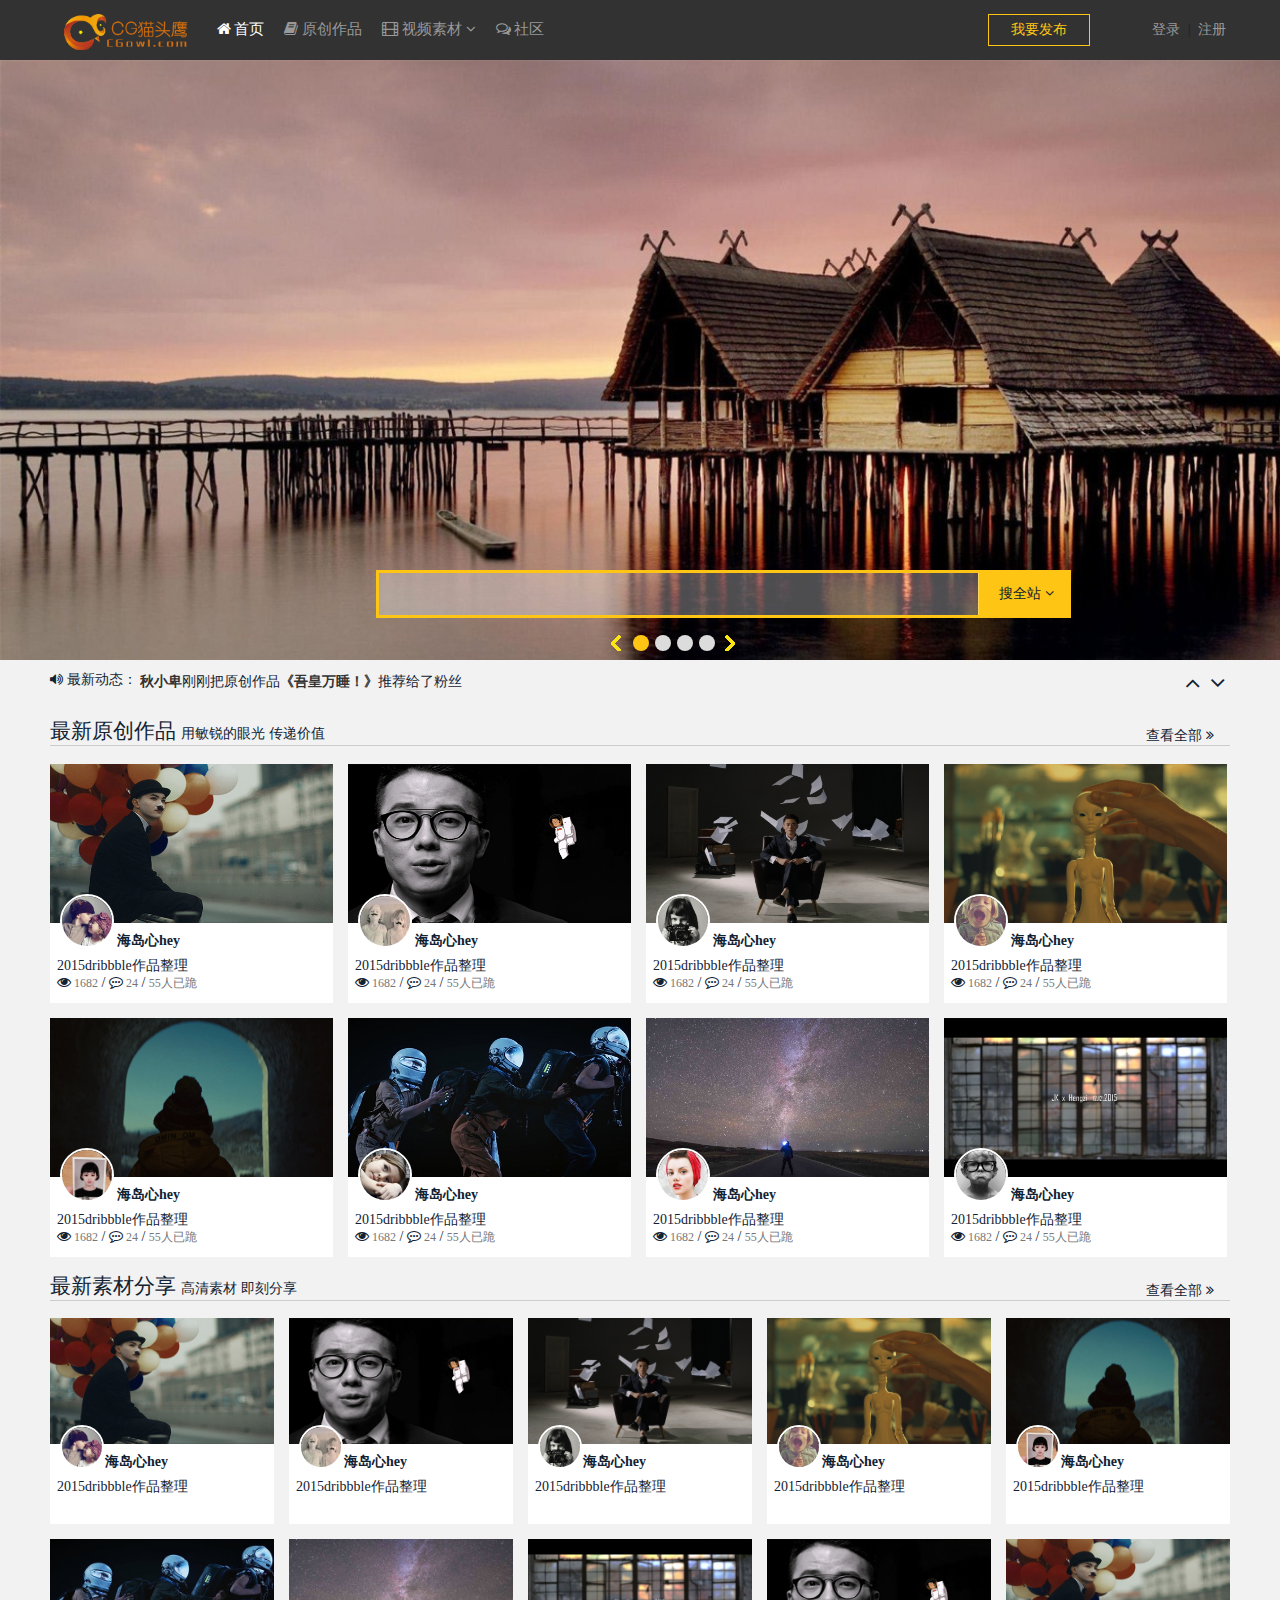
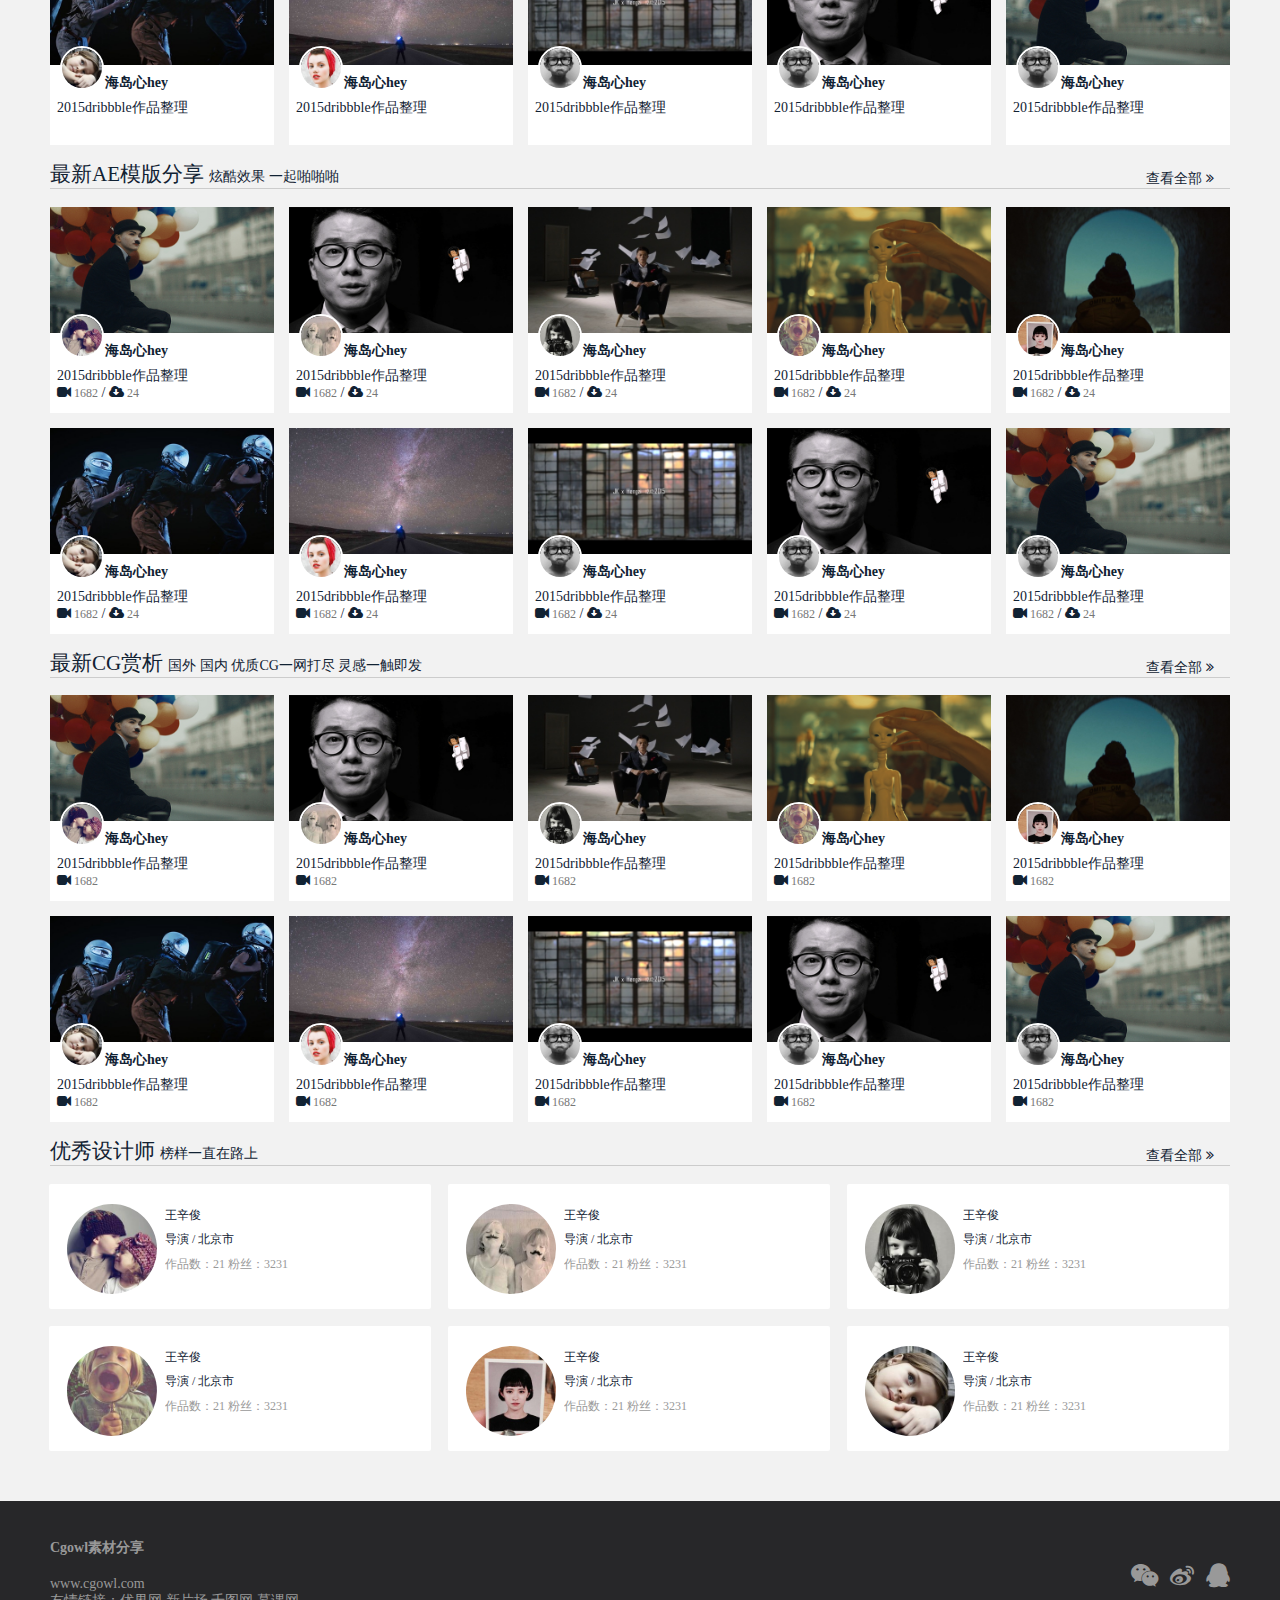
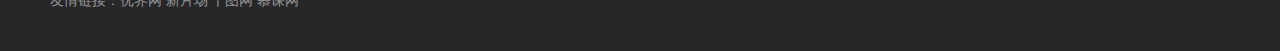
<file: index.html>
<!DOCTYPE html>
<html lang="en">
<head>
	<meta charset="UTF-8">
	<meta http-equiv="X-UA-compatible" content="IE=edge">
	<meta name="viewport" content="width=device-width" initial-scale="1">
	<title>Cgowl素材分享</title>
	<link rel="stylesheet" type="text/css" href="css/normalize.css">
	<link rel="stylesheet" type="text/css" href="css/font-awesome.css">
	<link rel="stylesheet" type="text/css" href="css/animate.css">
	<link rel="stylesheet" type="text/css" href="css/main.css">
	<link rel="stylesheet" type="text/css" href="css/common.css">
</head>
<body>
	<!-- 导航部分 -->
	<div id="header">
		<div id="top_nav" class="clearfix">
			<div class="left_top clearfix">
				<div class="logo">
					<a href="#" title="Cgowl首页"></a>
				</div>
				<div class="nav_menu" id="h_nav">
					<ul class="clearfix">
						<li class="menu select"><a href="#"><i class="fa fa-home"></i>&nbsp;首页</a></li>
						<li class="menu"><a href="html/articleAll.html"><i class="fa fa-book"></i>&nbsp;原创作品</a></li>
						<li class="menu">
							<a href="" class="menu01"><i class="fa fa-film"></i>&nbsp;视频素材&nbsp;<i class="fa fa-angle-down"></i></a>
							<ul>
									<li><a href="">C G 素材</a></li>
									<li><a href="">高清素材</a></li>
							</ul>
						</li>
						<li class="menu"><a href=""><i class="fa fa-comments-o"></i>&nbsp;社区</a></li>
					</ul>
				</div>
			</div>
			<div class="right_top clearfix">
				<div class="user_info clearfix">
					<div class="user_login">
						<a href="html/login.html">登录</a> | 
						<a href="html/register.html">注册</a>
					</div>
				</div>
				<div class="user_fb">
					<a href="html/articleAdd.html">我要发布</a>
				</div>
			</div>
		</div>
	</div>
	<!-- 主页轮播 -->
		<div class="home-banner">
			<div class="slider">
	            <div class="slider-container">
	                <div class="slider-wrapper">
	                    <div class="slide"> <a href="#"><img src="img/img1.jpg"></a></div>
	                    <div class="slide"> <img src="img/img2.jpg"> </div>
	                    <div class="slide"> <img src="img/img3.jpg"> </div>
	                    <div class="slide"> <a href="#"><img src="img/img4.jpg"></a></div>
	                </div>
	            </div>
	            <div class="search">
	            	<form action="" class="myform">
	            	<input  type="text" id="search-input" /><!-- <a href="#" class="search-btn"><i class="fa fa-search"></i></a> -->
	            	<div class="search-list">
	            	<a href="javascript:void(0)" class="search-btn" onclick="tosubmit()">&nbsp;搜全站&nbsp;<i class="fa fa-angle-down"></i></a>
							<ul>
									<li><a href="">搜原创</a></li>
									<li><a href="">搜素材</a></li>
									<li><a href="">搜模版</a></li>
									<li><a href="">搜作者</a></li>
							</ul>
					</div>
					</form>
	            </div>
	        </div>
		</div>
	<!-- 主体部分 -->
	<div class="vsns clearfix">
		<!-- 最新动态 -->
		<div class="zxdt">
			<i class="fa fa-volume-up"></i>&nbsp;<span>最新动态：
			<!-- <strong>秋小卑</strong>刚刚把原创作品<strong>《吾皇万睡！》</strong>推荐给了粉丝 -->
			<div id="scrollDiv">
		        <ul>
		            <li><a href=""><strong>秋小卑</strong></a>刚刚把原创作品<a href=""><strong>《吾皇万睡！》</strong></a>推荐给了粉丝</li>
		            <li><a href=""><strong>Coral</strong></a>刚刚对<a href=""><strong>《2016最新轻音乐》</strong></a>表示跪了</li>
		            <li><a href=""><strong>海岛心</strong></a>刚刚发表了原创作品<a href=""><strong>《终究是一场梦》</strong></a></li>
		        </ul>
		    </div>
			</span>
			<div class="scroltit">
				<small id="but_down"><i class="fa fa-angle-down"></i></small>
				<small id="but_up"><i class="fa fa-angle-up"></i></small>
			</div>
		</div>
		<!-- 最新原创作品 -->
		<div class="container">
			<div class="con-tit">
				<h2>最新原创作品&nbsp;<small>用敏锐的眼光 传递价值</small><a href="#">查看全部&nbsp;<i class="fa fa-angle-double-right"></i></a></h2>
			</div>
			<div class="con-txt">
				<ul>
					<li class="revealOnScroll" data-animation="fadeInUp">
						<a href="html/articleDetails.html"><img src="img/sucai1.jpg"></a>
						<div class="sc-user">
							<div class="sc-room">
		                        <div class="sc-face">
		                            <img src="img/tx01.jpg">
		                        </div>
		                        <div class="sc-n">
		                            <a href="html/personal.html">海岛心hey</a>
		                        </div>
		                    </div>
		                    <div class="sc-t">
		                        <a href="html/articleDetails.html">2015dribbble作品整理</a>
		                        <br>
		                        <i class="fa fa-eye"></i><span> 1682</span> /
		                        <i class="fa fa-commenting-o"></i><span> 24</span> /
		                        <span>55人已跪</span>
	                        </div>
						</div>
					</li>
					<li class="revealOnScroll" data-animation="fadeInUp">
						<a href="html/articleDetails.html"><img src="img/sucai2.jpg"></a>
						<div class="sc-user">
							<div class="sc-room">
		                        <div class="sc-face">
		                            <img src="img/tx02.jpg">
		                        </div>
		                        <div class="sc-n">
		                            <a href="html/personal.html">海岛心hey</a>
		                        </div>
		                    </div>
		                    <div class="sc-t">
		                        <a href="html/articleDetails.html">2015dribbble作品整理</a>
		                        <br>
		                        <i class="fa fa-eye"></i><span> 1682</span> /
		                        <i class="fa fa-commenting-o"></i><span> 24</span> /
		                        <span>55人已跪</span>
	                        </div>
						</div>
					</li>
					<li class="revealOnScroll" data-animation="fadeInUp">
						<a href="html/articleDetails.html"><img src="img/sucai3.jpg"></a>
						<div class="sc-user">
							<div class="sc-room">
		                        <div class="sc-face">
		                            <img src="img/tx03.jpg">
		                        </div>
		                        <div class="sc-n">
		                            <a href="html/personal.html">海岛心hey</a>
		                        </div>
		                    </div>
		                    <div class="sc-t">
		                        <a href="html/articleDetails.html">2015dribbble作品整理</a>
		                        <br>
		                        <i class="fa fa-eye"></i><span> 1682</span> /
		                        <i class="fa fa-commenting-o"></i><span> 24</span> /
		                        <span>55人已跪</span>
	                        </div>
						</div>
					</li>
					<li class="revealOnScroll" data-animation="fadeInUp">
						<a href="html/articleDetails.html"><img src="img/sucai4.jpg"></a>
						<div class="sc-user">
							<div class="sc-room">
		                        <div class="sc-face">
		                            <img src="img/tx04.jpg">
		                        </div>
		                        <div class="sc-n">
		                            <a href="html/personal.html">海岛心hey</a>
		                        </div>
		                    </div>
		                    <div class="sc-t">
		                        <a href="html/articleDetails.html">2015dribbble作品整理</a>
		                        <br>
		                        <i class="fa fa-eye"></i><span> 1682</span> /
		                        <i class="fa fa-commenting-o"></i><span> 24</span> /
		                        <span>55人已跪</span>
	                        </div>
						</div>
					</li>
					<li class="revealOnScroll" data-animation="fadeInUp">
						<a href="html/articleDetails.html"><img src="img/sucai5.jpg"></a>
						<div class="sc-user">
							<div class="sc-room">
		                        <div class="sc-face">
		                            <img src="img/tx05.jpg">
		                        </div>
		                        <div class="sc-n">
		                            <a href="html/personal.html">海岛心hey</a>
		                        </div>
		                    </div>
		                    <div class="sc-t">
		                        <a href="html/articleDetails.html">2015dribbble作品整理</a>
		                        <br>
		                        <i class="fa fa-eye"></i><span> 1682</span> /
		                        <i class="fa fa-commenting-o"></i><span> 24</span> /
		                        <span>55人已跪</span>
	                        </div>
						</div>
					</li>
					<li class="revealOnScroll" data-animation="fadeInUp">
						<a href="html/articleDetails.html"><img src="img/sucai6.jpg"></a>
						<div class="sc-user">
							<div class="sc-room">
		                        <div class="sc-face">
		                            <img src="img/tx06.jpg">
		                        </div>
		                        <div class="sc-n">
		                            <a href="html/personal.html">海岛心hey</a>
		                        </div>
		                    </div>
		                    <div class="sc-t">
		                        <a href="html/articleDetails.html">2015dribbble作品整理</a>
		                        <br>
		                        <i class="fa fa-eye"></i><span> 1682</span> /
		                        <i class="fa fa-commenting-o"></i><span> 24</span> /
		                        <span>55人已跪</span>
	                        </div>
						</div>
					</li>
					<li class="revealOnScroll" data-animation="fadeInUp">
						<a href="html/articleDetails.html"><img src="img/sucai7.jpg"></a>
						<div class="sc-user">
							<div class="sc-room">
		                        <div class="sc-face">
		                            <img src="img/tx07.jpg">
		                        </div>
		                        <div class="sc-n">
		                            <a href="html/personal.html">海岛心hey</a>
		                        </div>
		                    </div>
		                    <div class="sc-t">
		                        <a href="html/articleDetails.html">2015dribbble作品整理</a>
		                        <br>
		                        <i class="fa fa-eye"></i><span> 1682</span> /
		                        <i class="fa fa-commenting-o"></i><span> 24</span> /
		                        <span>55人已跪</span>
	                        </div>
						</div>
					</li>
					<li class="revealOnScroll" data-animation="fadeInUp">
						<a href="html/articleDetails.html"><img src="img/sucai8.jpg"></a>
						<div class="sc-user">
							<div class="sc-room">
		                        <div class="sc-face">
		                            <img src="img/tx08.jpg">
		                        </div>
		                        <div class="sc-n">
		                            <a href="html/personal.html">海岛心hey</a>
		                        </div>
		                    </div>
		                    <div class="sc-t">
		                        <a href="html/articleDetails.html">2015dribbble作品整理</a>
		                        <br>
		                        <i class="fa fa-eye"></i><span> 1682</span> /
		                        <i class="fa fa-commenting-o"></i><span> 24</span> /
		                        <span>55人已跪</span>
	                        </div>
						</div>
					</li>
				</ul>
			</div>
		</div>
		<!-- 最新素材分享 -->
		<div class="container">
			<div class="con-tit">
				<h2>最新素材分享&nbsp;<small>高清素材 即刻分享</small><a href="#">查看全部&nbsp;<i class="fa fa-angle-double-right"></i></a></h2>
			</div>
			<div class="con-txt01">
				<ul>
					<li>
						<a href="#"><img src="img/sucai1.jpg"></a>
						<div class="sc-user01">
							<div class="sc-room01">
		                        <div class="sc-face01">
		                            <img src="img/tx01.jpg">
		                        </div>
		                        <div class="sc-n01">
		                            <a href="html/personal.html">海岛心hey</a>
		                        </div>
		                    </div>
		                    <div class="sc-t01">
		                        <a href="#">2015dribbble作品整理</a>
	                        </div>
						</div>
					</li>
					<li>
						<a href="#"><img src="img/sucai2.jpg"></a>
						<div class="sc-user01">
							<div class="sc-room01">
		                        <div class="sc-face01">
		                            <img src="img/tx02.jpg">
		                        </div>
		                        <div class="sc-n01">
		                            <a href="html/personal.html">海岛心hey</a>
		                        </div>
		                    </div>
		                    <div class="sc-t01">
		                        <a href="#">2015dribbble作品整理</a>
	                        </div>
						</div>
					</li>
					<li>
						<a href="#"><img src="img/sucai3.jpg"></a>
						<div class="sc-user01">
							<div class="sc-room01">
		                        <div class="sc-face01">
		                            <img src="img/tx03.jpg">
		                        </div>
		                        <div class="sc-n01">
		                            <a href="html/personal.html">海岛心hey</a>
		                        </div>
		                    </div>
		                    <div class="sc-t01">
		                        <a href="#">2015dribbble作品整理</a>
	                        </div>
						</div>
					</li>
					<li>
						<a href="#"><img src="img/sucai4.jpg"></a>
						<div class="sc-user01">
							<div class="sc-room01">
		                        <div class="sc-face01">
		                            <img src="img/tx04.jpg">
		                        </div>
		                        <div class="sc-n01">
		                            <a href="html/personal.html">海岛心hey</a>
		                        </div>
		                    </div>
		                    <div class="sc-t01">
		                        <a href="#">2015dribbble作品整理</a>
	                        </div>
						</div>
					</li>
					<li>
						<a href="#"><img src="img/sucai5.jpg"></a>
						<div class="sc-user01">
							<div class="sc-room01">
		                        <div class="sc-face01">
		                            <img src="img/tx05.jpg">
		                        </div>
		                        <div class="sc-n01">
		                            <a href="">海岛心hey</a>
		                        </div>
		                    </div>
		                    <div class="sc-t01">
		                        <a href="#">2015dribbble作品整理</a>
	                        </div>
						</div>
					</li>
					<li>
						<a href="#"><img src="img/sucai6.jpg"></a>
						<div class="sc-user01">
							<div class="sc-room01">
		                        <div class="sc-face01">
		                            <img src="img/tx06.jpg">
		                        </div>
		                        <div class="sc-n01">
		                            <a href="">海岛心hey</a>
		                        </div>
		                    </div>
		                    <div class="sc-t01">
		                        <a href="#">2015dribbble作品整理</a>
	                        </div>
						</div>
					</li>
					<li>
						<a href="#"><img src="img/sucai7.jpg"></a>
						<div class="sc-user01">
							<div class="sc-room01">
		                        <div class="sc-face01">
		                            <img src="img/tx07.jpg">
		                        </div>
		                        <div class="sc-n01">
		                            <a href="">海岛心hey</a>
		                        </div>
		                    </div>
		                    <div class="sc-t01">
		                        <a href="#">2015dribbble作品整理</a>
	                        </div>
						</div>
					</li>
					<li>
						<a href="#"><img src="img/sucai8.jpg"></a>
						<div class="sc-user01">
							<div class="sc-room01">
		                        <div class="sc-face01">
		                            <img src="img/tx08.jpg">
		                        </div>
		                        <div class="sc-n01">
		                            <a href="">海岛心hey</a>
		                        </div>
		                    </div>
		                    <div class="sc-t01">
		                        <a href="#">2015dribbble作品整理</a>
	                        </div>
						</div>
					</li>
					<li>
						<a href="#"><img src="img/sucai2.jpg"></a>
						<div class="sc-user01">
							<div class="sc-room01">
		                        <div class="sc-face01">
		                            <img src="img/tx08.jpg">
		                        </div>
		                        <div class="sc-n01">
		                            <a href="">海岛心hey</a>
		                        </div>
		                    </div>
		                    <div class="sc-t01">
		                        <a href="#">2015dribbble作品整理</a>
	                        </div>
						</div>
					</li>
					<li>
						<a href="#"><img src="img/sucai1.jpg"></a>
						<div class="sc-user01">
							<div class="sc-room01">
		                        <div class="sc-face01">
		                            <img src="img/tx08.jpg">
		                        </div>
		                        <div class="sc-n01">
		                            <a href="">海岛心hey</a>
		                        </div>
		                    </div>
		                    <div class="sc-t01">
		                        <a href="#">2015dribbble作品整理</a>
	                        </div>
						</div>
					</li>
				</ul>
			</div>
		</div>
		<!-- 最新AE模版分享 -->
		<div class="container">
			<div class="con-tit">
				<h2>最新AE模版分享&nbsp;<small>炫酷效果 一起啪啪啪</small><a href="#">查看全部&nbsp;<i class="fa fa-angle-double-right"></i></a></h2>
			</div>
			<div class="con-txt01">
				<ul>
					<li>
						<a href="#"><img src="img/sucai1.jpg"></a>
						<div class="sc-user01">
							<div class="sc-room01">
		                        <div class="sc-face01">
		                            <img src="img/tx01.jpg">
		                        </div>
		                        <div class="sc-n01">
		                            <a href="">海岛心hey</a>
		                        </div>
		                    </div>
		                    <div class="sc-t01">
		                        <a href="#">2015dribbble作品整理</a>
		                        <br>
		                        <i class="fa fa-video-camera"></i><span> 1682</span> /
		                        <i class="fa fa-cloud-download"></i><span> 24</span>
	                        </div>
						</div>
					</li>
					<li>
						<a href="#"><img src="img/sucai2.jpg"></a>
						<div class="sc-user01">
							<div class="sc-room01">
		                        <div class="sc-face01">
		                            <img src="img/tx02.jpg">
		                        </div>
		                        <div class="sc-n01">
		                            <a href="">海岛心hey</a>
		                        </div>
		                    </div>
		                    <div class="sc-t01">
		                        <a href="#">2015dribbble作品整理</a>
		                        <br>
		                        <i class="fa fa-video-camera"></i><span> 1682</span> /
		                       <i class="fa fa-cloud-download"></i><span> 24</span>
	                        </div>
						</div>
					</li>
					<li>
						<a href="#"><img src="img/sucai3.jpg"></a>
						<div class="sc-user01">
							<div class="sc-room01">
		                        <div class="sc-face01">
		                            <img src="img/tx03.jpg">
		                        </div>
		                        <div class="sc-n01">
		                            <a href="">海岛心hey</a>
		                        </div>
		                    </div>
		                    <div class="sc-t01">
		                        <a href="#">2015dribbble作品整理</a>
		                        <br>
		                        <i class="fa fa-video-camera"></i><span> 1682</span> /
		                        <i class="fa fa-cloud-download"></i><span> 24</span>
	                        </div>
						</div>
					</li>
					<li>
						<a href="#"><img src="img/sucai4.jpg"></a>
						<div class="sc-user01">
							<div class="sc-room01">
		                        <div class="sc-face01">
		                            <img src="img/tx04.jpg">
		                        </div>
		                        <div class="sc-n01">
		                            <a href="">海岛心hey</a>
		                        </div>
		                    </div>
		                    <div class="sc-t01">
		                        <a href="#">2015dribbble作品整理</a>
		                        <br>
		                        <i class="fa fa-video-camera"></i><span> 1682</span> / 
		                        <i class="fa fa-cloud-download"></i><span> 24</span>
	                        </div>
						</div>
					</li>
					<li>
						<a href="#"><img src="img/sucai5.jpg"></a>
						<div class="sc-user01">
							<div class="sc-room01">
		                        <div class="sc-face01">
		                            <img src="img/tx05.jpg">
		                        </div>
		                        <div class="sc-n01">
		                            <a href="">海岛心hey</a>
		                        </div>
		                    </div>
		                    <div class="sc-t01">
		                        <a href="#">2015dribbble作品整理</a>
		                        <br>
		                        <i class="fa fa-video-camera"></i><span> 1682</span> /
		                        <i class="fa fa-cloud-download"></i><span> 24</span>
	                        </div>
						</div>
					</li>
					<li>
						<a href="#"><img src="img/sucai6.jpg"></a>
						<div class="sc-user01">
							<div class="sc-room01">
		                        <div class="sc-face01">
		                            <img src="img/tx06.jpg">
		                        </div>
		                        <div class="sc-n01">
		                            <a href="">海岛心hey</a>
		                        </div>
		                    </div>
		                    <div class="sc-t01">
		                        <a href="#">2015dribbble作品整理</a>
		                        <br>
		                        <i class="fa fa-video-camera"></i><span> 1682</span> /
		                        <i class="fa fa-cloud-download"></i><span> 24</span>
	                        </div>
						</div>
					</li>
					<li>
						<a href="#"><img src="img/sucai7.jpg"></a>
						<div class="sc-user01">
							<div class="sc-room01">
		                        <div class="sc-face01">
		                            <img src="img/tx07.jpg">
		                        </div>
		                        <div class="sc-n01">
		                            <a href="">海岛心hey</a>
		                        </div>
		                    </div>
		                    <div class="sc-t01">
		                        <a href="#">2015dribbble作品整理</a>
		                        <br>
		                        <i class="fa fa-video-camera"></i><span> 1682</span> /
		                        <i class="fa fa-cloud-download"></i><span> 24</span>
	                        </div>
						</div>
					</li>
					<li>
						<a href="#"><img src="img/sucai8.jpg"></a>
						<div class="sc-user01">
							<div class="sc-room01">
		                        <div class="sc-face01">
		                            <img src="img/tx08.jpg">
		                        </div>
		                        <div class="sc-n01">
		                            <a href="">海岛心hey</a>
		                        </div>
		                    </div>
		                    <div class="sc-t01">
		                        <a href="#">2015dribbble作品整理</a>
		                        <br>
		                        <i class="fa fa-video-camera"></i><span> 1682</span> /
		                        <i class="fa fa-cloud-download"></i><span> 24</span>
	                        </div>
						</div>
					</li>
					<li>
						<a href="#"><img src="img/sucai2.jpg"></a>
						<div class="sc-user01">
							<div class="sc-room01">
		                        <div class="sc-face01">
		                            <img src="img/tx08.jpg">
		                        </div>
		                        <div class="sc-n01">
		                            <a href="">海岛心hey</a>
		                        </div>
		                    </div>
		                    <div class="sc-t01">
		                        <a href="#">2015dribbble作品整理</a>
		                        <br>
		                        <i class="fa fa-video-camera"></i><span> 1682</span> /
		                        <i class="fa fa-cloud-download"></i><span> 24</span>
	                        </div>
						</div>
					</li>
					<li>
						<a href="#"><img src="img/sucai1.jpg"></a>
						<div class="sc-user01">
							<div class="sc-room01">
		                        <div class="sc-face01">
		                            <img src="img/tx08.jpg">
		                        </div>
		                        <div class="sc-n01">
		                            <a href="">海岛心hey</a>
		                        </div>
		                    </div>
		                    <div class="sc-t01">
		                        <a href="#">2015dribbble作品整理</a>
		                        <br>
		                        <i class="fa fa-video-camera"></i><span> 1682</span> /
		                        <i class="fa fa-cloud-download"></i><span> 24</span>
	                        </div>
						</div>
					</li>
				</ul>
			</div>
		</div>
		<!-- 最新CG赏析 -->
		<div class="container">
			<div class="con-tit">
				<h2>最新CG赏析&nbsp;<small>国外 国内 优质CG一网打尽 灵感一触即发</small><a href="#">查看全部&nbsp;<i class="fa fa-angle-double-right"></i></a></h2>
			</div>
			<div class="con-txt01">
				<ul>
					<li>
						<a href="#"><img src="img/sucai1.jpg"></a>
						<div class="sc-user01">
							<div class="sc-room01">
		                        <div class="sc-face01">
		                            <img src="img/tx01.jpg">
		                        </div>
		                        <div class="sc-n01">
		                            <a href="">海岛心hey</a>
		                        </div>
		                    </div>
		                    <div class="sc-t01">
		                        <a href="#">2015dribbble作品整理</a>
		                        <br>
		                        <i class="fa fa-video-camera"></i><span> 1682</span>
	                        </div>
						</div>
					</li>
					<li>
						<a href="#"><img src="img/sucai2.jpg"></a>
						<div class="sc-user01">
							<div class="sc-room01">
		                        <div class="sc-face01">
		                            <img src="img/tx02.jpg">
		                        </div>
		                        <div class="sc-n01">
		                            <a href="">海岛心hey</a>
		                        </div>
		                    </div>
		                    <div class="sc-t01">
		                        <a href="#">2015dribbble作品整理</a>
		                        <br>
		                        <i class="fa fa-video-camera"></i><span> 1682</span>
	                        </div>
						</div>
					</li>
					<li>
						<a href="#"><img src="img/sucai3.jpg"></a>
						<div class="sc-user01">
							<div class="sc-room01">
		                        <div class="sc-face01">
		                            <img src="img/tx03.jpg">
		                        </div>
		                        <div class="sc-n01">
		                            <a href="">海岛心hey</a>
		                        </div>
		                    </div>
		                    <div class="sc-t01">
		                        <a href="#">2015dribbble作品整理</a>
		                        <br>
		                        <i class="fa fa-video-camera"></i><span> 1682</span>
	                        </div>
						</div>
					</li>
					<li>
						<a href="#"><img src="img/sucai4.jpg"></a>
						<div class="sc-user01">
							<div class="sc-room01">
		                        <div class="sc-face01">
		                            <img src="img/tx04.jpg">
		                        </div>
		                        <div class="sc-n01">
		                            <a href="">海岛心hey</a>
		                        </div>
		                    </div>
		                    <div class="sc-t01">
		                        <a href="#">2015dribbble作品整理</a>
		                        <br>
		                        <i class="fa fa-video-camera"></i><span> 1682</span>
	                        </div>
						</div>
					</li>
					<li>
						<a href="#"><img src="img/sucai5.jpg"></a>
						<div class="sc-user01">
							<div class="sc-room01">
		                        <div class="sc-face01">
		                            <img src="img/tx05.jpg">
		                        </div>
		                        <div class="sc-n01">
		                            <a href="">海岛心hey</a>
		                        </div>
		                    </div>
		                    <div class="sc-t01">
		                        <a href="#">2015dribbble作品整理</a>
		                        <br>
		                        <i class="fa fa-video-camera"></i><span> 1682</span>
	                        </div>
						</div>
					</li>
					<li>
						<a href="#"><img src="img/sucai6.jpg"></a>
						<div class="sc-user01">
							<div class="sc-room01">
		                        <div class="sc-face01">
		                            <img src="img/tx06.jpg">
		                        </div>
		                        <div class="sc-n01">
		                            <a href="">海岛心hey</a>
		                        </div>
		                    </div>
		                    <div class="sc-t01">
		                        <a href="#">2015dribbble作品整理</a>
		                        <br>
		                        <i class="fa fa-video-camera"></i><span> 1682</span>
	                        </div>
						</div>
					</li>
					<li>
						<a href="#"><img src="img/sucai7.jpg"></a>
						<div class="sc-user01">
							<div class="sc-room01">
		                        <div class="sc-face01">
		                            <img src="img/tx07.jpg">
		                        </div>
		                        <div class="sc-n01">
		                            <a href="">海岛心hey</a>
		                        </div>
		                    </div>
		                    <div class="sc-t01">
		                        <a href="#">2015dribbble作品整理</a>
		                        <br>
		                        <i class="fa fa-video-camera"></i><span> 1682</span>
	                        </div>
						</div>
					</li>
					<li>
						<a href="#"><img src="img/sucai8.jpg"></a>
						<div class="sc-user01">
							<div class="sc-room01">
		                        <div class="sc-face01">
		                            <img src="img/tx08.jpg">
		                        </div>
		                        <div class="sc-n01">
		                            <a href="">海岛心hey</a>
		                        </div>
		                    </div>
		                    <div class="sc-t01">
		                        <a href="#">2015dribbble作品整理</a>
		                        <br>
		                        <i class="fa fa-video-camera"></i><span> 1682</span>
	                        </div>
						</div>
					</li>
					<li>
						<a href="#"><img src="img/sucai2.jpg"></a>
						<div class="sc-user01">
							<div class="sc-room01">
		                        <div class="sc-face01">
		                            <img src="img/tx08.jpg">
		                        </div>
		                        <div class="sc-n01">
		                            <a href="">海岛心hey</a>
		                        </div>
		                    </div>
		                    <div class="sc-t01">
		                        <a href="#">2015dribbble作品整理</a>
		                        <br>
		                        <i class="fa fa-video-camera"></i><span> 1682</span>
	                        </div>
						</div>
					</li>
					<li>
						<a href="#"><img src="img/sucai1.jpg"></a>
						<div class="sc-user01">
							<div class="sc-room01">
		                        <div class="sc-face01">
		                            <img src="img/tx08.jpg">
		                        </div>
		                        <div class="sc-n01">
		                            <a href="">海岛心hey</a>
		                        </div>
		                    </div>
		                    <div class="sc-t01">
		                        <a href="#">2015dribbble作品整理</a>
		                        <br>
		                        <i class="fa fa-video-camera"></i><span> 1682</span>
	                        </div>
						</div>
					</li>
				</ul>
			</div>
		</div>
		<!-- 优秀设计师 -->
		<div class="container">
			<div class="con-tit">
				<h2>优秀设计师&nbsp;<small>榜样一直在路上</small><a href="#">查看全部&nbsp;<i class="fa fa-angle-double-right"></i></a></h2>
			</div>
			<div class="sjs clearfix">
				<div class="sjs-item fl">
					<div class="sjs-author inb">
						<div class="sjs-img inb">
							<a href="#"><img src="img/tx01.jpg" width="90" height="90"></a>
						</div>
						<div class="sjs-info inb">
							<div class="sjs-h overdot">
								<a href="#">王辛俊</a>
							</div>
							<div class="sjs-role">
								导演 / 北京市
							</div>
						</div>
						<div class="sjs-info inb intro">
							<div class="sjs-role">
								<span>作品数：21</span>&nbsp;<span>粉丝：3231</span>
							</div>
						</div>
					</div>
				</div>
				<div class="sjs-item fl">
					<div class="sjs-author inb">
						<div class="sjs-img inb">
							<a href="#"><img src="img/tx02.jpg" width="90" height="90"></a>
						</div>
						<div class="sjs-info inb">
							<div class="sjs-h overdot">
								<a href="#">王辛俊</a>
							</div>
							<div class="sjs-role">
								导演 / 北京市
							</div>
						</div>
						<div class="sjs-info inb intro">
							<div class="sjs-role">
								<span>作品数：21</span>&nbsp;<span>粉丝：3231</span>
							</div>
						</div>
					</div>
				</div>
				<div class="sjs-item fl">
					<div class="sjs-author inb">
						<div class="sjs-img inb">
							<a href="#"><img src="img/tx03.jpg" width="90" height="90"></a>
						</div>
						<div class="sjs-info inb">
							<div class="sjs-h overdot">
								<a href="#">王辛俊</a>
							</div>
							<div class="sjs-role">
								导演 / 北京市
							</div>
						</div>
						<div class="sjs-info inb intro">
							<div class="sjs-role">
								<span>作品数：21</span>&nbsp;<span>粉丝：3231</span>
							</div>
						</div>
					</div>
				</div>
				<div class="sjs-item fl">
					<div class="sjs-author inb">
						<div class="sjs-img inb">
							<a href="#"><img src="img/tx04.jpg" width="90" height="90"></a>
						</div>
						<div class="sjs-info inb">
							<div class="sjs-h overdot">
								<a href="#">王辛俊</a>
							</div>
							<div class="sjs-role">
								导演 / 北京市
							</div>
						</div>
						<div class="sjs-info inb intro">
							<div class="sjs-role">
								<span>作品数：21</span>&nbsp;<span>粉丝：3231</span>
							</div>
						</div>
					</div>
				</div>
				<div class="sjs-item fl">
					<div class="sjs-author inb">
						<div class="sjs-img inb">
							<a href="#"><img src="img/tx05.jpg" width="90" height="90"></a>
						</div>
						<div class="sjs-info inb">
							<div class="sjs-h overdot">
								<a href="#">王辛俊</a>
							</div>
							<div class="sjs-role">
								导演 / 北京市
							</div>
						</div>
						<div class="sjs-info inb intro">
							<div class="sjs-role">
								<span>作品数：21</span>&nbsp;<span>粉丝：3231</span>
							</div>
						</div>
					</div>
				</div>
				<div class="sjs-item fl">
					<div class="sjs-author inb">
						<div class="sjs-img inb">
							<a href="#"><img src="img/tx06.jpg" width="90" height="90"></a>
						</div>
						<div class="sjs-info inb">
							<div class="sjs-h overdot">
								<a href="#">王辛俊</a>
							</div>
							<div class="sjs-role">
								导演 / 北京市
							</div>
						</div>
						<div class="sjs-info inb intro">
							<div class="sjs-role">
								<span>作品数：21</span>&nbsp;<span>粉丝：3231</span>
							</div>
						</div>
					</div>
				</div>
			</div>
		</div>
		<!-- 底部版权 -->
	</div>
	<div class="footer">
		<div class="footer-con">
			<div class="ft-l">
			<h4>Cgowl素材分享</h4>
			<span>www.cgowl.com</span><br>
			<span>友情链接：优界网 新片场 千图网 慕课网</span>
			</div>
			<div class="ft-r">
				<i class="fa fa-wechat"></i>&nbsp;&nbsp;<i class="fa fa-weibo"></i>&nbsp;&nbsp;<i class="fa fa-qq"></i>
			</div>
		</div>
	</div>
	<!-- scripts -->
	<script type="text/javascript" src="js/jquery-1.8.3.min.js"></script>
	<script src="js/modernizr.js" type="text/javascript"></script>
	<script type="text/javascript" src="js/slider.js"></script>
	<script type="text/javascript" src="js/index.js"></script>
	<script type="text/javascript">
	$(document).ready(function(){
	        $("#scrollDiv").Scroll({line:1,speed:500,timer:3000,up:"but_up",down:"but_down"});
	        (function() {
                Slider.init({
                    target: $('.slider'),
                    time: 6000
                });
            })();
	});
	</script>
</body>
</html>
</file>
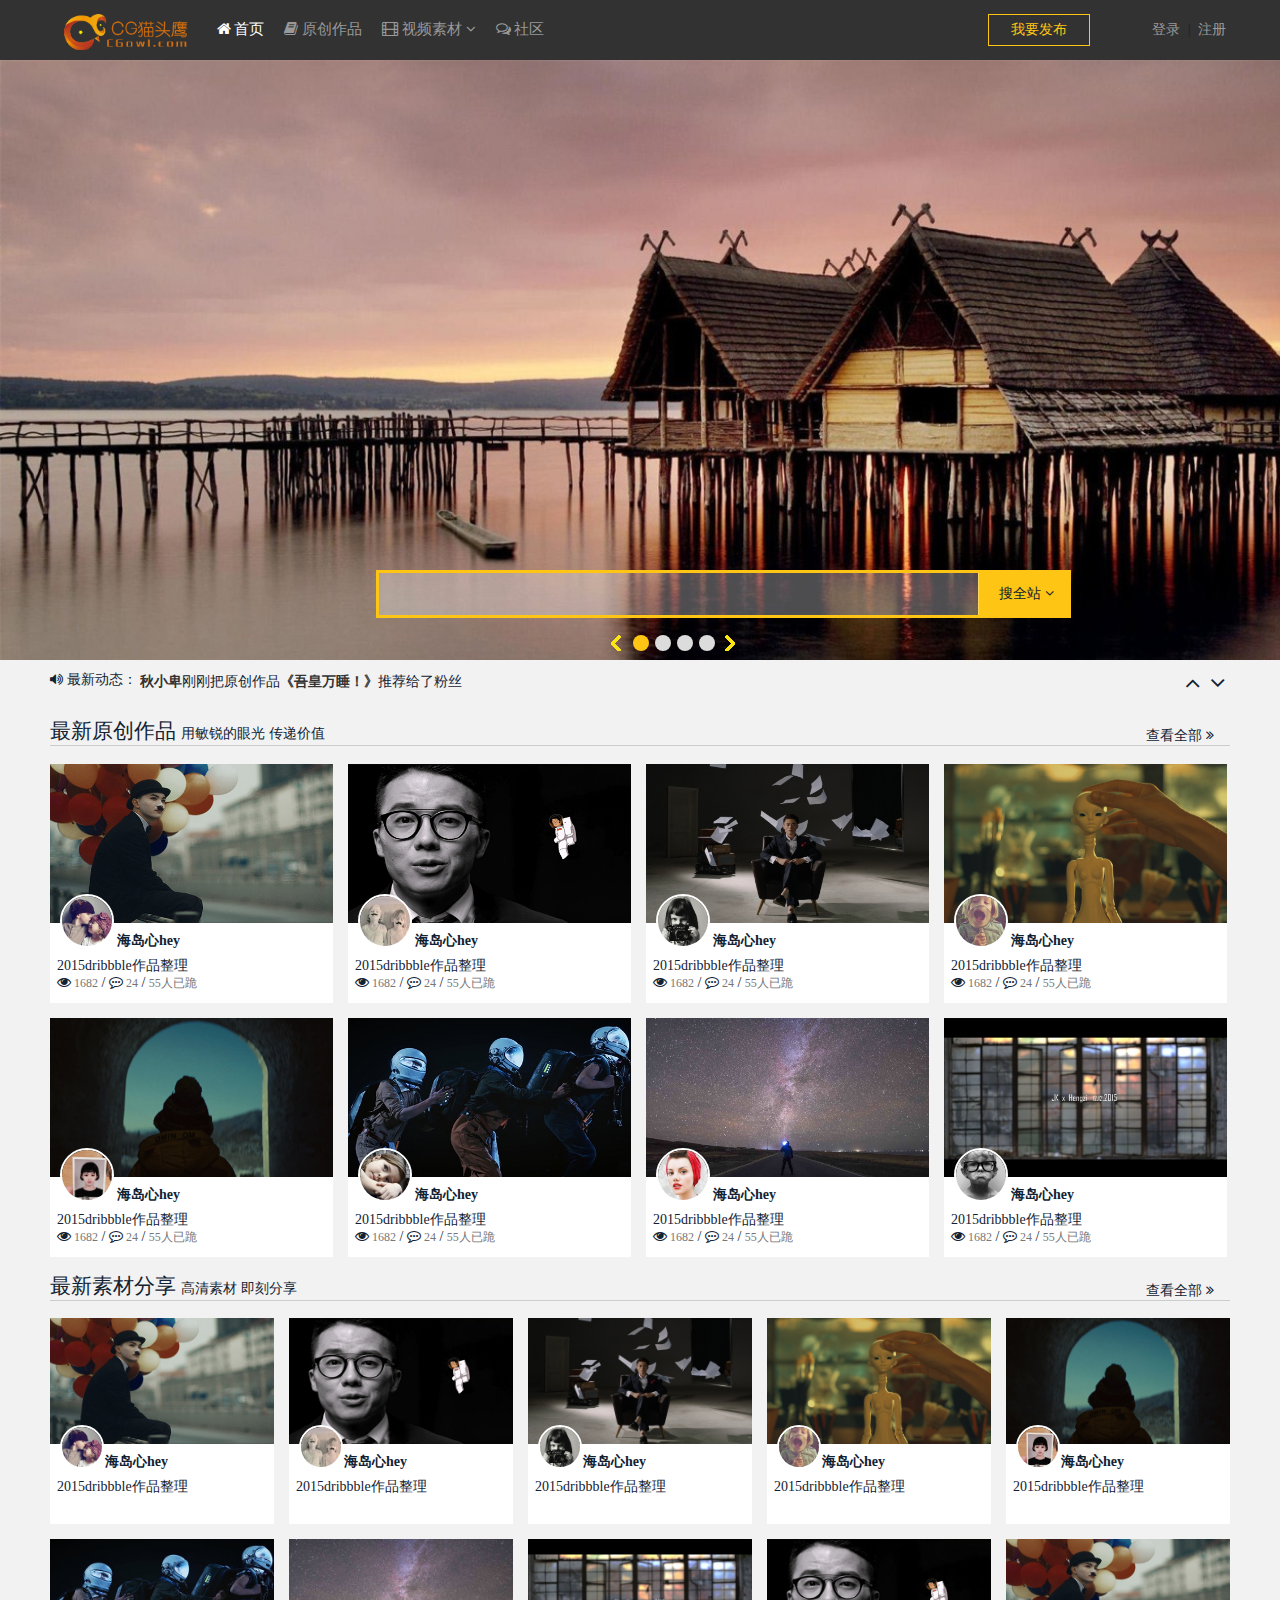
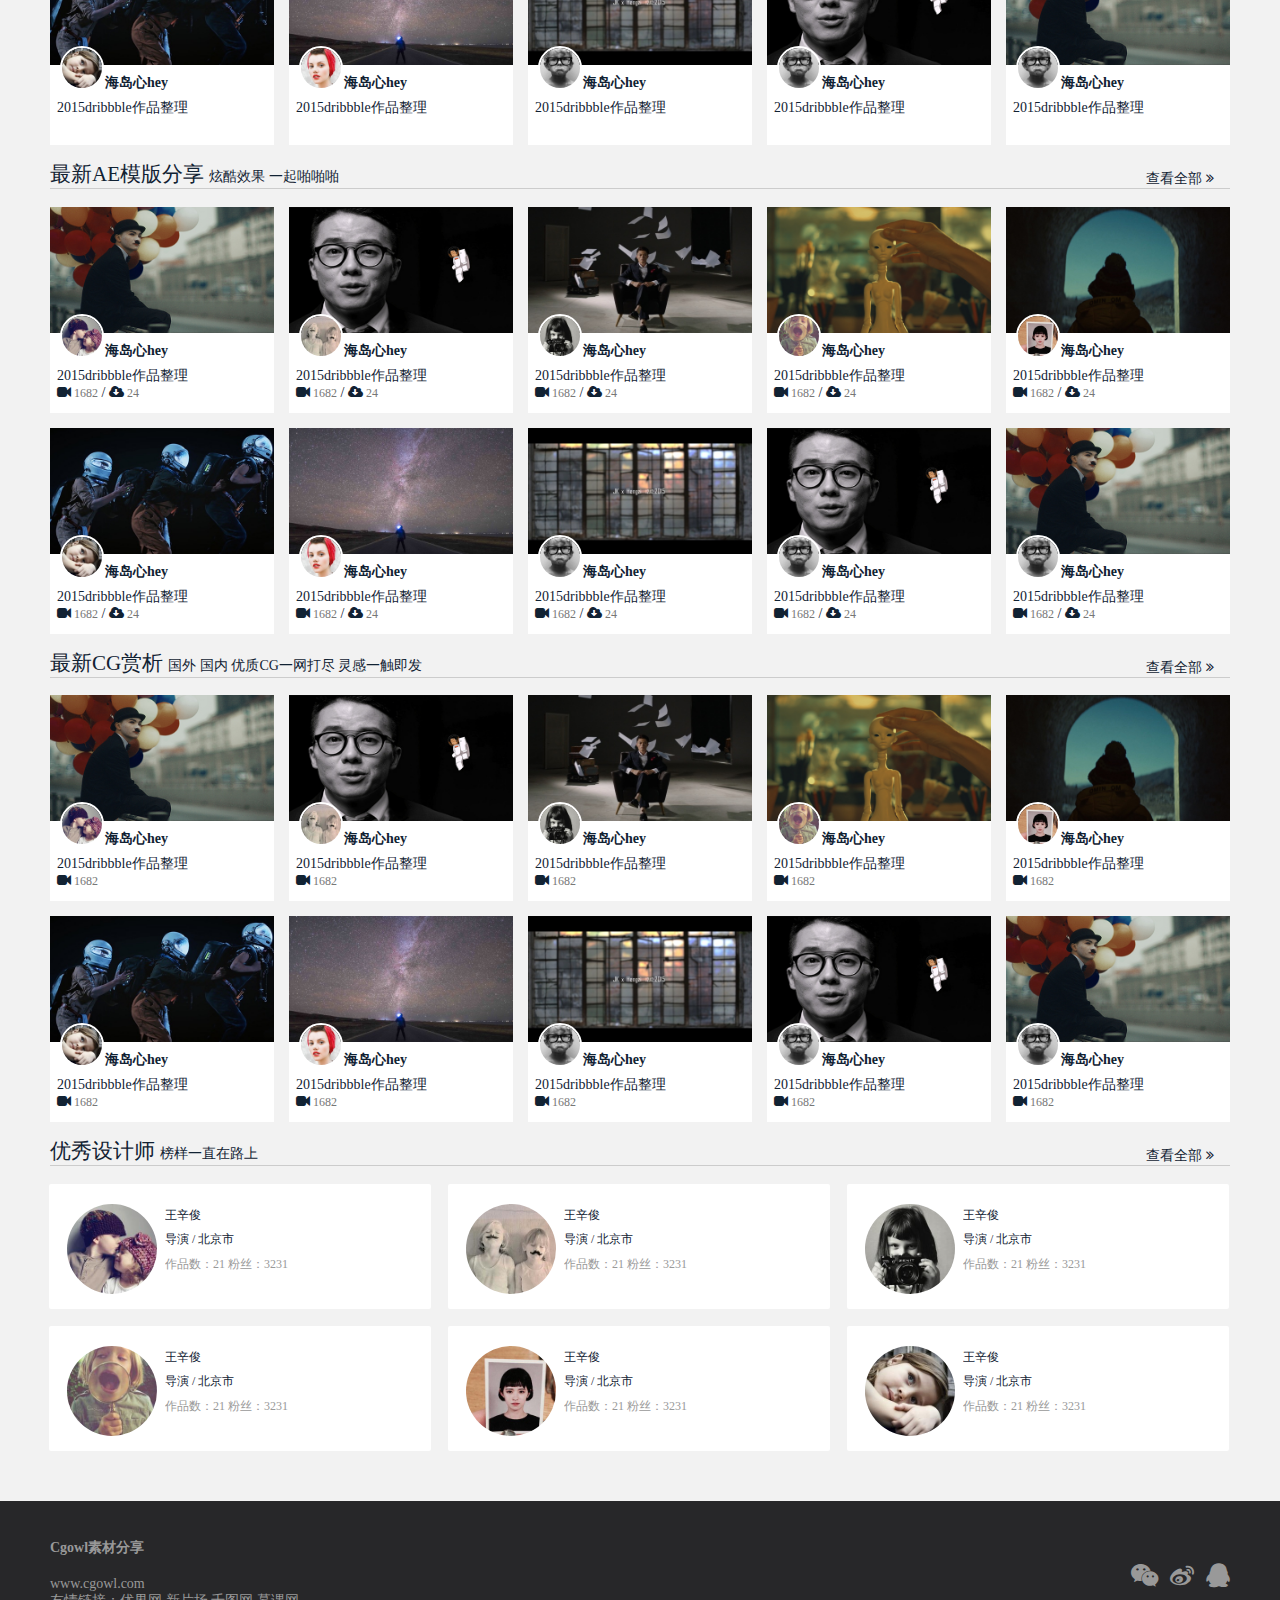
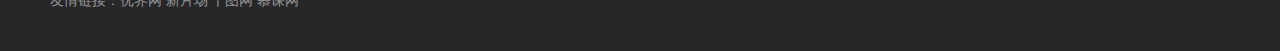
<file: html/index.html>
<!DOCTYPE html>
<html lang="en">
<head>
	<meta charset="UTF-8">
	<meta http-equiv="X-UA-compatible" content="IE=edge">
	<meta name="viewport" content="width=device-width" initial-scale="1">
	<title>Cgowl素材分享</title>
	<link rel="stylesheet" type="text/css" href="../css/normalize.css">
	<link rel="stylesheet" type="text/css" href="../css/font-awesome.css">
	<link rel="stylesheet" type="text/css" href="../css/animate.css">
	<link rel="stylesheet" type="text/css" href="../css/main.css">
	<link rel="stylesheet" type="text/css" href="../css/common.css">
</head>
<body>
	<!-- 导航部分 -->
	<div id="header">
		<div id="top_nav" class="clearfix">
			<div class="left_top clearfix">
				<div class="logo">
					<a href="#" title="Cgowl首页"></a>
				</div>
				<div class="nav_menu" id="h_nav">
					<ul class="clearfix">
						<li class="menu select"><a href="#"><i class="fa fa-home"></i>&nbsp;首页</a></li>
						<li class="menu"><a href=""><i class="fa fa-book"></i>&nbsp;原创作品</a></li>
						<li class="menu">
							<a href="" class="menu01"><i class="fa fa-film"></i>&nbsp;视频素材&nbsp;<i class="fa fa-angle-down"></i></a>
							<ul>
									<li><a href="">C G 素材</a></li>
									<li><a href="">高清素材</a></li>
							</ul>
						</li>
						<li class="menu"><a href=""><i class="fa fa-comments-o"></i>&nbsp;社区</a></li>
					</ul>
				</div>
			</div>
			<div class="right_top clearfix">
				<div class="user_info clearfix">
					<div class="user_login">
						<a href="#">登录</a> | 
						<a href="#">注册</a>
					</div>
				</div>
				<div class="user_fb">
					<a href="articleAdd.html">我要发布</a>
				</div>
			</div>
		</div>
	</div>
	<!-- 主页轮播 -->
		<div class="home-banner">
			<div class="slider">
	            <div class="slider-container">
	                <div class="slider-wrapper">
	                    <div class="slide"> <a href="#"><img src="../img/img1.jpg"></a></div>
	                    <div class="slide"> <img src="../img/img2.jpg"> </div>
	                    <div class="slide"> <img src="../img/img3.jpg"> </div>
	                    <div class="slide"> <a href="#"><img src="../img/img4.jpg"></a></div>
	                </div>
	            </div>
	            <div class="search">
	            	<form action="" class="myform">
	            	<input  type="text" id="search-input" /><!-- <a href="#" class="search-btn"><i class="fa fa-search"></i></a> -->
	            	<div class="search-list">
	            	<a href="javascript:void(0)" class="search-btn" onclick="tosubmit()">&nbsp;搜全站&nbsp;<i class="fa fa-angle-down"></i></a>
							<ul>
									<li><a href="">搜原创</a></li>
									<li><a href="">搜素材</a></li>
									<li><a href="">搜模版</a></li>
									<li><a href="">搜作者</a></li>
							</ul>
					</div>
					</form>
	            </div>
	        </div>
		</div>
	<!-- 主体部分 -->
	<div class="vsns clearfix">
		<!-- 最新动态 -->
		<div class="zxdt">
			<i class="fa fa-volume-up"></i>&nbsp;<span>最新动态：
			<!-- <strong>秋小卑</strong>刚刚把原创作品<strong>《吾皇万睡！》</strong>推荐给了粉丝 -->
			<div id="scrollDiv">
		        <ul>
		            <li><a href=""><strong>秋小卑</strong></a>刚刚把原创作品<a href=""><strong>《吾皇万睡！》</strong></a>推荐给了粉丝</li>
		            <li><a href=""><strong>Coral</strong></a>刚刚对<a href=""><strong>《2016最新轻音乐》</strong></a>表示跪了</li>
		            <li><a href=""><strong>海岛心</strong></a>刚刚发表了原创作品<a href=""><strong>《终究是一场梦》</strong></a></li>
		        </ul>
		    </div>
			</span>
			<div class="scroltit">
				<small id="but_down"><i class="fa fa-angle-down"></i></small>
				<small id="but_up"><i class="fa fa-angle-up"></i></small>
			</div>
		</div>
		<!-- 最新原创作品 -->
		<div class="container">
			<div class="con-tit">
				<h2>最新原创作品&nbsp;<small>用敏锐的眼光 传递价值</small><a href="#">查看全部&nbsp;<i class="fa fa-angle-double-right"></i></a></h2>
			</div>
			<div class="con-txt">
				<ul>
					<li class="revealOnScroll" data-animation="fadeInUp">
						<a href="#"><img src="../img/sucai1.jpg"></a>
						<div class="sc-user">
							<div class="sc-room">
		                        <div class="sc-face">
		                            <img src="../img/tx01.jpg">
		                        </div>
		                        <div class="sc-n">
		                            <a href="">海岛心hey</a>
		                        </div>
		                    </div>
		                    <div class="sc-t">
		                        <a href="#">2015dribbble作品整理</a>
		                        <br>
		                        <i class="fa fa-eye"></i><span> 1682</span> /
		                        <i class="fa fa-commenting-o"></i><span> 24</span> /
		                        <span>55人已跪</span>
	                        </div>
						</div>
					</li>
					<li class="revealOnScroll" data-animation="fadeInUp">
						<a href="#"><img src="../img/sucai2.jpg"></a>
						<div class="sc-user">
							<div class="sc-room">
		                        <div class="sc-face">
		                            <img src="../img/tx02.jpg">
		                        </div>
		                        <div class="sc-n">
		                            <a href="">海岛心hey</a>
		                        </div>
		                    </div>
		                    <div class="sc-t">
		                        <a href="#">2015dribbble作品整理</a>
		                        <br>
		                        <i class="fa fa-eye"></i><span> 1682</span> /
		                        <i class="fa fa-commenting-o"></i><span> 24</span> /
		                        <span>55人已跪</span>
	                        </div>
						</div>
					</li>
					<li class="revealOnScroll" data-animation="fadeInUp">
						<a href="#"><img src="../img/sucai3.jpg"></a>
						<div class="sc-user">
							<div class="sc-room">
		                        <div class="sc-face">
		                            <img src="../img/tx03.jpg">
		                        </div>
		                        <div class="sc-n">
		                            <a href="">海岛心hey</a>
		                        </div>
		                    </div>
		                    <div class="sc-t">
		                        <a href="#">2015dribbble作品整理</a>
		                        <br>
		                        <i class="fa fa-eye"></i><span> 1682</span> /
		                        <i class="fa fa-commenting-o"></i><span> 24</span> /
		                        <span>55人已跪</span>
	                        </div>
						</div>
					</li>
					<li class="revealOnScroll" data-animation="fadeInUp">
						<a href="#"><img src="../img/sucai4.jpg"></a>
						<div class="sc-user">
							<div class="sc-room">
		                        <div class="sc-face">
		                            <img src="../img/tx04.jpg">
		                        </div>
		                        <div class="sc-n">
		                            <a href="">海岛心hey</a>
		                        </div>
		                    </div>
		                    <div class="sc-t">
		                        <a href="#">2015dribbble作品整理</a>
		                        <br>
		                        <i class="fa fa-eye"></i><span> 1682</span> /
		                        <i class="fa fa-commenting-o"></i><span> 24</span> /
		                        <span>55人已跪</span>
	                        </div>
						</div>
					</li>
					<li class="revealOnScroll" data-animation="fadeInUp">
						<a href="#"><img src="../img/sucai5.jpg"></a>
						<div class="sc-user">
							<div class="sc-room">
		                        <div class="sc-face">
		                            <img src="../img/tx05.jpg">
		                        </div>
		                        <div class="sc-n">
		                            <a href="">海岛心hey</a>
		                        </div>
		                    </div>
		                    <div class="sc-t">
		                        <a href="#">2015dribbble作品整理</a>
		                        <br>
		                        <i class="fa fa-eye"></i><span> 1682</span> /
		                        <i class="fa fa-commenting-o"></i><span> 24</span> /
		                        <span>55人已跪</span>
	                        </div>
						</div>
					</li>
					<li class="revealOnScroll" data-animation="fadeInUp">
						<a href="#"><img src="../img/sucai6.jpg"></a>
						<div class="sc-user">
							<div class="sc-room">
		                        <div class="sc-face">
		                            <img src="../img/tx06.jpg">
		                        </div>
		                        <div class="sc-n">
		                            <a href="">海岛心hey</a>
		                        </div>
		                    </div>
		                    <div class="sc-t">
		                        <a href="#">2015dribbble作品整理</a>
		                        <br>
		                        <i class="fa fa-eye"></i><span> 1682</span> /
		                        <i class="fa fa-commenting-o"></i><span> 24</span> /
		                        <span>55人已跪</span>
	                        </div>
						</div>
					</li>
					<li class="revealOnScroll" data-animation="fadeInUp">
						<a href="#"><img src="../img/sucai7.jpg"></a>
						<div class="sc-user">
							<div class="sc-room">
		                        <div class="sc-face">
		                            <img src="../img/tx07.jpg">
		                        </div>
		                        <div class="sc-n">
		                            <a href="">海岛心hey</a>
		                        </div>
		                    </div>
		                    <div class="sc-t">
		                        <a href="#">2015dribbble作品整理</a>
		                        <br>
		                        <i class="fa fa-eye"></i><span> 1682</span> /
		                        <i class="fa fa-commenting-o"></i><span> 24</span> /
		                        <span>55人已跪</span>
	                        </div>
						</div>
					</li>
					<li class="revealOnScroll" data-animation="fadeInUp">
						<a href="#"><img src="../img/sucai8.jpg"></a>
						<div class="sc-user">
							<div class="sc-room">
		                        <div class="sc-face">
		                            <img src="../img/tx08.jpg">
		                        </div>
		                        <div class="sc-n">
		                            <a href="">海岛心hey</a>
		                        </div>
		                    </div>
		                    <div class="sc-t">
		                        <a href="#">2015dribbble作品整理</a>
		                        <br>
		                        <i class="fa fa-eye"></i><span> 1682</span> /
		                        <i class="fa fa-commenting-o"></i><span> 24</span> /
		                        <span>55人已跪</span>
	                        </div>
						</div>
					</li>
				</ul>
			</div>
		</div>
		<!-- 最新素材分享 -->
		<div class="container">
			<div class="con-tit">
				<h2>最新素材分享&nbsp;<small>高清素材 即刻分享</small><a href="#">查看全部&nbsp;<i class="fa fa-angle-double-right"></i></a></h2>
			</div>
			<div class="con-txt01">
				<ul>
					<li>
						<a href="#"><img src="../img/sucai1.jpg"></a>
						<div class="sc-user01">
							<div class="sc-room01">
		                        <div class="sc-face01">
		                            <img src="../img/tx01.jpg">
		                        </div>
		                        <div class="sc-n01">
		                            <a href="">海岛心hey</a>
		                        </div>
		                    </div>
		                    <div class="sc-t01">
		                        <a href="#">2015dribbble作品整理</a>
	                        </div>
						</div>
					</li>
					<li>
						<a href="#"><img src="../img/sucai2.jpg"></a>
						<div class="sc-user01">
							<div class="sc-room01">
		                        <div class="sc-face01">
		                            <img src="../img/tx02.jpg">
		                        </div>
		                        <div class="sc-n01">
		                            <a href="">海岛心hey</a>
		                        </div>
		                    </div>
		                    <div class="sc-t01">
		                        <a href="#">2015dribbble作品整理</a>
	                        </div>
						</div>
					</li>
					<li>
						<a href="#"><img src="../img/sucai3.jpg"></a>
						<div class="sc-user01">
							<div class="sc-room01">
		                        <div class="sc-face01">
		                            <img src="../img/tx03.jpg">
		                        </div>
		                        <div class="sc-n01">
		                            <a href="">海岛心hey</a>
		                        </div>
		                    </div>
		                    <div class="sc-t01">
		                        <a href="#">2015dribbble作品整理</a>
	                        </div>
						</div>
					</li>
					<li>
						<a href="#"><img src="../img/sucai4.jpg"></a>
						<div class="sc-user01">
							<div class="sc-room01">
		                        <div class="sc-face01">
		                            <img src="../img/tx04.jpg">
		                        </div>
		                        <div class="sc-n01">
		                            <a href="">海岛心hey</a>
		                        </div>
		                    </div>
		                    <div class="sc-t01">
		                        <a href="#">2015dribbble作品整理</a>
	                        </div>
						</div>
					</li>
					<li>
						<a href="#"><img src="../img/sucai5.jpg"></a>
						<div class="sc-user01">
							<div class="sc-room01">
		                        <div class="sc-face01">
		                            <img src="../img/tx05.jpg">
		                        </div>
		                        <div class="sc-n01">
		                            <a href="">海岛心hey</a>
		                        </div>
		                    </div>
		                    <div class="sc-t01">
		                        <a href="#">2015dribbble作品整理</a>
	                        </div>
						</div>
					</li>
					<li>
						<a href="#"><img src="../img/sucai6.jpg"></a>
						<div class="sc-user01">
							<div class="sc-room01">
		                        <div class="sc-face01">
		                            <img src="../img/tx06.jpg">
		                        </div>
		                        <div class="sc-n01">
		                            <a href="">海岛心hey</a>
		                        </div>
		                    </div>
		                    <div class="sc-t01">
		                        <a href="#">2015dribbble作品整理</a>
	                        </div>
						</div>
					</li>
					<li>
						<a href="#"><img src="../img/sucai7.jpg"></a>
						<div class="sc-user01">
							<div class="sc-room01">
		                        <div class="sc-face01">
		                            <img src="../img/tx07.jpg">
		                        </div>
		                        <div class="sc-n01">
		                            <a href="">海岛心hey</a>
		                        </div>
		                    </div>
		                    <div class="sc-t01">
		                        <a href="#">2015dribbble作品整理</a>
	                        </div>
						</div>
					</li>
					<li>
						<a href="#"><img src="../img/sucai8.jpg"></a>
						<div class="sc-user01">
							<div class="sc-room01">
		                        <div class="sc-face01">
		                            <img src="../img/tx08.jpg">
		                        </div>
		                        <div class="sc-n01">
		                            <a href="">海岛心hey</a>
		                        </div>
		                    </div>
		                    <div class="sc-t01">
		                        <a href="#">2015dribbble作品整理</a>
	                        </div>
						</div>
					</li>
					<li>
						<a href="#"><img src="../img/sucai2.jpg"></a>
						<div class="sc-user01">
							<div class="sc-room01">
		                        <div class="sc-face01">
		                            <img src="../img/tx08.jpg">
		                        </div>
		                        <div class="sc-n01">
		                            <a href="">海岛心hey</a>
		                        </div>
		                    </div>
		                    <div class="sc-t01">
		                        <a href="#">2015dribbble作品整理</a>
	                        </div>
						</div>
					</li>
					<li>
						<a href="#"><img src="../img/sucai1.jpg"></a>
						<div class="sc-user01">
							<div class="sc-room01">
		                        <div class="sc-face01">
		                            <img src="../img/tx08.jpg">
		                        </div>
		                        <div class="sc-n01">
		                            <a href="">海岛心hey</a>
		                        </div>
		                    </div>
		                    <div class="sc-t01">
		                        <a href="#">2015dribbble作品整理</a>
	                        </div>
						</div>
					</li>
				</ul>
			</div>
		</div>
		<!-- 最新AE模版分享 -->
		<div class="container">
			<div class="con-tit">
				<h2>最新AE模版分享&nbsp;<small>炫酷效果 一起啪啪啪</small><a href="#">查看全部&nbsp;<i class="fa fa-angle-double-right"></i></a></h2>
			</div>
			<div class="con-txt01">
				<ul>
					<li>
						<a href="#"><img src="../img/sucai1.jpg"></a>
						<div class="sc-user01">
							<div class="sc-room01">
		                        <div class="sc-face01">
		                            <img src="../img/tx01.jpg">
		                        </div>
		                        <div class="sc-n01">
		                            <a href="">海岛心hey</a>
		                        </div>
		                    </div>
		                    <div class="sc-t01">
		                        <a href="#">2015dribbble作品整理</a>
		                        <br>
		                        <i class="fa fa-video-camera"></i><span> 1682</span> /
		                        <i class="fa fa-cloud-download"></i><span> 24</span>
	                        </div>
						</div>
					</li>
					<li>
						<a href="#"><img src="../img/sucai2.jpg"></a>
						<div class="sc-user01">
							<div class="sc-room01">
		                        <div class="sc-face01">
		                            <img src="../img/tx02.jpg">
		                        </div>
		                        <div class="sc-n01">
		                            <a href="">海岛心hey</a>
		                        </div>
		                    </div>
		                    <div class="sc-t01">
		                        <a href="#">2015dribbble作品整理</a>
		                        <br>
		                        <i class="fa fa-video-camera"></i><span> 1682</span> /
		                       <i class="fa fa-cloud-download"></i><span> 24</span>
	                        </div>
						</div>
					</li>
					<li>
						<a href="#"><img src="../img/sucai3.jpg"></a>
						<div class="sc-user01">
							<div class="sc-room01">
		                        <div class="sc-face01">
		                            <img src="../img/tx03.jpg">
		                        </div>
		                        <div class="sc-n01">
		                            <a href="">海岛心hey</a>
		                        </div>
		                    </div>
		                    <div class="sc-t01">
		                        <a href="#">2015dribbble作品整理</a>
		                        <br>
		                        <i class="fa fa-video-camera"></i><span> 1682</span> /
		                        <i class="fa fa-cloud-download"></i><span> 24</span>
	                        </div>
						</div>
					</li>
					<li>
						<a href="#"><img src="../img/sucai4.jpg"></a>
						<div class="sc-user01">
							<div class="sc-room01">
		                        <div class="sc-face01">
		                            <img src="../img/tx04.jpg">
		                        </div>
		                        <div class="sc-n01">
		                            <a href="">海岛心hey</a>
		                        </div>
		                    </div>
		                    <div class="sc-t01">
		                        <a href="#">2015dribbble作品整理</a>
		                        <br>
		                        <i class="fa fa-video-camera"></i><span> 1682</span> / 
		                        <i class="fa fa-cloud-download"></i><span> 24</span>
	                        </div>
						</div>
					</li>
					<li>
						<a href="#"><img src="../img/sucai5.jpg"></a>
						<div class="sc-user01">
							<div class="sc-room01">
		                        <div class="sc-face01">
		                            <img src="../img/tx05.jpg">
		                        </div>
		                        <div class="sc-n01">
		                            <a href="">海岛心hey</a>
		                        </div>
		                    </div>
		                    <div class="sc-t01">
		                        <a href="#">2015dribbble作品整理</a>
		                        <br>
		                        <i class="fa fa-video-camera"></i><span> 1682</span> /
		                        <i class="fa fa-cloud-download"></i><span> 24</span>
	                        </div>
						</div>
					</li>
					<li>
						<a href="#"><img src="../img/sucai6.jpg"></a>
						<div class="sc-user01">
							<div class="sc-room01">
		                        <div class="sc-face01">
		                            <img src="../img/tx06.jpg">
		                        </div>
		                        <div class="sc-n01">
		                            <a href="">海岛心hey</a>
		                        </div>
		                    </div>
		                    <div class="sc-t01">
		                        <a href="#">2015dribbble作品整理</a>
		                        <br>
		                        <i class="fa fa-video-camera"></i><span> 1682</span> /
		                        <i class="fa fa-cloud-download"></i><span> 24</span>
	                        </div>
						</div>
					</li>
					<li>
						<a href="#"><img src="../img/sucai7.jpg"></a>
						<div class="sc-user01">
							<div class="sc-room01">
		                        <div class="sc-face01">
		                            <img src="../img/tx07.jpg">
		                        </div>
		                        <div class="sc-n01">
		                            <a href="">海岛心hey</a>
		                        </div>
		                    </div>
		                    <div class="sc-t01">
		                        <a href="#">2015dribbble作品整理</a>
		                        <br>
		                        <i class="fa fa-video-camera"></i><span> 1682</span> /
		                        <i class="fa fa-cloud-download"></i><span> 24</span>
	                        </div>
						</div>
					</li>
					<li>
						<a href="#"><img src="../img/sucai8.jpg"></a>
						<div class="sc-user01">
							<div class="sc-room01">
		                        <div class="sc-face01">
		                            <img src="../img/tx08.jpg">
		                        </div>
		                        <div class="sc-n01">
		                            <a href="">海岛心hey</a>
		                        </div>
		                    </div>
		                    <div class="sc-t01">
		                        <a href="#">2015dribbble作品整理</a>
		                        <br>
		                        <i class="fa fa-video-camera"></i><span> 1682</span> /
		                        <i class="fa fa-cloud-download"></i><span> 24</span>
	                        </div>
						</div>
					</li>
					<li>
						<a href="#"><img src="../img/sucai2.jpg"></a>
						<div class="sc-user01">
							<div class="sc-room01">
		                        <div class="sc-face01">
		                            <img src="../img/tx08.jpg">
		                        </div>
		                        <div class="sc-n01">
		                            <a href="">海岛心hey</a>
		                        </div>
		                    </div>
		                    <div class="sc-t01">
		                        <a href="#">2015dribbble作品整理</a>
		                        <br>
		                        <i class="fa fa-video-camera"></i><span> 1682</span> /
		                        <i class="fa fa-cloud-download"></i><span> 24</span>
	                        </div>
						</div>
					</li>
					<li>
						<a href="#"><img src="../img/sucai1.jpg"></a>
						<div class="sc-user01">
							<div class="sc-room01">
		                        <div class="sc-face01">
		                            <img src="../img/tx08.jpg">
		                        </div>
		                        <div class="sc-n01">
		                            <a href="">海岛心hey</a>
		                        </div>
		                    </div>
		                    <div class="sc-t01">
		                        <a href="#">2015dribbble作品整理</a>
		                        <br>
		                        <i class="fa fa-video-camera"></i><span> 1682</span> /
		                        <i class="fa fa-cloud-download"></i><span> 24</span>
	                        </div>
						</div>
					</li>
				</ul>
			</div>
		</div>
		<!-- 最新CG赏析 -->
		<div class="container">
			<div class="con-tit">
				<h2>最新CG赏析&nbsp;<small>国外 国内 优质CG一网打尽 灵感一触即发</small><a href="#">查看全部&nbsp;<i class="fa fa-angle-double-right"></i></a></h2>
			</div>
			<div class="con-txt01">
				<ul>
					<li>
						<a href="#"><img src="../img/sucai1.jpg"></a>
						<div class="sc-user01">
							<div class="sc-room01">
		                        <div class="sc-face01">
		                            <img src="../img/tx01.jpg">
		                        </div>
		                        <div class="sc-n01">
		                            <a href="">海岛心hey</a>
		                        </div>
		                    </div>
		                    <div class="sc-t01">
		                        <a href="#">2015dribbble作品整理</a>
		                        <br>
		                        <i class="fa fa-video-camera"></i><span> 1682</span>
	                        </div>
						</div>
					</li>
					<li>
						<a href="#"><img src="../img/sucai2.jpg"></a>
						<div class="sc-user01">
							<div class="sc-room01">
		                        <div class="sc-face01">
		                            <img src="../img/tx02.jpg">
		                        </div>
		                        <div class="sc-n01">
		                            <a href="">海岛心hey</a>
		                        </div>
		                    </div>
		                    <div class="sc-t01">
		                        <a href="#">2015dribbble作品整理</a>
		                        <br>
		                        <i class="fa fa-video-camera"></i><span> 1682</span>
	                        </div>
						</div>
					</li>
					<li>
						<a href="#"><img src="../img/sucai3.jpg"></a>
						<div class="sc-user01">
							<div class="sc-room01">
		                        <div class="sc-face01">
		                            <img src="../img/tx03.jpg">
		                        </div>
		                        <div class="sc-n01">
		                            <a href="">海岛心hey</a>
		                        </div>
		                    </div>
		                    <div class="sc-t01">
		                        <a href="#">2015dribbble作品整理</a>
		                        <br>
		                        <i class="fa fa-video-camera"></i><span> 1682</span>
	                        </div>
						</div>
					</li>
					<li>
						<a href="#"><img src="../img/sucai4.jpg"></a>
						<div class="sc-user01">
							<div class="sc-room01">
		                        <div class="sc-face01">
		                            <img src="../img/tx04.jpg">
		                        </div>
		                        <div class="sc-n01">
		                            <a href="">海岛心hey</a>
		                        </div>
		                    </div>
		                    <div class="sc-t01">
		                        <a href="#">2015dribbble作品整理</a>
		                        <br>
		                        <i class="fa fa-video-camera"></i><span> 1682</span>
	                        </div>
						</div>
					</li>
					<li>
						<a href="#"><img src="../img/sucai5.jpg"></a>
						<div class="sc-user01">
							<div class="sc-room01">
		                        <div class="sc-face01">
		                            <img src="../img/tx05.jpg">
		                        </div>
		                        <div class="sc-n01">
		                            <a href="">海岛心hey</a>
		                        </div>
		                    </div>
		                    <div class="sc-t01">
		                        <a href="#">2015dribbble作品整理</a>
		                        <br>
		                        <i class="fa fa-video-camera"></i><span> 1682</span>
	                        </div>
						</div>
					</li>
					<li>
						<a href="#"><img src="../img/sucai6.jpg"></a>
						<div class="sc-user01">
							<div class="sc-room01">
		                        <div class="sc-face01">
		                            <img src="../img/tx06.jpg">
		                        </div>
		                        <div class="sc-n01">
		                            <a href="">海岛心hey</a>
		                        </div>
		                    </div>
		                    <div class="sc-t01">
		                        <a href="#">2015dribbble作品整理</a>
		                        <br>
		                        <i class="fa fa-video-camera"></i><span> 1682</span>
	                        </div>
						</div>
					</li>
					<li>
						<a href="#"><img src="../img/sucai7.jpg"></a>
						<div class="sc-user01">
							<div class="sc-room01">
		                        <div class="sc-face01">
		                            <img src="../img/tx07.jpg">
		                        </div>
		                        <div class="sc-n01">
		                            <a href="">海岛心hey</a>
		                        </div>
		                    </div>
		                    <div class="sc-t01">
		                        <a href="#">2015dribbble作品整理</a>
		                        <br>
		                        <i class="fa fa-video-camera"></i><span> 1682</span>
	                        </div>
						</div>
					</li>
					<li>
						<a href="#"><img src="../img/sucai8.jpg"></a>
						<div class="sc-user01">
							<div class="sc-room01">
		                        <div class="sc-face01">
		                            <img src="../img/tx08.jpg">
		                        </div>
		                        <div class="sc-n01">
		                            <a href="">海岛心hey</a>
		                        </div>
		                    </div>
		                    <div class="sc-t01">
		                        <a href="#">2015dribbble作品整理</a>
		                        <br>
		                        <i class="fa fa-video-camera"></i><span> 1682</span>
	                        </div>
						</div>
					</li>
					<li>
						<a href="#"><img src="../img/sucai2.jpg"></a>
						<div class="sc-user01">
							<div class="sc-room01">
		                        <div class="sc-face01">
		                            <img src="../img/tx08.jpg">
		                        </div>
		                        <div class="sc-n01">
		                            <a href="">海岛心hey</a>
		                        </div>
		                    </div>
		                    <div class="sc-t01">
		                        <a href="#">2015dribbble作品整理</a>
		                        <br>
		                        <i class="fa fa-video-camera"></i><span> 1682</span>
	                        </div>
						</div>
					</li>
					<li>
						<a href="#"><img src="../img/sucai1.jpg"></a>
						<div class="sc-user01">
							<div class="sc-room01">
		                        <div class="sc-face01">
		                            <img src="../img/tx08.jpg">
		                        </div>
		                        <div class="sc-n01">
		                            <a href="">海岛心hey</a>
		                        </div>
		                    </div>
		                    <div class="sc-t01">
		                        <a href="#">2015dribbble作品整理</a>
		                        <br>
		                        <i class="fa fa-video-camera"></i><span> 1682</span>
	                        </div>
						</div>
					</li>
				</ul>
			</div>
		</div>
		<!-- 优秀设计师 -->
		<div class="container">
			<div class="con-tit">
				<h2>优秀设计师&nbsp;<small>榜样一直在路上</small><a href="#">查看全部&nbsp;<i class="fa fa-angle-double-right"></i></a></h2>
			</div>
			<div class="sjs clearfix">
				<div class="sjs-item fl">
					<div class="sjs-author inb">
						<div class="sjs-img inb">
							<a href="#"><img src="../img/tx01.jpg" width="90" height="90"></a>
						</div>
						<div class="sjs-info inb">
							<div class="sjs-h overdot">
								<a href="#">王辛俊</a>
							</div>
							<div class="sjs-role">
								导演 / 北京市
							</div>
						</div>
						<div class="sjs-info inb intro">
							<div class="sjs-role">
								<span>作品数：21</span>&nbsp;<span>粉丝：3231</span>
							</div>
						</div>
					</div>
				</div>
				<div class="sjs-item fl">
					<div class="sjs-author inb">
						<div class="sjs-img inb">
							<a href="#"><img src="../img/tx02.jpg" width="90" height="90"></a>
						</div>
						<div class="sjs-info inb">
							<div class="sjs-h overdot">
								<a href="#">王辛俊</a>
							</div>
							<div class="sjs-role">
								导演 / 北京市
							</div>
						</div>
						<div class="sjs-info inb intro">
							<div class="sjs-role">
								<span>作品数：21</span>&nbsp;<span>粉丝：3231</span>
							</div>
						</div>
					</div>
				</div>
				<div class="sjs-item fl">
					<div class="sjs-author inb">
						<div class="sjs-img inb">
							<a href="#"><img src="../img/tx03.jpg" width="90" height="90"></a>
						</div>
						<div class="sjs-info inb">
							<div class="sjs-h overdot">
								<a href="#">王辛俊</a>
							</div>
							<div class="sjs-role">
								导演 / 北京市
							</div>
						</div>
						<div class="sjs-info inb intro">
							<div class="sjs-role">
								<span>作品数：21</span>&nbsp;<span>粉丝：3231</span>
							</div>
						</div>
					</div>
				</div>
				<div class="sjs-item fl">
					<div class="sjs-author inb">
						<div class="sjs-img inb">
							<a href="#"><img src="../img/tx04.jpg" width="90" height="90"></a>
						</div>
						<div class="sjs-info inb">
							<div class="sjs-h overdot">
								<a href="#">王辛俊</a>
							</div>
							<div class="sjs-role">
								导演 / 北京市
							</div>
						</div>
						<div class="sjs-info inb intro">
							<div class="sjs-role">
								<span>作品数：21</span>&nbsp;<span>粉丝：3231</span>
							</div>
						</div>
					</div>
				</div>
				<div class="sjs-item fl">
					<div class="sjs-author inb">
						<div class="sjs-img inb">
							<a href="#"><img src="../img/tx05.jpg" width="90" height="90"></a>
						</div>
						<div class="sjs-info inb">
							<div class="sjs-h overdot">
								<a href="#">王辛俊</a>
							</div>
							<div class="sjs-role">
								导演 / 北京市
							</div>
						</div>
						<div class="sjs-info inb intro">
							<div class="sjs-role">
								<span>作品数：21</span>&nbsp;<span>粉丝：3231</span>
							</div>
						</div>
					</div>
				</div>
				<div class="sjs-item fl">
					<div class="sjs-author inb">
						<div class="sjs-img inb">
							<a href="#"><img src="../img/tx06.jpg" width="90" height="90"></a>
						</div>
						<div class="sjs-info inb">
							<div class="sjs-h overdot">
								<a href="#">王辛俊</a>
							</div>
							<div class="sjs-role">
								导演 / 北京市
							</div>
						</div>
						<div class="sjs-info inb intro">
							<div class="sjs-role">
								<span>作品数：21</span>&nbsp;<span>粉丝：3231</span>
							</div>
						</div>
					</div>
				</div>
			</div>
		</div>
		<!-- 底部版权 -->
	</div>
	<div class="footer">
		<div class="footer-con">
			<div class="ft-l">
			<h4>Cgowl素材分享</h4>
			<span>www.cgowl.com</span><br>
			<span>友情链接：优界网 新片场 千图网 慕课网</span>
			</div>
			<div class="ft-r">
				<i class="fa fa-wechat"></i>&nbsp;&nbsp;<i class="fa fa-weibo"></i>&nbsp;&nbsp;<i class="fa fa-qq"></i>
			</div>
		</div>
	</div>
	<!-- scripts -->
	<script type="text/javascript" src="../js/jquery-1.8.3.min.js"></script>
	<script src="../js/modernizr.js" type="text/javascript"></script>
	<script type="text/javascript" src="../js/slider.js"></script>
	<script type="text/javascript" src="../js/index.js"></script>
	<script type="text/javascript">
	$(document).ready(function(){
	        $("#scrollDiv").Scroll({line:1,speed:500,timer:3000,up:"but_up",down:"but_down"});
	        (function() {
                Slider.init({
                    target: $('.slider'),
                    time: 6000
                });
            })();
	});
	</script>
</body>
</html>
</file>
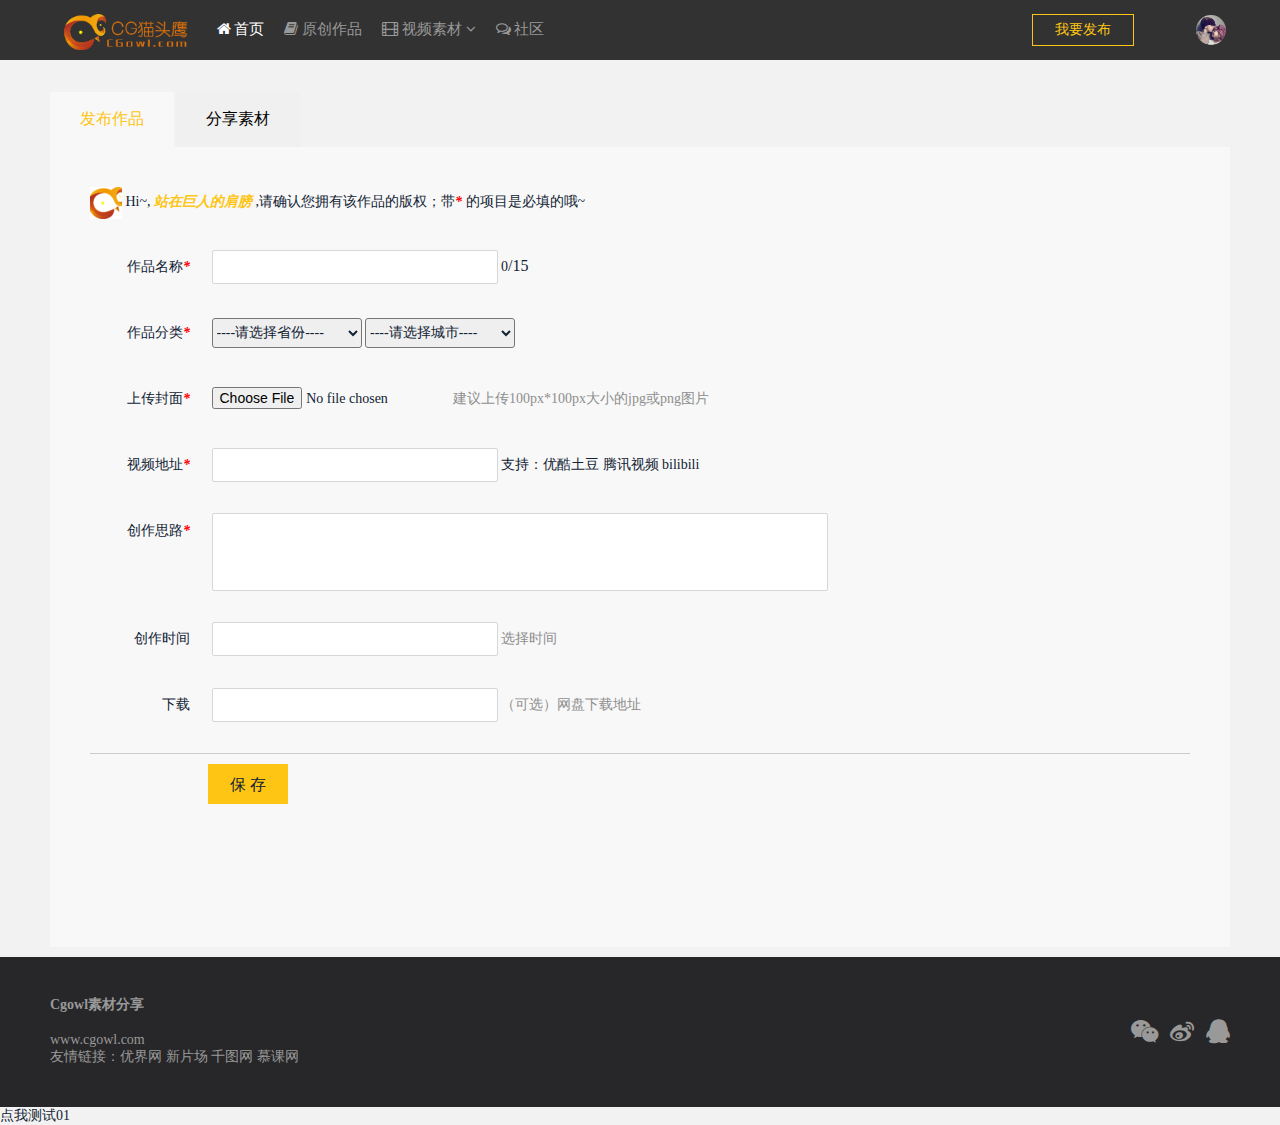
<file: html/articleAdd.html>
<!DOCTYPE html>
<html lang="en">
<head>
	<meta charset="UTF-8">
	<meta http-equiv="X-UA-compatible" content="IE=edge">
	<meta name="viewport" content="width=device-width" initial-scale="1">
	<title>Cgowl素材分享</title>
	<link rel="stylesheet" type="text/css" href="../css/normalize.css">
	<link rel="stylesheet" type="text/css" href="../css/font-awesome.css">
	<link rel="stylesheet" type="text/css" href="../css/animate.css">
	<link rel="stylesheet" type="text/css" href="../css/main.css">
	<link rel="stylesheet" type="text/css" href="../css/common.css">
	<style type="text/css">
		label.error {
    color: #cc5965;
    display: inline-block;
    margin-left: 5px;
}
	</style>
</head>
<body>
	<!-- 导航部分 -->
	<div id="header">
		<div id="top_nav" class="clearfix">
			<div class="left_top clearfix">
				<div class="logo">
					<a href="../index.html" title="Cgowl首页"></a>
				</div>
				<div class="nav_menu" id="h_nav">
					<ul class="clearfix">
						<li class="menu select"><a href="../index.html"><i class="fa fa-home"></i>&nbsp;首页</a></li>
						<li class="menu"><a href="articleAll.html"><i class="fa fa-book"></i>&nbsp;原创作品</a></li>
						<li class="menu">
							<a href="" class="menu01"><i class="fa fa-film"></i>&nbsp;视频素材&nbsp;<i class="fa fa-angle-down"></i></a>
							<ul>
									<li><a href="">C G 素材</a></li>
									<li><a href="">高清素材</a></li>
							</ul>
						</li>
						<li class="menu"><a href=""><i class="fa fa-comments-o"></i>&nbsp;社区</a></li>
					</ul>
				</div>
			</div>
			<div class="right_top clearfix">
				<div class="user_info clearfix">
					<div class="user_login">
						<a href="#"><img src="../img/tx01.jpg"></a>
						<ul>
									<li><a href="personal.html">个人中心</a></li>
									<li><a href="personalInfo.html">帐号设置</a></li>
									<li><a href="">退出登录</a></li>
						</ul>
					</div>
				</div>
				<div class="user_fb">
					<a href="#">我要发布</a>
				</div>
			</div>
		</div>
	</div>

	<!-- 主体部分 -->
	<div class="vsns01 clearfix">
		<br/><br/>
		<!-- 设置Tab部分 -->
		<div class="container clearfix">
			<div id="notice" class="notice">
				<div id="notice-tit" class="notice-tit">
					<ul>
						<li class="select"><a href="#">发布作品</a></li>
						<li><a href="#">分享素材</a></li>
					</ul>
				</div>
				<div id="notice-con" class="notice-con">
					<!-- 发布作品 -->
					<div class="mod" style="display: block;">
						<form id="form" novalidate="novalidate" role="form">
                            		<span class="per-con">
											<img src="../img/CGlogo32.ico" class="cglogo32">
	                            		Hi~, <i class="color-yellow fw"> 站在巨人的肩膀 </i> ,请确认您拥有该作品的版权；带<i class="color-red fw">*</i> 的项目是必填的哦~
                            		</span>
                            		<span class="per-con">
	                            		<label>作品名称<i class="color-red fw">*</i></label>
	                            		<input type="text" name="title" size="50" value="" maxlength="15" onkeyup="javascript:setShowLength(this,15,'cost-tpl_title_length');" class="txt required"></input>
	                            		<span id="cost_tpl_title_length">0</span><span style="font-size: 16px;">/15</span>
	                            	</span>
                            		<span class="per-con">
                            			<label>作品分类<i class="color-red fw">*</i></label>
										<select id="province" class="two-lian"> 
									      <option>----请选择省份----</option> 
									       <option>北京</option> 
									       <option>上海</option> 
									       <option>江苏</option> 
									   </select> 
									   <select class="city two-lian"> 
									   <option>----请选择城市----</option> 
									   </select> 
									   <select class="city two-lian"> 
									       <option>东城</option> 
									       <option>西城</option> 
									       <option>崇文</option> 
									       <option>宣武</option> 
									       <option>朝阳</option> 
									   </select>  
									   <select class="city two-lian"> 
									       <option>黄浦</option> 
									       <option>卢湾</option> 
									       <option>徐汇</option> 
									       <option>长宁</option> 
									       <option>静安</option> 
									   </select> 
									   <select class="city two-lian"> 
									       <option>南京</option> 
									       <option>镇江</option> 
									       <option>苏州</option> 
									       <option>南通</option> 
									       <option>扬州</option> 
									   </select> 





                            		</span>
                            		<span class="per-con">
                            			<label>上传封面<i class="color-red fw">*</i></label>
                            			<input type="file"></input>
                            			<span class="tips">建议上传100px*100px大小的jpg或png图片</span>
                            		</span>
                            		<span class="per-con">
	                            		<label>视频地址<i class="color-red fw">*</i></label>
	                            		<input type="text" class="txt"></input>
	                            		<span>支持：优酷土豆 腾讯视频 bilibili</span>
	                            	</span>
                            		<span class="per-con"><label>创作思路<i class="color-red fw">*</i></label>
										<textarea></textarea>
                            		</span>
                            		<span class="per-con">
                            			<label>创作时间</label>
                            			<input type="text" class="txt"></input>
                            			<span class="tips">选择时间</span>
                            		</span>
                            		<span class="per-con">
                            			<label>下载</label>
                            			<input type="text" class="txt"></input>
                            			<span class="tips">（可选）网盘下载地址</span>
                            		</span>
                            		<span class="per-con btn-con">
                            			<label></label><input type="submit" value="保 存" class="save-btn"></input>
                            		</span>
                            </form>
					</div>
					<!-- 分享素材 -->
					<div class="mod" style="display: none;">
						<form action="">
                            		<span class="per-con">
											<img src="../img/CGlogo32.ico" class="cglogo32">
	                            		Hi~, <i class="color-yellow fw"> 站在巨人的肩膀 </i> ,请确认您拥有该作品的版权；带<i class="color-red fw">*</i> 的项目是必填的哦~
                            		</span>
                            		<span class="per-con">
	                            		<label>素材名称<i class="color-red fw">*</i></label>
	                            		<input type="text" size="50" value="" maxlength="15" onkeyup="javascript:setShowLength1(this,15,'cost-tpl_title_length1');" class="txt"></input>
	                            		<span id="cost_tpl_title_length1">0</span><span style="font-size: 16px;">/15</span>
	                            	</span>
                            		<span class="per-con">
                            			<label>分类<i class="color-red fw">*</i></label>
                            		</span>
                            		<span class="per-con">
                            			<label>上传封面<i class="color-red fw">*</i></label>
                            			<input type="file" name="upfile" id="upfile" class="upfile" onchange="document.getElementById('upfileResult').innerHTML = this.value"></input>
                            			<input class="upFileBtn" type="button" value="上传图片" onclick="document.getElementById('upfile').click()"></input>
                            			<span class="tips" id="upfileResult">建议上传100px*100px大小的jpg或png图片</span>
                            		</span>
                            		<span class="per-con">
	                            		<label>视频地址<i class="color-red fw">*</i></label>
	                            		<input type="text" class="txt"></input>
	                            		<span>支持：优酷土豆 腾讯视频 bilibili</span>
	                            	</span>
                            		<span class="per-con"><label>素材介绍<i class="color-red fw">*</i></label>
										<textarea></textarea>
                            		</span>
                            		<span class="per-con">
                            			<label>下载<i class="color-red fw">*</i></label>
                            			<input type="text" class="txt"></input>
                            			<span class="tips">（必填）网盘下载地址</span>
                            		</span>
                            		<span class="per-con">
                            			<label></label>
                            			<span>您提交的内容需要经过管理员的审核，审核通过后您发表的内容会显示在个人中心。<a href="#" class="color-blue">《查看审核标准》</a></span>
                            		</span>
                            		<span class="per-con btn-con">
                            			<label></label><input type="submit" value="保 存" class="save-btn"></input>
                            		</span>
                            </form>
					</div>
				</div>
			</div>
		</div>
	</div>
	<!-- 底部信息 -->
	<div class="footer">
		<div class="footer-con">
			<div class="ft-l">
			<h4>Cgowl素材分享</h4>
			<span>www.cgowl.com</span><br>
			<span>友情链接：优界网 新片场 千图网 慕课网</span>
			</div>
			<div class="ft-r">
				<i class="fa fa-wechat"></i>&nbsp;&nbsp;<i class="fa fa-weibo"></i>&nbsp;&nbsp;<i class="fa fa-qq"></i>
			</div>
		</div>
	</div>

<a href="javascript:;" class="bounceInDown dialog">点我测试01</a>
	<div id="HBox">
			<form action="" method="post" onsubmit="return false;">
				<ul class="list">
					<li>
						<strong>昵 称  <font color="#ff0000">*</font></strong>
						<div class="fl"><input type="text" name="nickname" value="" class="ipt nickname" /></div>
					</li>
					<li>
						<strong>手 机 <font color="#ff0000">*</font></strong>
						<div class="fl"><input type="text" name="phone" value="" class="ipt phone" /></div>
					</li>
					<li>
						<strong>邮 箱 <font color="#ff0000">*</font></strong>
						<div class="fl"><input type="text" name="email" value="" class="ipt email" /></div>
					</li>
					<li>
						<strong>性 别 <font color="#ff0000">&nbsp;</font></strong>
						<div class="fl">
							<label class="mr10"><input type="radio" name="sex" value="1"/>男</label>
							<label class="mr10"><input type="radio" name="sex" value="2"/>女</label>
							<label><input type="radio" name="sex" value="3"/>保密</label>
						</div>
					</li>
					<li>
						<strong>爱 好 <font color="#ff0000">&nbsp;</font></strong>
						<div class="fl">
							<label class="mr10"><input type="checkbox" name="like" value="男" />男</label>
							<label class="mr10"><input type="checkbox" name="like" value="女"/>女</label>
							<label><input type="checkbox" name="like" value="都喜欢"/>都喜欢</label>
						</div>
					</li>
					<li><input type="submit" value="确认提交" class="submitBtn" /></li>
				</ul>
			</form>
		</div><!-- HBox end -->	

	<script type="text/javascript" src="../js/jquery-1.8.3.min.js"></script>	
	<script type="text/javascript" src="../js/jquery.hDialog.js"></script>
	<script type="text/javascript" src="../js/tab-hey.js"></script>
	<script type="text/javascript" src="../js/index.js"></script>
	<script type="text/javascript" src="../js/validate/jquery.validate.min.js"></script>
	<script type="text/javascript" src="../js/validate/messages_zh.min.js"></script>
	<script>
        $(document).ready(function () {

            $("#form").validate({
                rules: {
                    password: {
                        required: true,
                        minlength: 3
                    },
                    url: {
                        required: true,
                        url: true
                    },
                    number: {
                        required: true,
                        number: true
                    },
                    min: {
                        required: true,
                        minlength: 6
                    },
                    max: {
                        required: true,
                        maxlength: 4
                    },
                    dateISO: {
                        required: true,
                        dateISO:true 
                    }
                },
                messages:{
                    dateISO:"请选择日期"
                }
            });
        });
    </script>

	<script type="text/javascript">
		
		$('.save-btn').click(function(){
			$.tooltip('保存成功！', 2500, true);
			setTimeout(function(){
				$el.hDialog('close',{box:'#HBox'},'CG-个人主页.html');
			},1000);
		});
	</script>
	
<script type="text/javascript">
        function setShowLength(obj, maxlength, id)
        {
            var rem = maxlength - obj.value.length;
            var wid = id;
            if (rem < 0){
                rem = 0;
            }
            document.getElementById('cost_tpl_title_length').innerHTML =obj.value.length;
        }
        function setShowLength1(obj, maxlength, id)
        {
            var rem = maxlength - obj.value.length;
            var wid = id;
            if (rem < 0){
                rem = 0;
            }
            document.getElementById('cost_tpl_title_length1').innerHTML =obj.value.length;
        }
    </script>
</body>
</html>
<script type="text/javascript">
	var currentShowCity=0;
$(document).ready(function(){
   $("#province").change(function(){
   $("#province option").each(function(i,o){
   if($(this).attr("selected"))
   {
  
   $(".city").hide();
   $(".city").eq(i).show();
   currentShowCity=i;
   }
   });
   });
   $("#province").change();
});
function getSelectValue(){
alert("1级="+$("#province").val());
  
$(".city").each(function(i,o){
                    
 if(i == currentShowCity){
alert("2级="+$(".city").eq(i).val());
 }
   });
}
</script>
</file>
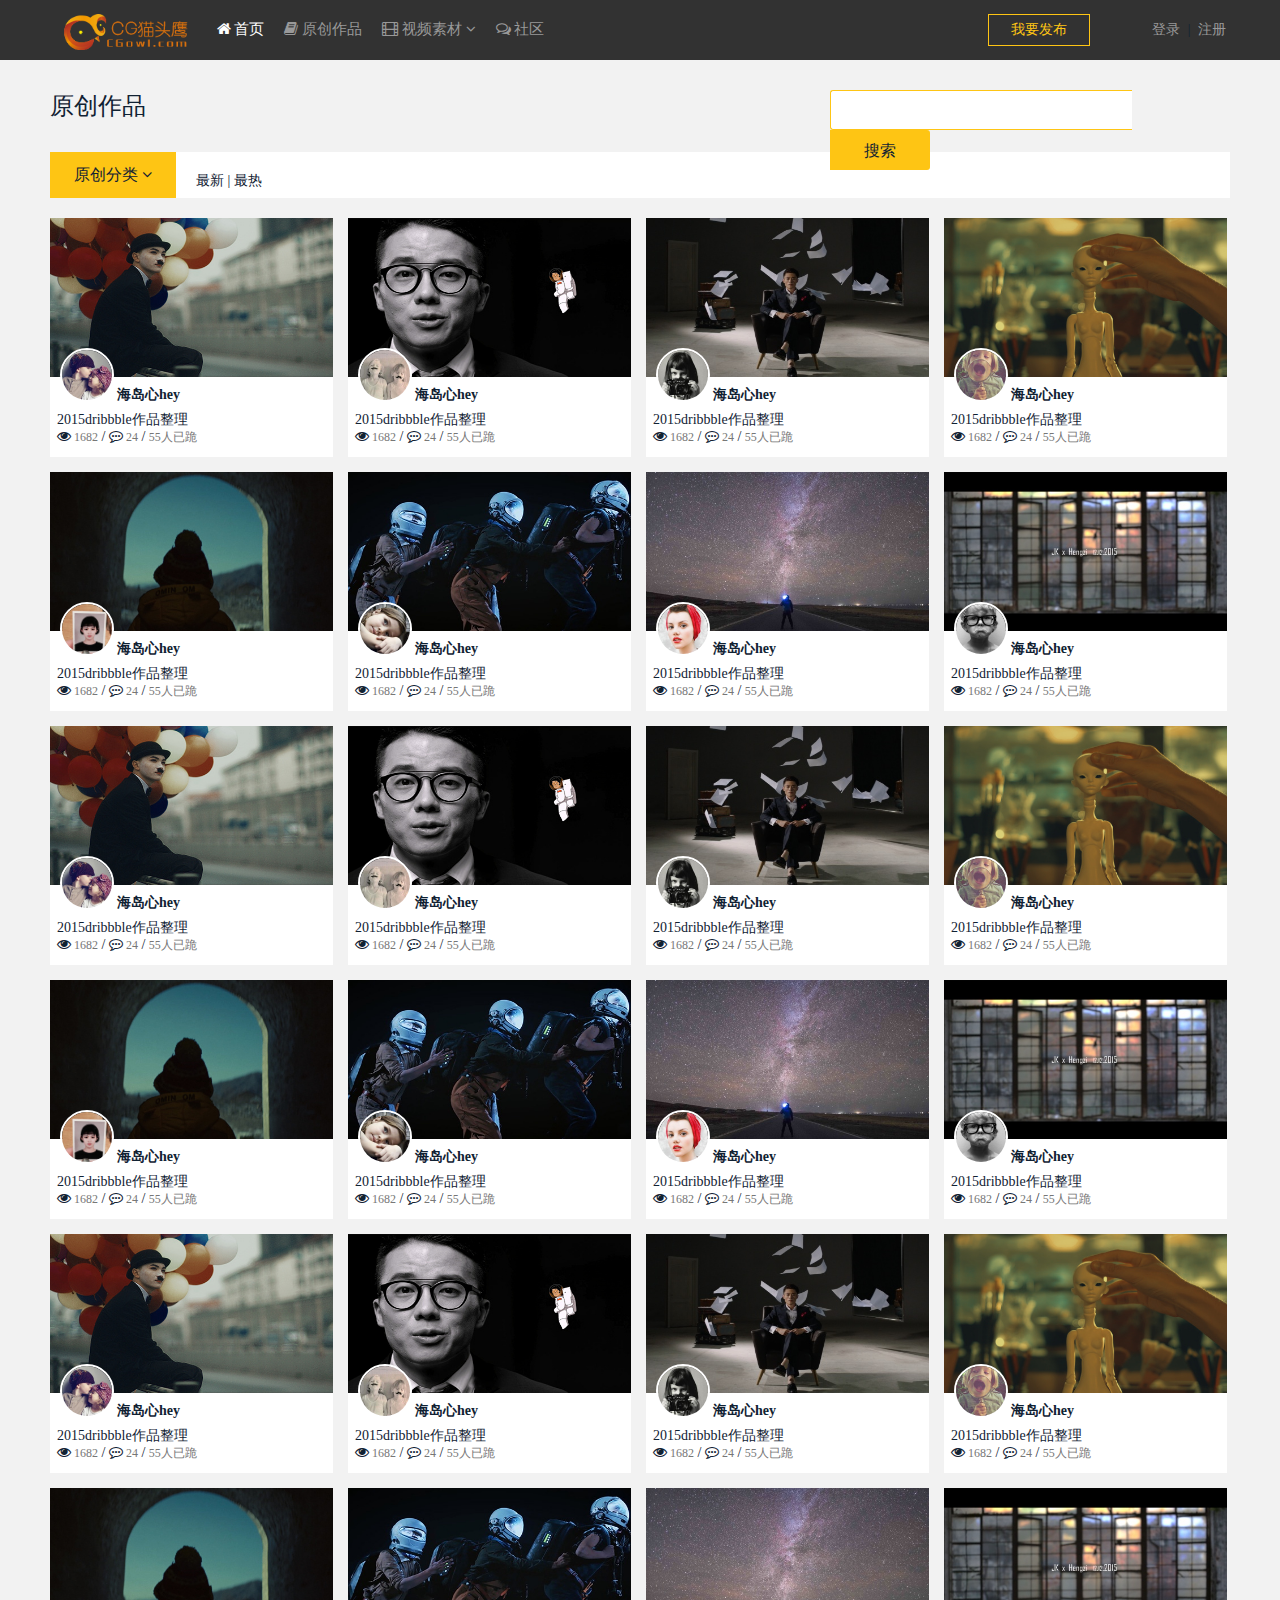
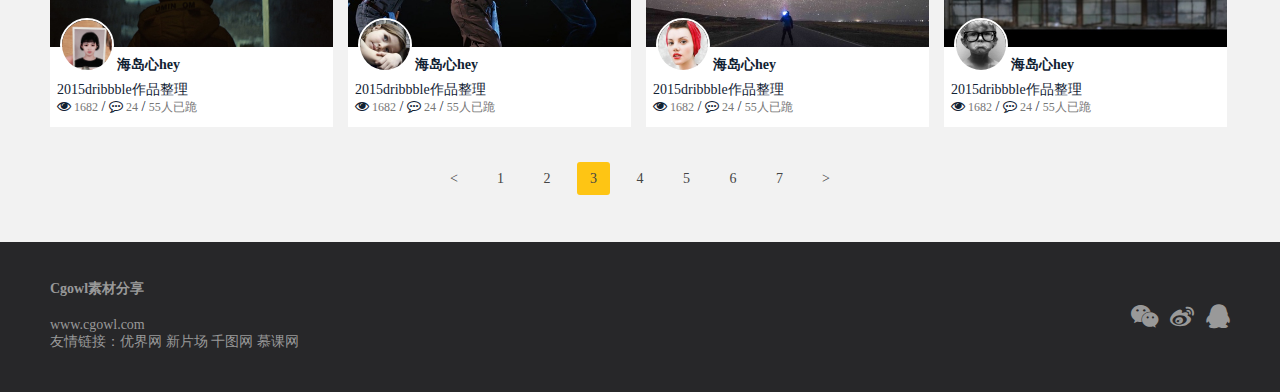
<file: html/articleAll.html>
<!DOCTYPE html>
<html lang="en">
<head>
	<meta charset="UTF-8">
	<meta http-equiv="X-UA-compatible" content="IE=edge">
	<meta name="viewport" content="width=device-width" initial-scale="1">
	<title>Cgowl素材分享</title>
	<link rel="stylesheet" type="text/css" href="../css/normalize.css">
	<link rel="stylesheet" type="text/css" href="../css/font-awesome.css">
	<link rel="stylesheet" type="text/css" href="../css/main.css">
	<link rel="stylesheet" type="text/css" href="../css/common.css">
	<script type="text/javascript" src="../js/jquery-1.8.3.min.js"></script>
	<script type="text/javascript" src="../js/slider.js"></script>
	<script type="text/javascript" src="../js/index.js"></script>
</head>
<body>
	<!-- 导航部分 -->
	<div id="header">
		<div id="top_nav" class="clearfix">
			<div class="left_top clearfix">
				<div class="logo">
					<a href="../index.html" title="Cgowl首页"></a>
				</div>
				<div class="nav_menu" id="h_nav">
					<ul class="clearfix">
						<li class="menu select"><a href="../index.html"><i class="fa fa-home"></i>&nbsp;首页</a></li>
						<li class="menu"><a href=""><i class="fa fa-book"></i>&nbsp;原创作品</a></li>
						<li class="menu">
							<a href="" class="menu01"><i class="fa fa-film"></i>&nbsp;视频素材&nbsp;<i class="fa fa-angle-down"></i></a>
							<ul>
									<li><a href="">C G 素材</a></li>
									<li><a href="">高清素材</a></li>
							</ul>
						</li>
						<li class="menu"><a href=""><i class="fa fa-comments-o"></i>&nbsp;社区</a></li>
					</ul>
				</div>
			</div>
			<div class="right_top clearfix">
				<div class="user_info clearfix">
					<div class="user_login">
						<a href="#">登录</a> | 
						<a href="#">注册</a>
					</div>
				</div>
				<div class="user_fb">
					<a href="articleAdd.html">我要发布</a>
				</div>
			</div>
		</div>
	</div>

	<!-- 主体部分 -->
	<div class="vsns01 clearfix">
		<div class="col-top">
			<h2>原创作品
				<div class="ej-search">
				<input type="text" class="s-txt" name="searchContent" value=""><input type="submit" class="s-btn" value="搜索">
				</div>
			</h2>
		</div>
		<!-- 分类部分 -->
		<div class="col-search">
			<div class="all-col clearfix">
				<span class="qbfl dropBottom">原创分类</span>&nbsp;<i class="fa fa-angle-down"></i>
				<ul>
	                <li><a href="#">特效设计</a><span class="dropRight"></span>
	                    <ul>
	                        <li><a href="#">Photoshop</a></li>
	                        <li><a href="#">Illustrator</a></li>
	                        <li><a href="#">Web Design</a><span class="dropRight"></span>
	                            <ul>
	                                <li><a href="#">XTHML</a></li>
	                                <li><a href="#">CSS</a></li>
	                                <li><a href="#">JavaScript</a></li>
	                            </ul>
	                        </li>
	                    </ul>
	                </li>
	                <li><a href="#">动漫设计</a></li>
	                <li><a href="#">影视短片</a></li>
	                <li><a href="#">M G 动画</a></li>
	                <li><a href="#">原创教程</a></li>
            	</ul>
			</div>
			<a href="#" class="pxfs ml01">最新</a> | <a href="#" class="pxfs">最热</a>
			
		</div>

		<!-- 四列内容部分 -->
		<div class="container clearfix">
			
			<div class="con-txt">
				<ul>
					<li>
						<a href="#"><img src="../img/sucai1.jpg"></a>
						<div class="sc-user">
							<div class="sc-room">
		                        <div class="sc-face">
		                            <img src="../img/tx01.jpg">
		                        </div>
		                        <div class="sc-n">
		                            <a href="">海岛心hey</a>
		                        </div>
		                    </div>
		                    <div class="sc-t">
		                        <a href="#">2015dribbble作品整理</a>
		                        <br>
		                        <i class="fa fa-eye"></i><span> 1682</span> /
		                        <i class="fa fa-commenting-o"></i><span> 24</span> /
		                        <span>55人已跪</span>
	                        </div>
						</div>
					</li>
					<li>
						<a href="#"><img src="../img/sucai2.jpg"></a>
						<div class="sc-user">
							<div class="sc-room">
		                        <div class="sc-face">
		                            <img src="../img/tx02.jpg">
		                        </div>
		                        <div class="sc-n">
		                            <a href="">海岛心hey</a>
		                        </div>
		                    </div>
		                    <div class="sc-t">
		                        <a href="#">2015dribbble作品整理</a>
		                        <br>
		                        <i class="fa fa-eye"></i><span> 1682</span> /
		                        <i class="fa fa-commenting-o"></i><span> 24</span> /
		                        <span>55人已跪</span>
	                        </div>
						</div>
					</li>
					<li>
						<a href="#"><img src="../img/sucai3.jpg"></a>
						<div class="sc-user">
							<div class="sc-room">
		                        <div class="sc-face">
		                            <img src="../img/tx03.jpg">
		                        </div>
		                        <div class="sc-n">
		                            <a href="">海岛心hey</a>
		                        </div>
		                    </div>
		                    <div class="sc-t">
		                        <a href="#">2015dribbble作品整理</a>
		                        <br>
		                        <i class="fa fa-eye"></i><span> 1682</span> /
		                        <i class="fa fa-commenting-o"></i><span> 24</span> /
		                        <span>55人已跪</span>
	                        </div>
						</div>
					</li>
					<li>
						<a href="#"><img src="../img/sucai4.jpg"></a>
						<div class="sc-user">
							<div class="sc-room">
		                        <div class="sc-face">
		                            <img src="../img/tx04.jpg">
		                        </div>
		                        <div class="sc-n">
		                            <a href="">海岛心hey</a>
		                        </div>
		                    </div>
		                    <div class="sc-t">
		                        <a href="#">2015dribbble作品整理</a>
		                        <br>
		                        <i class="fa fa-eye"></i><span> 1682</span> /
		                        <i class="fa fa-commenting-o"></i><span> 24</span> /
		                        <span>55人已跪</span>
	                        </div>
						</div>
					</li>
					<li>
						<a href="#"><img src="../img/sucai5.jpg"></a>
						<div class="sc-user">
							<div class="sc-room">
		                        <div class="sc-face">
		                            <img src="../img/tx05.jpg">
		                        </div>
		                        <div class="sc-n">
		                            <a href="">海岛心hey</a>
		                        </div>
		                    </div>
		                    <div class="sc-t">
		                        <a href="#">2015dribbble作品整理</a>
		                        <br>
		                        <i class="fa fa-eye"></i><span> 1682</span> /
		                        <i class="fa fa-commenting-o"></i><span> 24</span> /
		                        <span>55人已跪</span>
	                        </div>
						</div>
					</li>
					<li>
						<a href="#"><img src="../img/sucai6.jpg"></a>
						<div class="sc-user">
							<div class="sc-room">
		                        <div class="sc-face">
		                            <img src="../img/tx06.jpg">
		                        </div>
		                        <div class="sc-n">
		                            <a href="">海岛心hey</a>
		                        </div>
		                    </div>
		                    <div class="sc-t">
		                        <a href="#">2015dribbble作品整理</a>
		                        <br>
		                        <i class="fa fa-eye"></i><span> 1682</span> /
		                        <i class="fa fa-commenting-o"></i><span> 24</span> /
		                        <span>55人已跪</span>
	                        </div>
						</div>
					</li>
					<li>
						<a href="#"><img src="../img/sucai7.jpg"></a>
						<div class="sc-user">
							<div class="sc-room">
		                        <div class="sc-face">
		                            <img src="../img/tx07.jpg">
		                        </div>
		                        <div class="sc-n">
		                            <a href="">海岛心hey</a>
		                        </div>
		                    </div>
		                    <div class="sc-t">
		                        <a href="#">2015dribbble作品整理</a>
		                        <br>
		                        <i class="fa fa-eye"></i><span> 1682</span> /
		                        <i class="fa fa-commenting-o"></i><span> 24</span> /
		                        <span>55人已跪</span>
	                        </div>
						</div>
					</li>
					<li>
						<a href="#"><img src="../img/sucai8.jpg"></a>
						<div class="sc-user">
							<div class="sc-room">
		                        <div class="sc-face">
		                            <img src="../img/tx08.jpg">
		                        </div>
		                        <div class="sc-n">
		                            <a href="">海岛心hey</a>
		                        </div>
		                    </div>
		                    <div class="sc-t">
		                        <a href="#">2015dribbble作品整理</a>
		                        <br>
		                        <i class="fa fa-eye"></i><span> 1682</span> /
		                        <i class="fa fa-commenting-o"></i><span> 24</span> /
		                        <span>55人已跪</span>
	                        </div>
						</div>
					</li>
					<li>
						<a href="#"><img src="../img/sucai1.jpg"></a>
						<div class="sc-user">
							<div class="sc-room">
		                        <div class="sc-face">
		                            <img src="../img/tx01.jpg">
		                        </div>
		                        <div class="sc-n">
		                            <a href="">海岛心hey</a>
		                        </div>
		                    </div>
		                    <div class="sc-t">
		                        <a href="#">2015dribbble作品整理</a>
		                        <br>
		                        <i class="fa fa-eye"></i><span> 1682</span> /
		                        <i class="fa fa-commenting-o"></i><span> 24</span> /
		                        <span>55人已跪</span>
	                        </div>
						</div>
					</li>
					<li>
						<a href="#"><img src="../img/sucai2.jpg"></a>
						<div class="sc-user">
							<div class="sc-room">
		                        <div class="sc-face">
		                            <img src="../img/tx02.jpg">
		                        </div>
		                        <div class="sc-n">
		                            <a href="">海岛心hey</a>
		                        </div>
		                    </div>
		                    <div class="sc-t">
		                        <a href="#">2015dribbble作品整理</a>
		                        <br>
		                        <i class="fa fa-eye"></i><span> 1682</span> /
		                        <i class="fa fa-commenting-o"></i><span> 24</span> /
		                        <span>55人已跪</span>
	                        </div>
						</div>
					</li>
					<li>
						<a href="#"><img src="../img/sucai3.jpg"></a>
						<div class="sc-user">
							<div class="sc-room">
		                        <div class="sc-face">
		                            <img src="../img/tx03.jpg">
		                        </div>
		                        <div class="sc-n">
		                            <a href="">海岛心hey</a>
		                        </div>
		                    </div>
		                    <div class="sc-t">
		                        <a href="#">2015dribbble作品整理</a>
		                        <br>
		                        <i class="fa fa-eye"></i><span> 1682</span> /
		                        <i class="fa fa-commenting-o"></i><span> 24</span> /
		                        <span>55人已跪</span>
	                        </div>
						</div>
					</li>
					<li>
						<a href="#"><img src="../img/sucai4.jpg"></a>
						<div class="sc-user">
							<div class="sc-room">
		                        <div class="sc-face">
		                            <img src="../img/tx04.jpg">
		                        </div>
		                        <div class="sc-n">
		                            <a href="">海岛心hey</a>
		                        </div>
		                    </div>
		                    <div class="sc-t">
		                        <a href="#">2015dribbble作品整理</a>
		                        <br>
		                        <i class="fa fa-eye"></i><span> 1682</span> /
		                        <i class="fa fa-commenting-o"></i><span> 24</span> /
		                        <span>55人已跪</span>
	                        </div>
						</div>
					</li>
					<li>
						<a href="#"><img src="../img/sucai5.jpg"></a>
						<div class="sc-user">
							<div class="sc-room">
		                        <div class="sc-face">
		                            <img src="../img/tx05.jpg">
		                        </div>
		                        <div class="sc-n">
		                            <a href="">海岛心hey</a>
		                        </div>
		                    </div>
		                    <div class="sc-t">
		                        <a href="#">2015dribbble作品整理</a>
		                        <br>
		                        <i class="fa fa-eye"></i><span> 1682</span> /
		                        <i class="fa fa-commenting-o"></i><span> 24</span> /
		                        <span>55人已跪</span>
	                        </div>
						</div>
					</li>
					<li>
						<a href="#"><img src="../img/sucai6.jpg"></a>
						<div class="sc-user">
							<div class="sc-room">
		                        <div class="sc-face">
		                            <img src="../img/tx06.jpg">
		                        </div>
		                        <div class="sc-n">
		                            <a href="">海岛心hey</a>
		                        </div>
		                    </div>
		                    <div class="sc-t">
		                        <a href="#">2015dribbble作品整理</a>
		                        <br>
		                        <i class="fa fa-eye"></i><span> 1682</span> /
		                        <i class="fa fa-commenting-o"></i><span> 24</span> /
		                        <span>55人已跪</span>
	                        </div>
						</div>
					</li>
					<li>
						<a href="#"><img src="../img/sucai7.jpg"></a>
						<div class="sc-user">
							<div class="sc-room">
		                        <div class="sc-face">
		                            <img src="../img/tx07.jpg">
		                        </div>
		                        <div class="sc-n">
		                            <a href="">海岛心hey</a>
		                        </div>
		                    </div>
		                    <div class="sc-t">
		                        <a href="#">2015dribbble作品整理</a>
		                        <br>
		                        <i class="fa fa-eye"></i><span> 1682</span> /
		                        <i class="fa fa-commenting-o"></i><span> 24</span> /
		                        <span>55人已跪</span>
	                        </div>
						</div>
					</li>
					<li>
						<a href="#"><img src="../img/sucai8.jpg"></a>
						<div class="sc-user">
							<div class="sc-room">
		                        <div class="sc-face">
		                            <img src="../img/tx08.jpg">
		                        </div>
		                        <div class="sc-n">
		                            <a href="">海岛心hey</a>
		                        </div>
		                    </div>
		                    <div class="sc-t">
		                        <a href="#">2015dribbble作品整理</a>
		                        <br>
		                        <i class="fa fa-eye"></i><span> 1682</span> /
		                        <i class="fa fa-commenting-o"></i><span> 24</span> /
		                        <span>55人已跪</span>
	                        </div>
						</div>
					</li>
					<li>
						<a href="#"><img src="../img/sucai1.jpg"></a>
						<div class="sc-user">
							<div class="sc-room">
		                        <div class="sc-face">
		                            <img src="../img/tx01.jpg">
		                        </div>
		                        <div class="sc-n">
		                            <a href="">海岛心hey</a>
		                        </div>
		                    </div>
		                    <div class="sc-t">
		                        <a href="#">2015dribbble作品整理</a>
		                        <br>
		                        <i class="fa fa-eye"></i><span> 1682</span> /
		                        <i class="fa fa-commenting-o"></i><span> 24</span> /
		                        <span>55人已跪</span>
	                        </div>
						</div>
					</li>
					<li>
						<a href="#"><img src="../img/sucai2.jpg"></a>
						<div class="sc-user">
							<div class="sc-room">
		                        <div class="sc-face">
		                            <img src="../img/tx02.jpg">
		                        </div>
		                        <div class="sc-n">
		                            <a href="">海岛心hey</a>
		                        </div>
		                    </div>
		                    <div class="sc-t">
		                        <a href="#">2015dribbble作品整理</a>
		                        <br>
		                        <i class="fa fa-eye"></i><span> 1682</span> /
		                        <i class="fa fa-commenting-o"></i><span> 24</span> /
		                        <span>55人已跪</span>
	                        </div>
						</div>
					</li>
					<li>
						<a href="#"><img src="../img/sucai3.jpg"></a>
						<div class="sc-user">
							<div class="sc-room">
		                        <div class="sc-face">
		                            <img src="../img/tx03.jpg">
		                        </div>
		                        <div class="sc-n">
		                            <a href="">海岛心hey</a>
		                        </div>
		                    </div>
		                    <div class="sc-t">
		                        <a href="#">2015dribbble作品整理</a>
		                        <br>
		                        <i class="fa fa-eye"></i><span> 1682</span> /
		                        <i class="fa fa-commenting-o"></i><span> 24</span> /
		                        <span>55人已跪</span>
	                        </div>
						</div>
					</li>
					<li>
						<a href="#"><img src="../img/sucai4.jpg"></a>
						<div class="sc-user">
							<div class="sc-room">
		                        <div class="sc-face">
		                            <img src="../img/tx04.jpg">
		                        </div>
		                        <div class="sc-n">
		                            <a href="">海岛心hey</a>
		                        </div>
		                    </div>
		                    <div class="sc-t">
		                        <a href="#">2015dribbble作品整理</a>
		                        <br>
		                        <i class="fa fa-eye"></i><span> 1682</span> /
		                        <i class="fa fa-commenting-o"></i><span> 24</span> /
		                        <span>55人已跪</span>
	                        </div>
						</div>
					</li>
					<li>
						<a href="#"><img src="../img/sucai5.jpg"></a>
						<div class="sc-user">
							<div class="sc-room">
		                        <div class="sc-face">
		                            <img src="../img/tx05.jpg">
		                        </div>
		                        <div class="sc-n">
		                            <a href="">海岛心hey</a>
		                        </div>
		                    </div>
		                    <div class="sc-t">
		                        <a href="#">2015dribbble作品整理</a>
		                        <br>
		                        <i class="fa fa-eye"></i><span> 1682</span> /
		                        <i class="fa fa-commenting-o"></i><span> 24</span> /
		                        <span>55人已跪</span>
	                        </div>
						</div>
					</li>
					<li>
						<a href="#"><img src="../img/sucai6.jpg"></a>
						<div class="sc-user">
							<div class="sc-room">
		                        <div class="sc-face">
		                            <img src="../img/tx06.jpg">
		                        </div>
		                        <div class="sc-n">
		                            <a href="">海岛心hey</a>
		                        </div>
		                    </div>
		                    <div class="sc-t">
		                        <a href="#">2015dribbble作品整理</a>
		                        <br>
		                        <i class="fa fa-eye"></i><span> 1682</span> /
		                        <i class="fa fa-commenting-o"></i><span> 24</span> /
		                        <span>55人已跪</span>
	                        </div>
						</div>
					</li>
					<li>
						<a href="#"><img src="../img/sucai7.jpg"></a>
						<div class="sc-user">
							<div class="sc-room">
		                        <div class="sc-face">
		                            <img src="../img/tx07.jpg">
		                        </div>
		                        <div class="sc-n">
		                            <a href="">海岛心hey</a>
		                        </div>
		                    </div>
		                    <div class="sc-t">
		                        <a href="#">2015dribbble作品整理</a>
		                        <br>
		                        <i class="fa fa-eye"></i><span> 1682</span> /
		                        <i class="fa fa-commenting-o"></i><span> 24</span> /
		                        <span>55人已跪</span>
	                        </div>
						</div>
					</li>
					<li>
						<a href="#"><img src="../img/sucai8.jpg"></a>
						<div class="sc-user">
							<div class="sc-room">
		                        <div class="sc-face">
		                            <img src="../img/tx08.jpg">
		                        </div>
		                        <div class="sc-n">
		                            <a href="">海岛心hey</a>
		                        </div>
		                    </div>
		                    <div class="sc-t">
		                        <a href="#">2015dribbble作品整理</a>
		                        <br>
		                        <i class="fa fa-eye"></i><span> 1682</span> /
		                        <i class="fa fa-commenting-o"></i><span> 24</span> /
		                        <span>55人已跪</span>
	                        </div>
						</div>
					</li>
				</ul>
			</div>
		</div>
		<!-- 分页部分 -->
		<div class="container clearfix">
			<div class="page-con">
				<a href="#"><</a>
				<a href="#">1</a>
				<a href="#">2</a>
				<a href="#" class="active">3</a>
				<a href="#">4</a>
				<a href="#">5</a>
				<a href="#">6</a>	
				<a href="#">7</a>	
				<a href="#">></a>
			</div>
		</div>
	</div>
	<!-- 底部信息 -->
	<div class="footer">
		<div class="footer-con">
			<div class="ft-l">
			<h4>Cgowl素材分享</h4>
			<span>www.cgowl.com</span><br>
			<span>友情链接：优界网 新片场 千图网 慕课网</span>
			</div>
			<div class="ft-r">
				<i class="fa fa-wechat"></i>&nbsp;&nbsp;<i class="fa fa-weibo"></i>&nbsp;&nbsp;<i class="fa fa-qq"></i>
			</div>
		</div>
	</div>
</body>
</html>
</file>
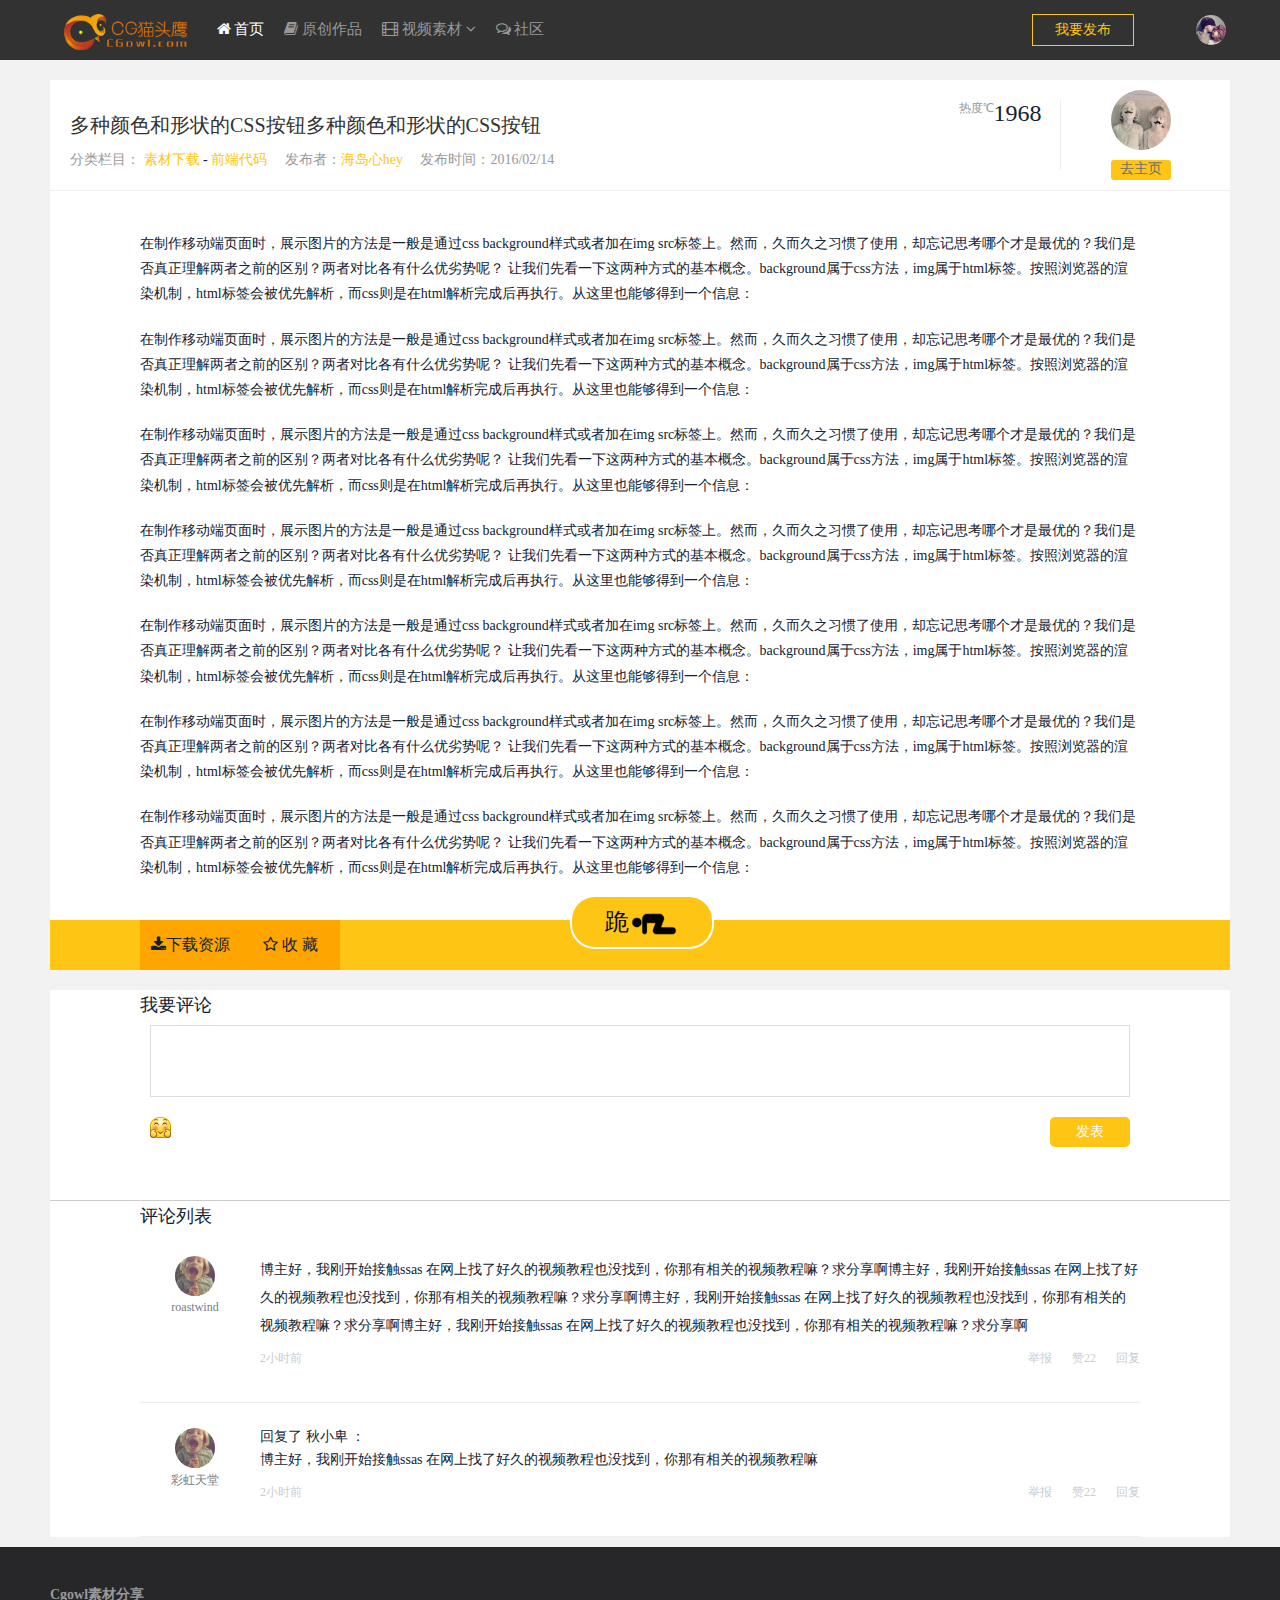
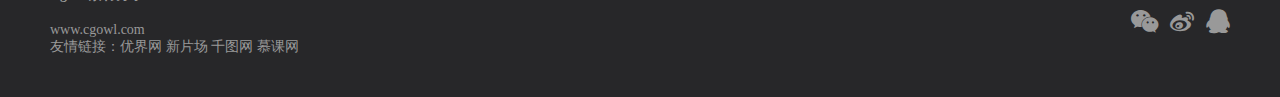
<file: html/articleDetails.html>
<!DOCTYPE html>
<html lang="en">
<head>
	<meta charset="UTF-8">
	<meta http-equiv="X-UA-compatible" content="IE=edge">
	<meta name="viewport" content="width=device-width" initial-scale="1">
	<title>Cgowl素材分享</title>
	<link rel="stylesheet" type="text/css" href="../css/normalize.css">
	<link rel="stylesheet" type="text/css" href="../css/font-awesome.css">
	<link rel="stylesheet" type="text/css" href="../css/main.css">
	<link rel="stylesheet" type="text/css" href="../css/common.css">
	<script type="text/javascript" src="../js/jquery-1.8.3.min.js"></script>
	<script type="text/javascript" src="../js/tab-hey.js"></script>
	<script type="text/javascript" src="../js/index.js"></script>
	<script type="text/javascript" src="../js/huifu.js"></script>
	<script type="text/javascript" src="../js/face.js"></script>
</head>
<body>
	<!-- 导航部分 -->
	<div id="header">
		<div id="top_nav" class="clearfix">
			<div class="left_top clearfix">
				<div class="logo">
					<a href="../index.html" title="Cgowl首页"></a>
				</div>
				<div class="nav_menu" id="h_nav">
					<ul class="clearfix">
						<li class="menu select"><a href="../index.html"><i class="fa fa-home"></i>&nbsp;首页</a></li>
						<li class="menu"><a href=""><i class="fa fa-book"></i>&nbsp;原创作品</a></li>
						<li class="menu">
							<a href="" class="menu01"><i class="fa fa-film"></i>&nbsp;视频素材&nbsp;<i class="fa fa-angle-down"></i></a>
							<ul>
									<li><a href="">C G 素材</a></li>
									<li><a href="">高清素材</a></li>
							</ul>
						</li>
						<li class="menu"><a href=""><i class="fa fa-comments-o"></i>&nbsp;社区</a></li>
					</ul>
				</div>
			</div>
			<div class="right_top clearfix">
				<div class="user_info clearfix">
					<div class="user_login">
						<a href="#"><img src="../img/tx01.jpg"></a>
						<ul>
									<li><a href="">个人中心</a></li>
									<li><a href="">帐号设置</a></li>
									<li><a href="">退出登录</a></li>
						</ul>
					</div>
				</div>
				<div class="user_fb">
					<a href="articleAdd.html../index.html">我要发布</a>
				</div>
			</div>
		</div>
	</div>

	<!-- 主体部分 -->
	<div class="vsns01 clearfix">
		<div class="article-con clearfix">
			<div class="article-top">
				<div class="article-top-l clearfix">
					<h1>多种颜色和形状的CSS按钮多种颜色和形状的CSS按钮</h1>
					<p class="info">
						<span>分类栏目：</span>
					<a href="#" class="color-yellow">素材下载</a> -
					<a href="#" class="color-yellow">前端代码</a>
					&nbsp;&nbsp;&nbsp;
					<span>发布者：</span><a href="#" class="color-yellow">海岛心hey</a>
					&nbsp;&nbsp;&nbsp;
					<span>发布时间：2016/02/14</span>
					</p>
				</div>
				<div class="article-top-m">
					<span class="rd">热度℃</span><span class="rd-n">1968</span>
				</div>
				<div class="article-top-r clearfix">
					<a href="#" class="tx" title="海岛心hey的主页">
						<img src="../img/tx02.jpg">
					</a>
					<a href="#" class="jgz">去主页</a>
				</div>
			</div>
			<div class="article-txt">
				<p>
					在制作移动端页面时，展示图片的方法是一般是通过css background样式或者加在img src标签上。然而，久而久之习惯了使用，却忘记思考哪个才是最优的？我们是否真正理解两者之前的区别？两者对比各有什么优劣势呢？ 让我们先看一下这两种方式的基本概念。background属于css方法，img属于html标签。按照浏览器的渲染机制，html标签会被优先解析，而css则是在html解析完成后再执行。从这里也能够得到一个信息：
				</p>
				<p>
					在制作移动端页面时，展示图片的方法是一般是通过css background样式或者加在img src标签上。然而，久而久之习惯了使用，却忘记思考哪个才是最优的？我们是否真正理解两者之前的区别？两者对比各有什么优劣势呢？ 让我们先看一下这两种方式的基本概念。background属于css方法，img属于html标签。按照浏览器的渲染机制，html标签会被优先解析，而css则是在html解析完成后再执行。从这里也能够得到一个信息：
				</p>
				<p>
					在制作移动端页面时，展示图片的方法是一般是通过css background样式或者加在img src标签上。然而，久而久之习惯了使用，却忘记思考哪个才是最优的？我们是否真正理解两者之前的区别？两者对比各有什么优劣势呢？ 让我们先看一下这两种方式的基本概念。background属于css方法，img属于html标签。按照浏览器的渲染机制，html标签会被优先解析，而css则是在html解析完成后再执行。从这里也能够得到一个信息：
				</p>
				<p>
					在制作移动端页面时，展示图片的方法是一般是通过css background样式或者加在img src标签上。然而，久而久之习惯了使用，却忘记思考哪个才是最优的？我们是否真正理解两者之前的区别？两者对比各有什么优劣势呢？ 让我们先看一下这两种方式的基本概念。background属于css方法，img属于html标签。按照浏览器的渲染机制，html标签会被优先解析，而css则是在html解析完成后再执行。从这里也能够得到一个信息：
				</p>
				<p>
					在制作移动端页面时，展示图片的方法是一般是通过css background样式或者加在img src标签上。然而，久而久之习惯了使用，却忘记思考哪个才是最优的？我们是否真正理解两者之前的区别？两者对比各有什么优劣势呢？ 让我们先看一下这两种方式的基本概念。background属于css方法，img属于html标签。按照浏览器的渲染机制，html标签会被优先解析，而css则是在html解析完成后再执行。从这里也能够得到一个信息：
				</p>
				<p>
					在制作移动端页面时，展示图片的方法是一般是通过css background样式或者加在img src标签上。然而，久而久之习惯了使用，却忘记思考哪个才是最优的？我们是否真正理解两者之前的区别？两者对比各有什么优劣势呢？ 让我们先看一下这两种方式的基本概念。background属于css方法，img属于html标签。按照浏览器的渲染机制，html标签会被优先解析，而css则是在html解析完成后再执行。从这里也能够得到一个信息：
				</p>
				<p>
					在制作移动端页面时，展示图片的方法是一般是通过css background样式或者加在img src标签上。然而，久而久之习惯了使用，却忘记思考哪个才是最优的？我们是否真正理解两者之前的区别？两者对比各有什么优劣势呢？ 让我们先看一下这两种方式的基本概念。background属于css方法，img属于html标签。按照浏览器的渲染机制，html标签会被优先解析，而css则是在html解析完成后再执行。从这里也能够得到一个信息：
				</p>
			</div>
			<div class="article-bottom">
				<div class="article-btn-con">
					<a href="#" class="btn01"><i class="fa fa-download"></i>下载资源</a>
					<a href="#" class="btn01"><i class="fa fa-star-o"></i> 收 藏 </a>
					<a href="#" class="btn-gui">跪<img src="../img/gui.png" /></a>
				</div>
			</div>
		</div>
		<div class="comment-con">
			<div class="comment-in">
				<div class="comment-tit">我要评论</div>
<!-- 				<input style="display: none;" class="hf-user"></input>
<textarea></textarea>
<div class="comment-btn-con">
	<a href="#">发布</a>
</div> -->
				<div id="Message">
					<div class="edit" contenteditable="true"></div>
					<div class="but">
						<img class="c_but" src="../images/bba_thumb.gif"/>
						<div class="msg_but">发表</div>
						<div class="face">
							<ul>
								<li><img src="../images/bba_thumb.gif"/></li>
								<li><img src="../images/zy_thumb.gif"/></li>
								<li><img src="../images/yx_thumb.gif"/></li>
								<li><img src="../images/yw_thumb.gif"/></li>
								<li><img src="../images/yhh_thumb.gif"/></li>
								<li><img src="../images/x_thumb.gif"/></li>
								<li><img src="../images/wq_thumb.gif"/></li>
								<li><img src="../images/tza_thumb.gif"/></li>
								<li><img src="../images/tootha_thumb.gif"/></li>
								<li><img src="../images/t_thumb.gif"/></li>
								<li><img src="../images/sweata_thumb.gif"/></li>
								<li><img src="../images/sw_thumb.gif"/></li>
								<li><img src="../images/smilea_thumb.gif"/></li>
								<li><img src="../images/sleepya_thumb.gif"/></li>
								<li><img src="../images/sleepa_thumb.gif"/></li>
								<li><img src="../images/sk_thumb.gif"/></li>
								<li><img src="../images/shamea_thumb.gif"/></li>
								<li><img src="../images/sb_thumb.gif"/></li>
								<li><img src="../images/sada_thumb.gif"/></li>
								<li><img src="../images/qq_thumb.gif"/></li>
								<li><img src="../images/nm_thumb.gif"/></li>
								<li><img src="../images/money_thumb.gif"/></li>
								<li><img src="../images/mb_thumb.gif"/></li>
								<li><img src="../images/lovea_thumb.gif"/></li>
								<li><img src="../images/ldln_thumb.gif"/></li>
								<li><img src="../images/laugh.gif"/></li>
								<li><img src="../images/kl_thumb.gif"/></li>
								<li><img src="../images/kbsa_thumb.gif"/></li>
								<li><img src="../images/k_thumb.gif"/></li>
								<li><img src="../images/hufen_thumb.gif"/></li>
								<li><img src="../images/hsa_thumb.gif"/></li>
								<li><img src="../images/heia_thumb.gif"/></li>
								<li><img src="../images/hatea_thumb.gif"/></li>
								<li><img src="../images/h_thumb.gif"/></li>
								<li><img src="../images/gza_thumb.gif"/></li>
								<li><img src="../images/dizzya_thumb.gif"/></li>
								<li><img src="../images/cza_thumb.gif"/></li>
								<li><img src="../images/cry.gif"/></li>
								<li><img src="../images/crazya_thumb.gif"/></li>
								<li><img src="../images/cool_thumb.gif"/></li>
								<li><img src="../images/cj_thumb.gif"/></li>
								<li><img src="../images/bz_thumb.gif"/></li>
								<li><img src="../images/bs2_thumb.gif"/></li>
								<li><img src="../images/bs_thumb.gif"/></li>
								<li><img src="../images/bba_thumb.gif"/></li>
								<li><img src="../images/88_thumb.gif"/></li>
								<li><img src="../images/angrya_thumb.gif"/></li>
								<li><img src="../images/boboshengmenqi_thumb.gif"/></li>
								<li><img src="../images/bofubianlian_thumb.gif"/></li>
								<li><img src="../images/cake.gif"/></li>
								<li><img src="../images/camera_thumb.gif"/></li>
								<li><img src="../images/cat_yunqizhong_thumb.gif"/></li>
								<li><img src="../images/cf_thumb.gif"/></li>
								<li><img src="../images/chn_buyaoya_thumb.gif"/></li>
								<li><img src="../images/clock_thumb.gif"/></li>
								<li><img src="../images/come_thumb.gif"/></li>
								<li><img src="../images/daxiongleibenxiong_thumb.gif"/></li>
								<li><img src="../images/fuyun_thumb.gif"/></li>
								<li><img src="../images/gbzkun_thumb.gif"/></li>
								<li><img src="../images/geili_thumb.gif"/></li>
								<li><img src="../images/good_thumb.gif"/></li>
								<li><img src="../images/hearta_thumb.gif"/></li>
								<li><img src="../images/horse2_thumb.gif"/></li>
								<li><img src="../images/j_thumb.gif"/></li>
								<li><img src="../images/lazu_thumb.gif"/></li>
								<li><img src="../images/liwu_thumb.gif"/></li>
								<li><img src="../images/lxhluguo_thumb.gif"/></li>
								<li><img src="../images/lxhzhuanfa_thumb.gif"/></li>
								<li><img src="../images/m_thumb.gif"/></li>
								<li><img src="../images/no_thumb.gif"/></li>
								<li><img src="../images/ok_thumb.gif"/></li>
								<li><img src="../images/otm_thumb.gif"/></li>
								<li><img src="../images/panda_thumb.gif"/></li>
								<li><img src="../images/pig.gif"/></li>
								<li><img src="../images/rabbit_thumb.gif"/></li>
								<li><img src="../images/sad_thumb.gif"/></li>
								<li><img src="../images/unheart.gif"/></li>
								<li><img src="../images/vw_thumb.gif"/></li>
								<li><img src="../images/weijin_thumb.gif"/></li>
								<li><img src="../images/wg_thumb.gif"/></li>
								<li><img src="../images/ye_thumb.gif"/></li>
								<li><img src="../images/youqian_thumb.gif"/></li>
								<li><img src="../images/z2_thumb.gif"/></li>
								<li><img src="../images/zz2_thumb.gif"/></li>
							</ul>
						</div>
					</div>
				</div>

			</div>
			<div class="comment-out">
				<div class="comment-tit">评论列表</div>
				<div class="comment-txt">
					<ul>
						<li class="clearfix">
							<div class="com-author fl">
								<a href="#"><img src="../img/tx04.jpg" width="40"></a>
								<a href="WebUserAction!ToUserIndex.action?uId=123" class="nick">roastwind</a>
							</div>
							<div class="com-list-content">
								<p>博主好，我刚开始接触ssas 在网上找了好久的视频教程也没找到，你那有相关的视频教程嘛？求分享啊博主好，我刚开始接触ssas 在网上找了好久的视频教程也没找到，你那有相关的视频教程嘛？求分享啊博主好，我刚开始接触ssas 在网上找了好久的视频教程也没找到，你那有相关的视频教程嘛？求分享啊博主好，我刚开始接触ssas 在网上找了好久的视频教程也没找到，你那有相关的视频教程嘛？求分享啊</p>
								<div class="com-footer">
									<span class="com-footer-time">2小时前</span>
									<a href="javascript:;" class="reply-btn hf-btn">回复</a>
									<a href="#" class="reply-btn">赞22</a>
									<a href="#" class="reply-btn">举报</a>
								</div>
							</div>
						</li>
						<li class="clearfix">
							<div class="com-author fl">
								<a href="#"><img src="../img/tx04.jpg" width="40"></a>
								<a href="#" class="nick">彩虹天堂</a>
							</div>
							<div class="com-list-content">
								<span>回复了 <a href="#"> 秋小卑 </a>：</span>
								<p>博主好，我刚开始接触ssas 在网上找了好久的视频教程也没找到，你那有相关的视频教程嘛</p>
								<div class="com-footer">
									<span class="com-footer-time">2小时前</span>
									<a href="javascript:;" class="reply-btn hf-btn">回复</a>
									<a href="#" class="reply-btn">赞22</a>
									<a href="#" class="reply-btn">举报</a>
								</div>
							</div>
						</li>
					</ul>
				</div>
			</div>
		</div>
	</div>
	<!-- 底部信息 -->
	<div class="footer">
		<div class="footer-con">
			<div class="ft-l">
			<h4>Cgowl素材分享</h4>
			<span>www.cgowl.com</span><br>
			<span>友情链接：优界网 新片场 千图网 慕课网</span>
			</div>
			<div class="ft-r">
				<i class="fa fa-wechat"></i>&nbsp;&nbsp;<i class="fa fa-weibo"></i>&nbsp;&nbsp;<i class="fa fa-qq"></i>
			</div>
		</div>
	</div>

		<script >
	var con;
		$("#Message .but img.c_but").click(function(e){
			//alert("123");
			$("#Message .but .face").slideDown();//xialai
			e.stopPropagation();//阻止冒泡

		});
		$(document).click(function(){
			$("#Message .but .face").slideUp();//shangqu


		});
		//点击获取图片内容
		$("#Message .but .face ul li").click(function(){
			var img=$(this).find("img").clone();//克隆  把小脸克隆
				//alert(img)
				$(".edit").append(img);//append添加  把笑脸放到框框里
		});
		$(".msg_but").click(function(){
			con=$(".edit").html();//获取输入框的内容
			if(con==""){
				$(".edit").focus();
			}
			else{
				$(".main").append("<div class='msginfo'><dl><dt><img src='images/qf.png'/></dt><dd>男神千帆技术总监</dd></dl><div class='con'>"+con+"</div></div>");
           		    $(".edit").html("");

			}
          

		})
	</script>
</body>
</html>
</file>
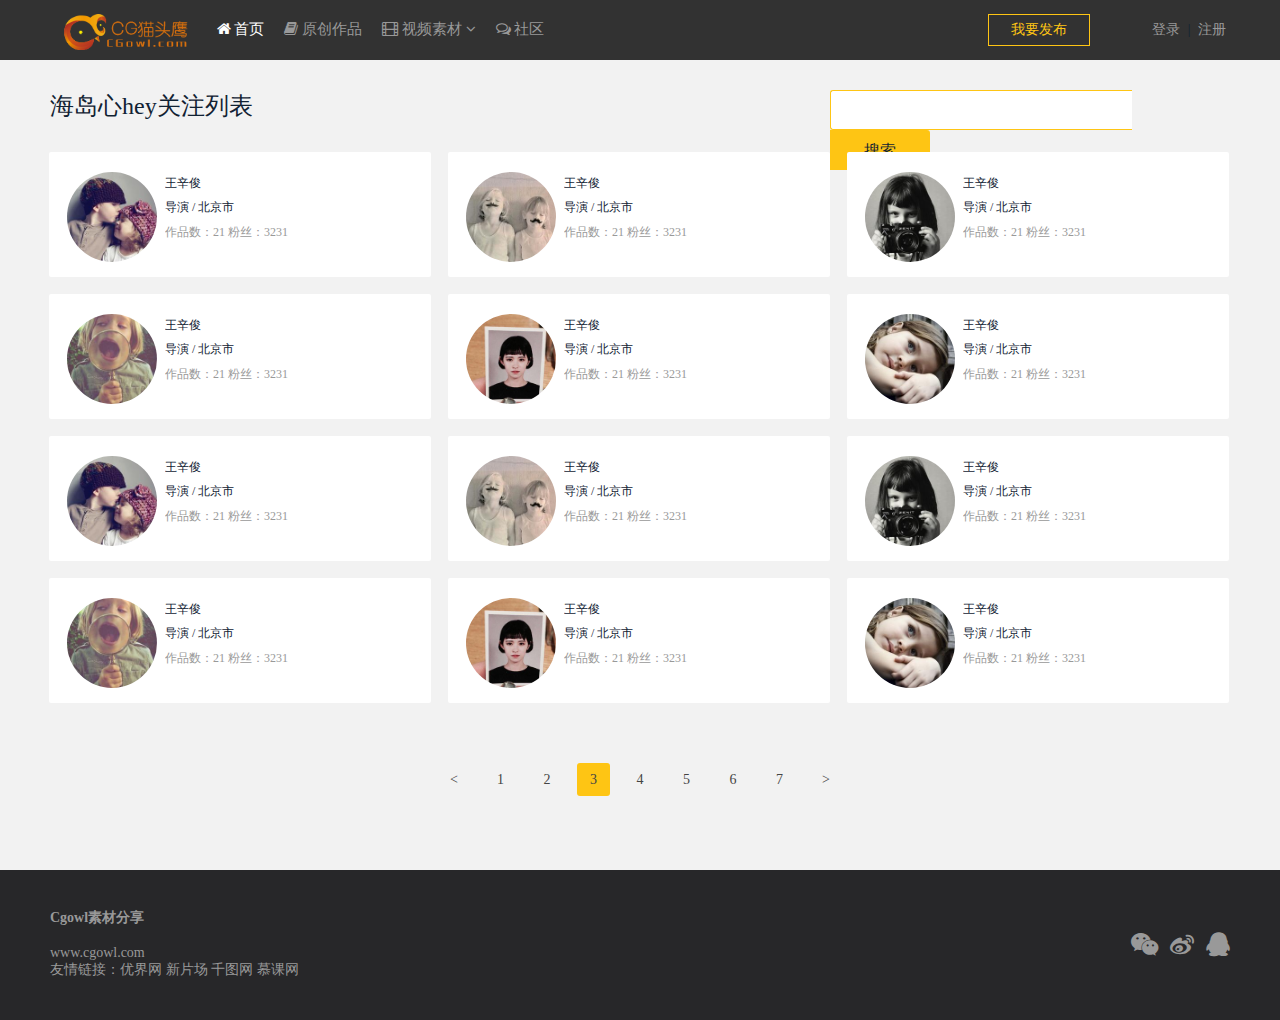
<file: html/follow.html>
<!DOCTYPE html>
<html lang="en">
<head>
	<meta charset="UTF-8">
	<meta http-equiv="X-UA-compatible" content="IE=edge">
	<meta name="viewport" content="width=device-width" initial-scale="1">
	<title>Cgowl素材分享</title>
	<link rel="stylesheet" type="text/css" href="../css/normalize.css">
	<link rel="stylesheet" type="text/css" href="../css/font-awesome.css">
	<link rel="stylesheet" type="text/css" href="../css/main.css">
	<link rel="stylesheet" type="text/css" href="../css/common.css">
	<script type="text/javascript" src="../js/jquery-1.8.3.min.js"></script>
	<script type="text/javascript" src="../js/slider.js"></script>
	<script type="text/javascript" src="../js/index.js"></script>
</head>
<body>
	<!-- 导航部分 -->
	<div id="header">
		<div id="top_nav" class="clearfix">
			<div class="left_top clearfix">
				<div class="logo">
					<a href="../index.html" title="Cgowl首页"></a>
				</div>
				<div class="nav_menu" id="h_nav">
					<ul class="clearfix">
						<li class="menu select"><a href="../index.html"><i class="fa fa-home"></i>&nbsp;首页</a></li>
						<li class="menu"><a href=""><i class="fa fa-book"></i>&nbsp;原创作品</a></li>
						<li class="menu">
							<a href="" class="menu01"><i class="fa fa-film"></i>&nbsp;视频素材&nbsp;<i class="fa fa-angle-down"></i></a>
							<ul>
									<li><a href="">C G 素材</a></li>
									<li><a href="">高清素材</a></li>
							</ul>
						</li>
						<li class="menu"><a href=""><i class="fa fa-comments-o"></i>&nbsp;社区</a></li>
					</ul>
				</div>
			</div>
			<div class="right_top clearfix">
				<div class="user_info clearfix">
					<div class="user_login">
						<a href="#">登录</a> | 
						<a href="#">注册</a>
					</div>
				</div>
				<div class="user_fb">
					<a href="articleAdd.html">我要发布</a>
				</div>
			</div>
		</div>
	</div>

	<!-- 主体部分 -->
	<div class="vsns01 clearfix">
		<div class="col-top">
			<h2>海岛心hey关注列表
				<div class="ej-search">
				<input type="text" class="s-txt" /><input type="submit" href="" class="s-btn" value="搜索" />
				</div>
			</h2>
		</div>
		<!-- 四列内容部分 -->
		<div class="container clearfix">
			
			<div class="sjs clearfix">
				<div class="sjs-item fl">
					<div class="sjs-author inb">
						<div class="sjs-img inb">
							<a href="#"><img src="../img/tx01.jpg" width="90" height="90"></a>
						</div>
						<div class="sjs-info inb">
							<div class="sjs-h overdot">
								<a href="#">王辛俊</a>
							</div>
							<div class="sjs-role">
								导演 / 北京市
							</div>
						</div>
						<div class="sjs-info inb intro">
							<div class="sjs-role">
								<span>作品数：21</span>&nbsp;<span>粉丝：3231</span>
							</div>
						</div>
					</div>
				</div>
				<div class="sjs-item fl">
					<div class="sjs-author inb">
						<div class="sjs-img inb">
							<a href="#"><img src="../img/tx02.jpg" width="90" height="90"></a>
						</div>
						<div class="sjs-info inb">
							<div class="sjs-h overdot">
								<a href="#">王辛俊</a>
							</div>
							<div class="sjs-role">
								导演 / 北京市
							</div>
						</div>
						<div class="sjs-info inb intro">
							<div class="sjs-role">
								<span>作品数：21</span>&nbsp;<span>粉丝：3231</span>
							</div>
						</div>
					</div>
				</div>
				<div class="sjs-item fl">
					<div class="sjs-author inb">
						<div class="sjs-img inb">
							<a href="#"><img src="../img/tx03.jpg" width="90" height="90"></a>
						</div>
						<div class="sjs-info inb">
							<div class="sjs-h overdot">
								<a href="#">王辛俊</a>
							</div>
							<div class="sjs-role">
								导演 / 北京市
							</div>
						</div>
						<div class="sjs-info inb intro">
							<div class="sjs-role">
								<span>作品数：21</span>&nbsp;<span>粉丝：3231</span>
							</div>
						</div>
					</div>
				</div>
				<div class="sjs-item fl">
					<div class="sjs-author inb">
						<div class="sjs-img inb">
							<a href="#"><img src="../img/tx04.jpg" width="90" height="90"></a>
						</div>
						<div class="sjs-info inb">
							<div class="sjs-h overdot">
								<a href="#">王辛俊</a>
							</div>
							<div class="sjs-role">
								导演 / 北京市
							</div>
						</div>
						<div class="sjs-info inb intro">
							<div class="sjs-role">
								<span>作品数：21</span>&nbsp;<span>粉丝：3231</span>
							</div>
						</div>
					</div>
				</div>
				<div class="sjs-item fl">
					<div class="sjs-author inb">
						<div class="sjs-img inb">
							<a href="#"><img src="../img/tx05.jpg" width="90" height="90"></a>
						</div>
						<div class="sjs-info inb">
							<div class="sjs-h overdot">
								<a href="#">王辛俊</a>
							</div>
							<div class="sjs-role">
								导演 / 北京市
							</div>
						</div>
						<div class="sjs-info inb intro">
							<div class="sjs-role">
								<span>作品数：21</span>&nbsp;<span>粉丝：3231</span>
							</div>
						</div>
					</div>
				</div>
				<div class="sjs-item fl">
					<div class="sjs-author inb">
						<div class="sjs-img inb">
							<a href="#"><img src="../img/tx06.jpg" width="90" height="90"></a>
						</div>
						<div class="sjs-info inb">
							<div class="sjs-h overdot">
								<a href="#">王辛俊</a>
							</div>
							<div class="sjs-role">
								导演 / 北京市
							</div>
						</div>
						<div class="sjs-info inb intro">
							<div class="sjs-role">
								<span>作品数：21</span>&nbsp;<span>粉丝：3231</span>
							</div>
						</div>
					</div>
				</div>
				<div class="sjs-item fl">
					<div class="sjs-author inb">
						<div class="sjs-img inb">
							<a href="#"><img src="../img/tx01.jpg" width="90" height="90"></a>
						</div>
						<div class="sjs-info inb">
							<div class="sjs-h overdot">
								<a href="#">王辛俊</a>
							</div>
							<div class="sjs-role">
								导演 / 北京市
							</div>
						</div>
						<div class="sjs-info inb intro">
							<div class="sjs-role">
								<span>作品数：21</span>&nbsp;<span>粉丝：3231</span>
							</div>
						</div>
					</div>
				</div>
				<div class="sjs-item fl">
					<div class="sjs-author inb">
						<div class="sjs-img inb">
							<a href="#"><img src="../img/tx02.jpg" width="90" height="90"></a>
						</div>
						<div class="sjs-info inb">
							<div class="sjs-h overdot">
								<a href="#">王辛俊</a>
							</div>
							<div class="sjs-role">
								导演 / 北京市
							</div>
						</div>
						<div class="sjs-info inb intro">
							<div class="sjs-role">
								<span>作品数：21</span>&nbsp;<span>粉丝：3231</span>
							</div>
						</div>
					</div>
				</div>
				<div class="sjs-item fl">
					<div class="sjs-author inb">
						<div class="sjs-img inb">
							<a href="#"><img src="../img/tx03.jpg" width="90" height="90"></a>
						</div>
						<div class="sjs-info inb">
							<div class="sjs-h overdot">
								<a href="#">王辛俊</a>
							</div>
							<div class="sjs-role">
								导演 / 北京市
							</div>
						</div>
						<div class="sjs-info inb intro">
							<div class="sjs-role">
								<span>作品数：21</span>&nbsp;<span>粉丝：3231</span>
							</div>
						</div>
					</div>
				</div>
				<div class="sjs-item fl">
					<div class="sjs-author inb">
						<div class="sjs-img inb">
							<a href="#"><img src="../img/tx04.jpg" width="90" height="90"></a>
						</div>
						<div class="sjs-info inb">
							<div class="sjs-h overdot">
								<a href="#">王辛俊</a>
							</div>
							<div class="sjs-role">
								导演 / 北京市
							</div>
						</div>
						<div class="sjs-info inb intro">
							<div class="sjs-role">
								<span>作品数：21</span>&nbsp;<span>粉丝：3231</span>
							</div>
						</div>
					</div>
				</div>
				<div class="sjs-item fl">
					<div class="sjs-author inb">
						<div class="sjs-img inb">
							<a href="#"><img src="../img/tx05.jpg" width="90" height="90"></a>
						</div>
						<div class="sjs-info inb">
							<div class="sjs-h overdot">
								<a href="#">王辛俊</a>
							</div>
							<div class="sjs-role">
								导演 / 北京市
							</div>
						</div>
						<div class="sjs-info inb intro">
							<div class="sjs-role">
								<span>作品数：21</span>&nbsp;<span>粉丝：3231</span>
							</div>
						</div>
					</div>
				</div>
				<div class="sjs-item fl">
					<div class="sjs-author inb">
						<div class="sjs-img inb">
							<a href="#"><img src="../img/tx06.jpg" width="90" height="90"></a>
						</div>
						<div class="sjs-info inb">
							<div class="sjs-h overdot">
								<a href="#">王辛俊</a>
							</div>
							<div class="sjs-role">
								导演 / 北京市
							</div>
						</div>
						<div class="sjs-info inb intro">
							<div class="sjs-role">
								<span>作品数：21</span>&nbsp;<span>粉丝：3231</span>
							</div>
						</div>
					</div>
				</div>
			</div>
		</div>
		<!-- 分页部分 -->
		<div class="container clearfix">
			<div class="page-con">
				<a href="#"><</a>
				<a href="#">1</a>
				<a href="#">2</a>
				<a href="#" class="active">3</a>
				<a href="#">4</a>
				<a href="#">5</a>
				<a href="#">6</a>	
				<a href="#">7</a>	
				<a href="#">></a>
			</div>
		</div>
	</div>
	<!-- 底部信息 -->
	<div class="footer">
		<div class="footer-con">
			<div class="ft-l">
			<h4>Cgowl素材分享</h4>
			<span>www.cgowl.com</span><br>
			<span>友情链接：优界网 新片场 千图网 慕课网</span>
			</div>
			<div class="ft-r">
				<i class="fa fa-wechat"></i>&nbsp;&nbsp;<i class="fa fa-weibo"></i>&nbsp;&nbsp;<i class="fa fa-qq"></i>
			</div>
		</div>
	</div>
</body>
</html>
</file>
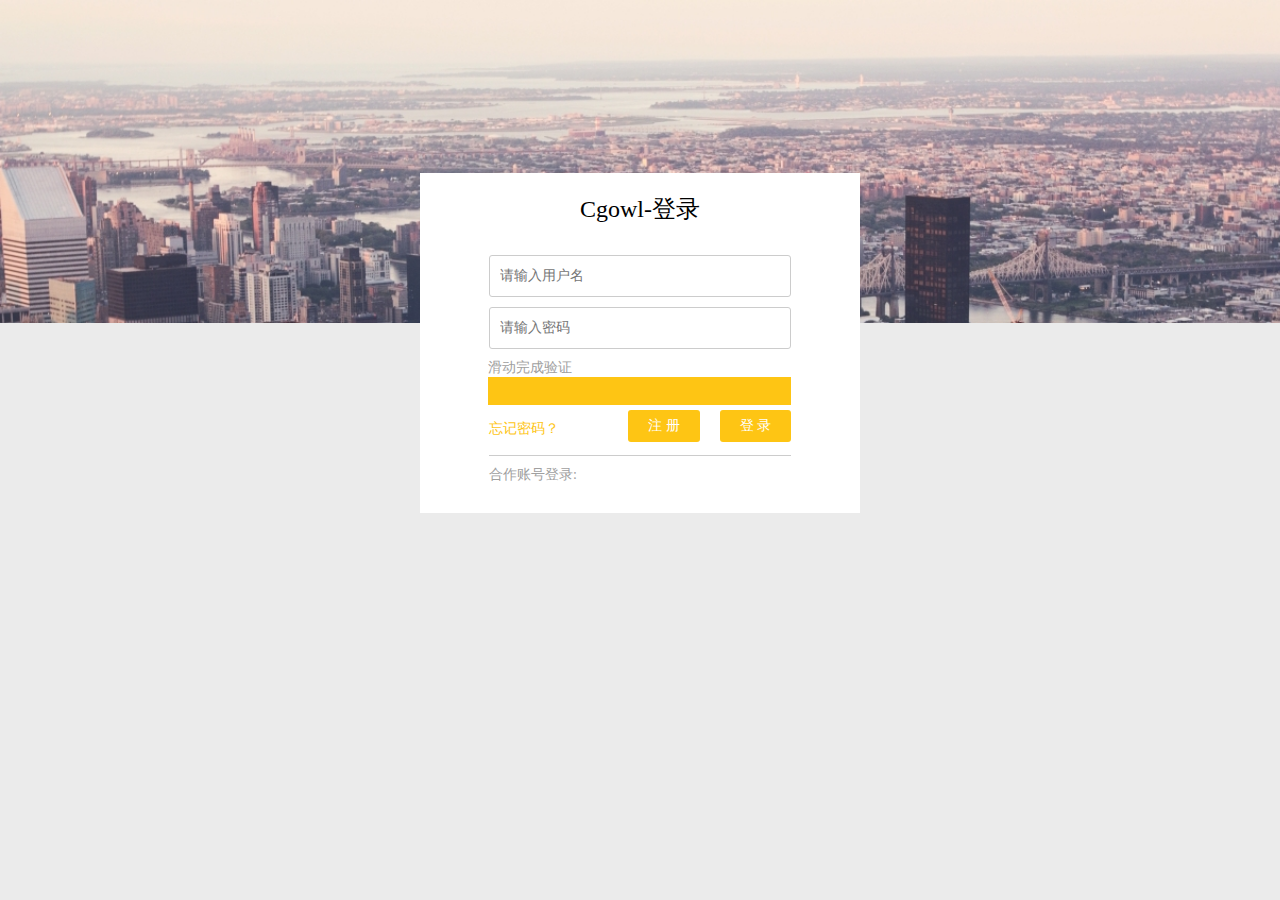
<file: html/login.html>
<!DOCTYPE html>
<html lang="en">
<head>
	<meta charset="UTF-8">
	<meta http-equiv="X-UA-compatible" content="IE=edge">
	<meta name="viewport" content="width=device-width" initial-scale="1">
	<title>Cgowl素材分享</title>
	<link rel="stylesheet" type="text/css" href="../css/normalize.css">
	<style type="text/css">
		body{background: #ebebeb;font-family: "微软雅黑";}
		input:focus{outline: none;}
		.dl-top{
			width: 100%;
			height: 323px;
			background: url(../img/bg06.jpg);
			background-size:cover;
		}
		.login-con01{
			width: 400px;
			height: 300px;
			background: #fff;
			margin:0 auto;
			margin-top: -150px;
			padding:20px;
		}
		.login-con02{
			width: 400px;
			height: 320px;
			background: #fff;
			margin:0 auto;
			margin-top: -150px;
			padding:20px;
		}
		.login-con03{
			width: 400px;
			height: 160px;
			background: #fff;
			margin:0 auto;
			margin-top: -80px;
			padding:20px;
		}
		.login-con04{
			width: 400px;
			height: 200px;
			background: #fff;
			margin:0 auto;
			margin-top: -100px;
			padding:20px;
		}
		.lg-tit{
			text-align: center;
			font-size: 24px;
		}
		.lg-txt{
			padding:20px 0 0;
			text-align: center;
		}
		.lg-txt input{
			display: block;
			width: 280px;
			height: 20px;
			border:1px solid #ccc;
			border-radius: 3px;
			margin:10px auto;
			padding:10px;
			font-size: 14px;
		}
		.lg-txt input:focus{
			border-color: #fec514;
		}
		.lg-yzm{
			padding-left: 48px;
			font-size: 14px;
			color: #A0A0A0;
		}
		.yzm-con{
			height: 28px;
			width: 303px;
			background: #fec514;
		}
		.lg-btn{
			width: 302px;
			height: 40px;
			padding: 5px 0;
			margin: 0 auto;
			vertical-align: bottom;
		}
		.lg-btn a{
			color: #fec514;
			text-decoration: none;
			font-size: 14px;
		}
		.lg-btn a.dl-btn{
			float: right;
			padding: 7px 20px;
			background: #fec514;
			border-radius: 3px;
			color: #fff;
			margin-left: 20px;
		}
		.lg-extends{
			width: 302px;
			margin:0 auto;
			padding-top: 10px;
			border-top: 1px solid #ccc;
			color: #A0A0A0;
			font-size: 14px;
		}
		.dl-a{display: inline-block;margin-top: 10px;}
	</style>
</head>
<body>
	<div class="dl-top"></div>
	<!-- 登录 -->
	<div class="login-con01" style="display: block;">
		<div class="lg-tit">
			<span>Cgowl-登录</span>
		</div>
		<div class="lg-txt">
			<form>
				<input type="text" placeholder="请输入用户名"></input>
				<input type="password" placeholder="请输入密码"></input>
			</form>
		</div>
		<div class="lg-yzm">
			<span>滑动完成验证</span>
			<div class="yzm-con">
				
			</div>
		</div>
		<div class="lg-btn">
			<a href="passwordForgot.html" class="dl-a">忘记密码？</a>
			<a href="#" class="dl-btn">登 录</a>
			<a href="register.html" class="dl-btn">注 册</a>
		</div>
		<div class="lg-extends">
			<span>合作账号登录:</span>
		</div>
	</div>
	<!-- 注册 -->
	<div class="login-con02" style="display: none;">
		<div class="lg-tit">
			<span>Cgowl-注册</span>
		</div>
		<div class="lg-txt">
			<form>
				<input type="text" placeholder="邮箱"></input>
				<input type="text" placeholder="昵称，中英文数字及下划线"></input>
				<input type="password" placeholder="6-16位密码，区分大小写，不能用空格"></input>
				<input type="password" placeholder="确认密码"></input>
			</form>
		</div>
		<div class="lg-btn">
			<a href="#" class="dl-a">已有账号，返回登录</a>
			<a href="#" class="dl-btn">注 册</a>
		</div>
	</div>
	<!-- 找回密码 -->
	<div class="login-con03" style="display: none;">
		<div class="lg-tit">
			<span>Cgowl-找回密码</span>
		</div>
		<div class="lg-txt">
			<form>
				<input type="text" placeholder="请输入注册时的邮箱地址"></input>
			</form>
		</div>
		<div class="lg-btn">
			<a href="#" class="dl-btn">找 回 密 码</a>
		</div>
	</div>
	<!-- 重置密码 -->
	<div class="login-con04" style="display: none;">
		<div class="lg-tit">
			<span>Cgowl-重置密码</span>
		</div>
		<div class="lg-txt">
			<form>
				<input type="password" placeholder="请输入新密码"></input>
				<input type="password" placeholder="重复新密码"></input>
			</form>
		</div>
		<div class="lg-btn">
			<a href="#" class="dl-btn">确 认 重 置</a>
		</div>
	</div>
</body>
</html>
</file>
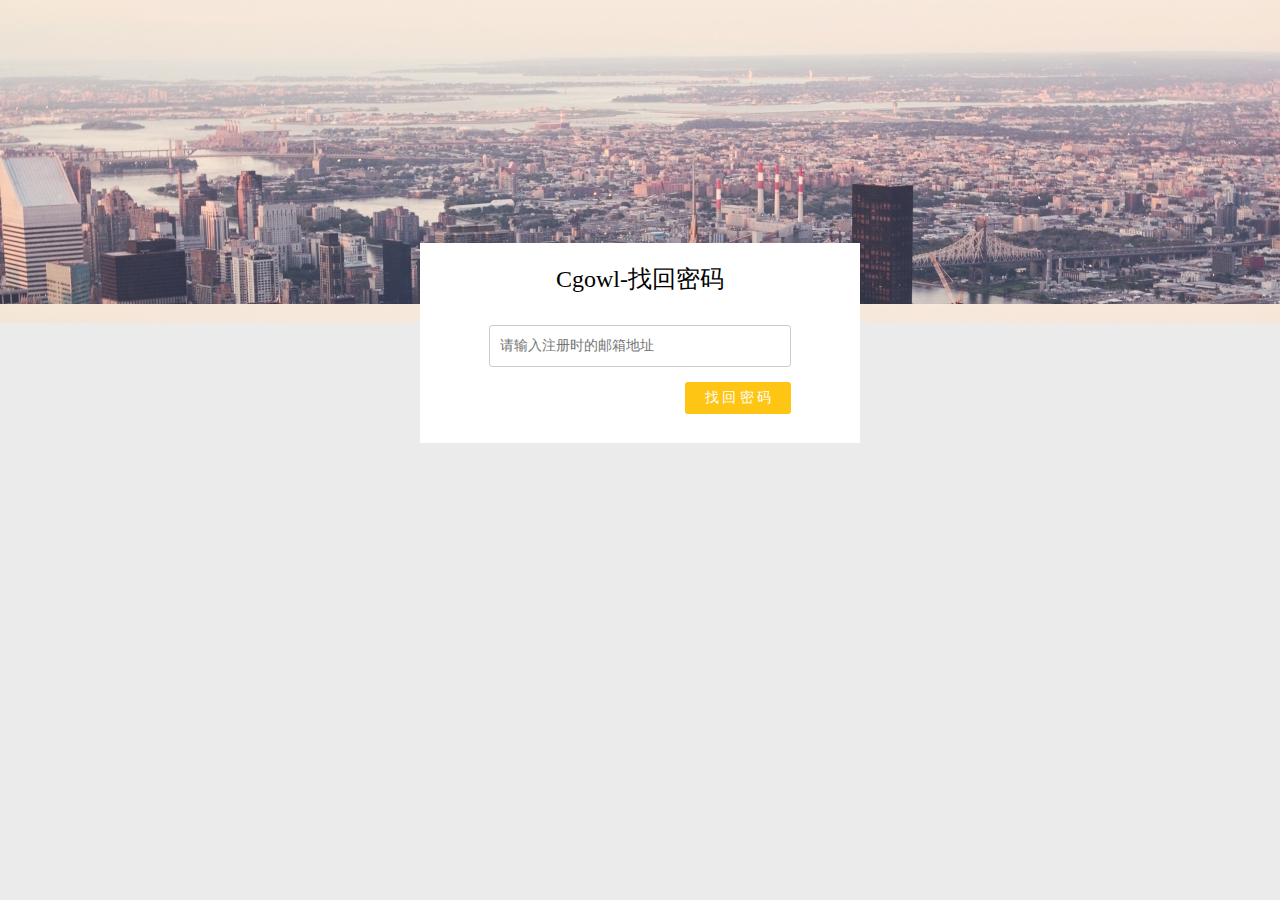
<file: html/passwordForgot.html>
<!DOCTYPE html>
<html lang="en">
<head>
	<meta charset="UTF-8">
	<meta http-equiv="X-UA-compatible" content="IE=edge">
	<meta name="viewport" content="width=device-width" initial-scale="1">
	<title>Cgowl素材分享</title>
	<link rel="stylesheet" type="text/css" href="../css/normalize.css">
	<style type="text/css">
		body{background: #ebebeb;font-family: "微软雅黑";}
		input:focus{outline: none;}
		.dl-top{
			width: 100%;
			height: 323px;
			background: url(../img/bg06.jpg);
		}
		.login-con{
			width: 400px;
			height: 160px;
			background: #fff;
			margin:0 auto;
			margin-top: -80px;
			padding:20px;
		}
		.lg-tit{
			text-align: center;
			font-size: 24px;
		}
		.lg-txt{
			padding:20px 0 0;
			text-align: center;
		}
		.lg-txt input{
			display: block;
			width: 280px;
			height: 20px;
			border:1px solid #ccc;
			border-radius: 3px;
			margin:10px auto;
			padding:10px;
			font-size: 14px;
		}
		.lg-txt input:focus{
			border-color: #fec514;
		}
		.lg-yzm{
			padding-left: 48px;
			font-size: 14px;
			color: #A0A0A0;
		}
		.yzm-con{
			height: 28px;
			width: 303px;
			background: #fec514;
		}
		.lg-btn{
			width: 302px;
			height: 40px;
			padding: 5px 0;
			margin: 0 auto;
			vertical-align: bottom;
		}
		.lg-btn a{
			color: #fec514;
			text-decoration: none;
			font-size: 14px;
		}
		.lg-btn a.dl-btn{
			float: right;
			padding: 7px 20px;
			background: #fec514;
			border-radius: 3px;
			color: #fff;
			margin-left: 20px;
		}
		.lg-extends{
			width: 302px;
			margin:0 auto;
			padding-top: 10px;
			border-top: 1px solid #ccc;
			color: #A0A0A0;
			font-size: 14px;
		}
		.dl-a{display: inline-block;margin-top: 10px;}
	</style>
</head>
<body>
	<div class="dl-top"></div>
	<div class="login-con">
		<div class="lg-tit">
			<span>Cgowl-找回密码</span>
		</div>
		<div class="lg-txt">
			<form>
				<input type="text" placeholder="请输入注册时的邮箱地址"></input>
			</form>
		</div>
		<div class="lg-btn">
			<a href="#" class="dl-btn">找 回 密 码</a>
		</div>
	</div>
</body>
</html>
</file>
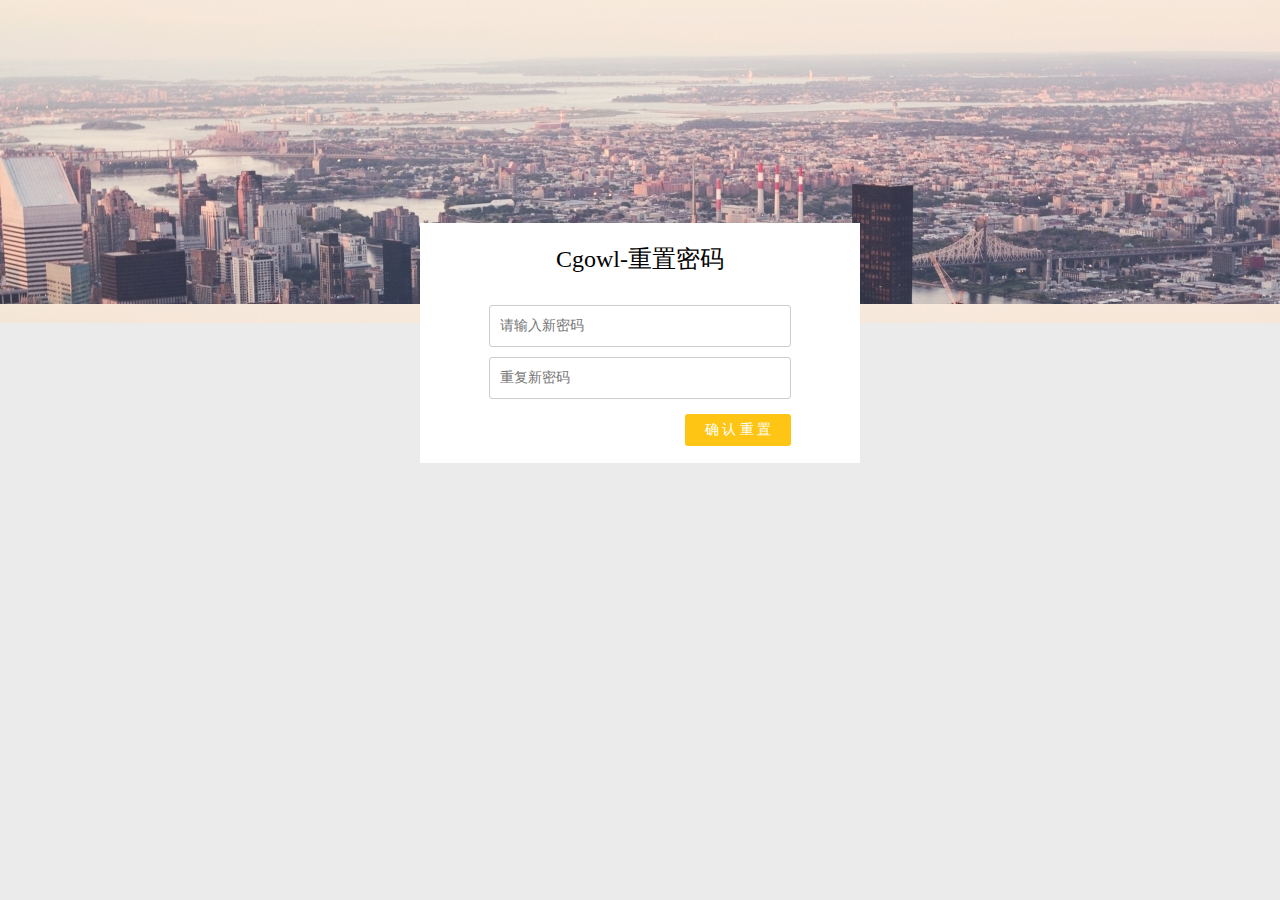
<file: html/passwordReset.html>
<!DOCTYPE html>
<html lang="en">
<head>
	<meta charset="UTF-8">
	<meta http-equiv="X-UA-compatible" content="IE=edge">
	<meta name="viewport" content="width=device-width" initial-scale="1">
	<title>Cgowl素材分享</title>
	<link rel="stylesheet" type="text/css" href="../css/normalize.css">
	<style type="text/css">
		body{background: #ebebeb;font-family: "微软雅黑";}
		input:focus{outline: none;}
		.dl-top{
			width: 100%;
			height: 323px;
			background: url(../img/bg06.jpg);
		}
		.login-con{
			width: 400px;
			height: 200px;
			background: #fff;
			margin:0 auto;
			margin-top: -100px;
			padding:20px;
		}
		.lg-tit{
			text-align: center;
			font-size: 24px;
		}
		.lg-txt{
			padding:20px 0 0;
			text-align: center;
		}
		.lg-txt input{
			display: block;
			width: 280px;
			height: 20px;
			border:1px solid #ccc;
			border-radius: 3px;
			margin:10px auto;
			padding:10px;
			font-size: 14px;
		}
		.lg-txt input:focus{
			border-color: #fec514;
		}
		.lg-yzm{
			padding-left: 48px;
			font-size: 14px;
			color: #A0A0A0;
		}
		.yzm-con{
			height: 28px;
			width: 303px;
			background: #fec514;
		}
		.lg-btn{
			width: 302px;
			height: 40px;
			padding: 5px 0;
			margin: 0 auto;
			vertical-align: bottom;
		}
		.lg-btn a{
			color: #fec514;
			text-decoration: none;
			font-size: 14px;
		}
		.lg-btn a.dl-btn{
			float: right;
			padding: 7px 20px;
			background: #fec514;
			border-radius: 3px;
			color: #fff;
			margin-left: 20px;
		}
		.lg-extends{
			width: 302px;
			margin:0 auto;
			padding-top: 10px;
			border-top: 1px solid #ccc;
			color: #A0A0A0;
			font-size: 14px;
		}
		.dl-a{display: inline-block;margin-top: 10px;}
	</style>
</head>
<body>
	<div class="dl-top"></div>
	<div class="login-con">
		<div class="lg-tit">
			<span>Cgowl-重置密码</span>
		</div>
		<div class="lg-txt">
			<form>
				<input type="password" placeholder="请输入新密码"></input>
				<input type="password" placeholder="重复新密码"></input>
			</form>
		</div>
		<div class="lg-btn">
			<a href="#" class="dl-btn">确 认 重 置</a>
		</div>
	</div>
</body>
</html>
</file>
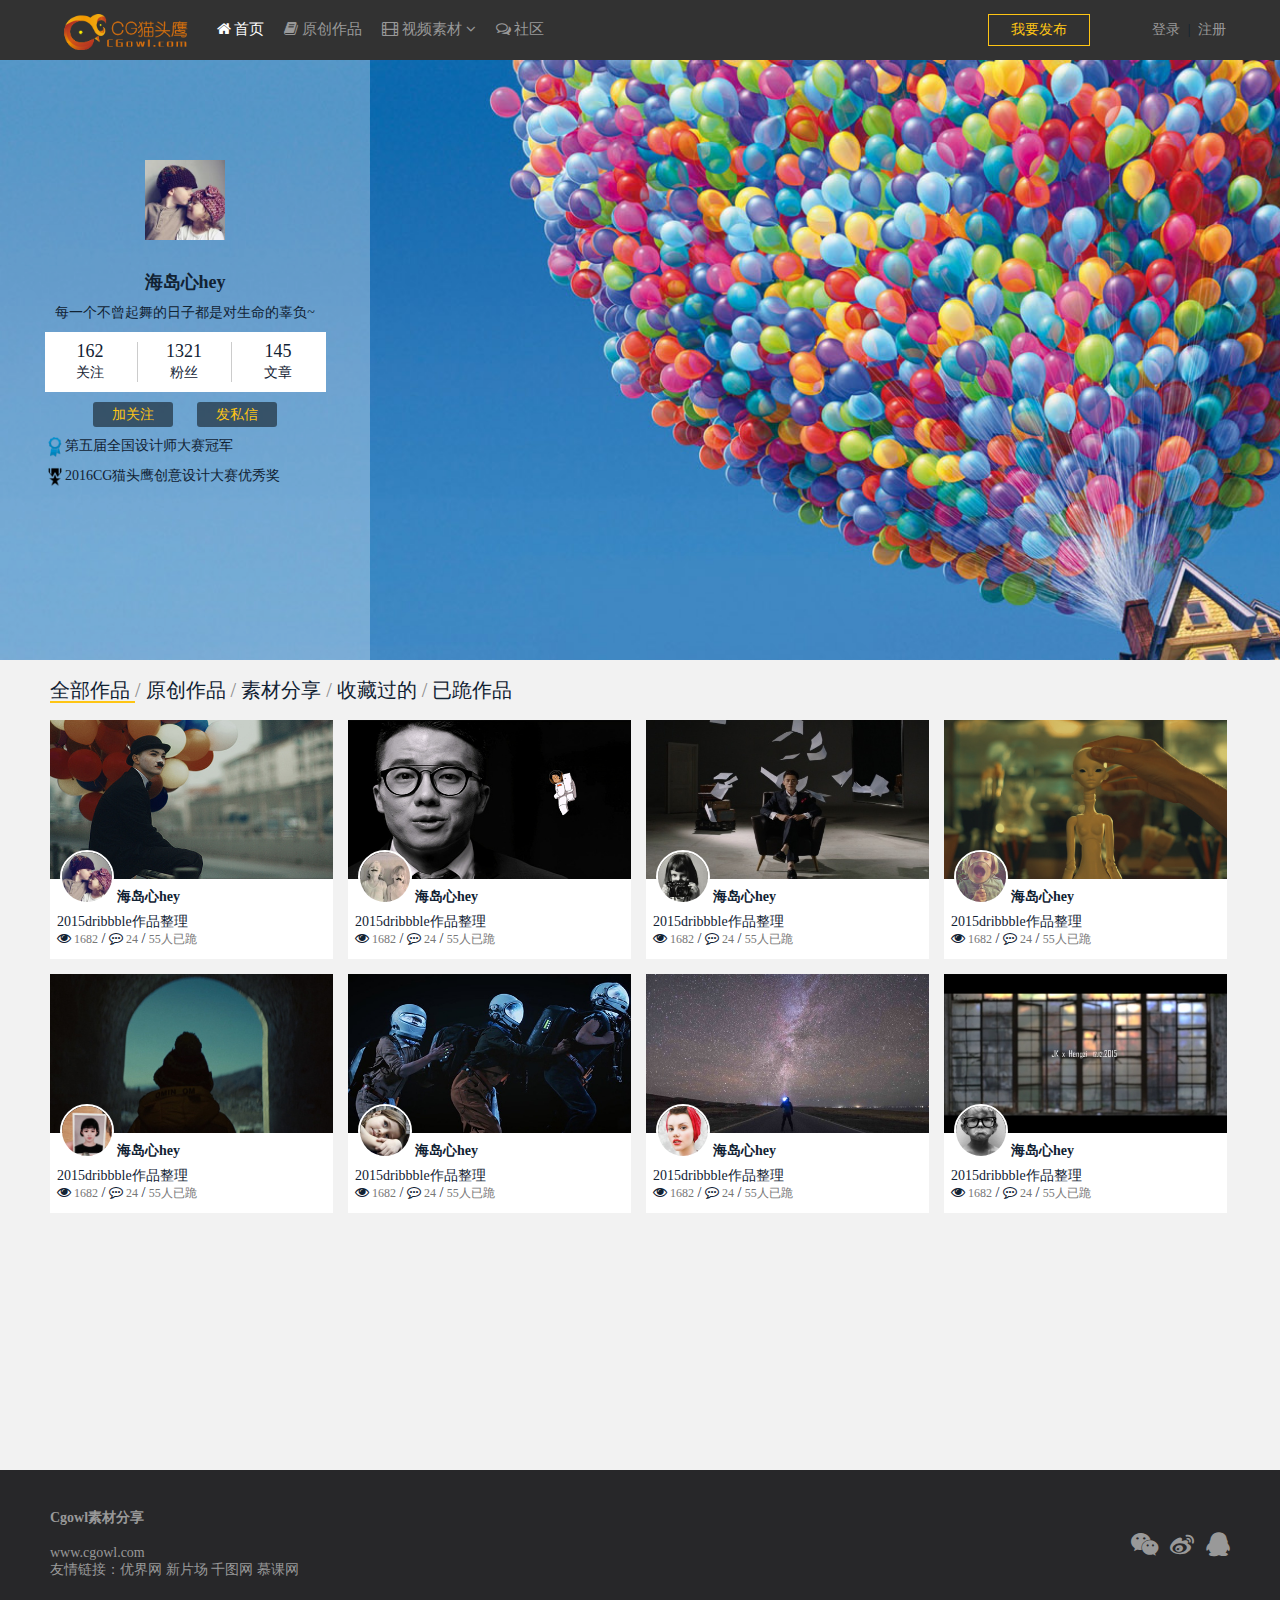
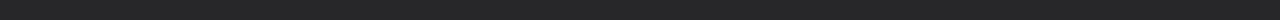
<file: html/personal.html>
<!DOCTYPE html>
<html lang="en">
<head>
	<meta charset="UTF-8">
	<meta http-equiv="X-UA-compatible" content="IE=edge">
	<meta name="viewport" content="width=device-width" initial-scale="1">
	<title>Cgowl素材分享</title>
	<link rel="stylesheet" type="text/css" href="../css/normalize.css">
	<link rel="stylesheet" type="text/css" href="../css/font-awesome.css">
	<link rel="stylesheet" type="text/css" href="../css/main.css">
	<link rel="stylesheet" type="text/css" href="../css/common.css">
	<script type="text/javascript" src="../js/jquery-1.8.3.min.js"></script>
	<script type="text/javascript" src="../js/tabulous.js"></script>
	<script type="text/javascript" src="../js/index.js"></script>
	<script>
     $(function() {
        $('.tabs').tabulous({
            effect: 'scale'
            });
        });
     // 上面的effect支持的效果：scale，slideLeft，scaleUp，flip 四种
     //写在head部分为了频繁刷新页面或网速不好时，不会发生网页内容跳动
</script>
</head>
<body>
	<!-- 导航部分 -->
	<div id="header">
		<div id="top_nav" class="clearfix">
			<div class="left_top clearfix">
				<div class="logo">
					<a href="#" title="Cgowl首页"></a>
				</div>
				<div class="nav_menu" id="h_nav">
					<ul class="clearfix">
						<li class="menu select"><a href="../index.html"><i class="fa fa-home"></i>&nbsp;首页</a></li>
						<li class="menu"><a href=""><i class="fa fa-book"></i>&nbsp;原创作品</a></li>
						<li class="menu">
							<a href="" class="menu01"><i class="fa fa-film"></i>&nbsp;视频素材&nbsp;<i class="fa fa-angle-down"></i></a>
							<ul>
									<li><a href="">C G 素材</a></li>
									<li><a href="">高清素材</a></li>
							</ul>
						</li>
						<li class="menu"><a href=""><i class="fa fa-comments-o"></i>&nbsp;社区</a></li>
					</ul>
				</div>
			</div>
			<div class="right_top clearfix">
				<div class="user_info clearfix">
					<div class="user_login">
						<a href="#">登录</a> | 
						<a href="#">注册</a>
					</div>
				</div>
				<div class="user_fb">
					<a href="articleAdd.html">我要发布</a>
				</div>
			</div>
		</div>
	</div>
	<!-- 个人中心、背景 -->
	<div class="personal-center">
		<img src="../img/personal-bg01.jpg" class="bg-img">
		<div class="personal-top clearfix">
			<div class="personal-tx">
				<img src="../img/tx01.jpg">
			</div>
			<div class="personal-name">海岛心hey</div>
			<div class="personal-sig">每一个不曾起舞的日子都是对生命的辜负~</div>
			<div class="personal-gn">
				<ul>
					<li>
						<a href="#">
							<strong>162</strong>
							<span>关注</span>
						</a>
					</li>
					<li>
						<a href="#">
							<strong>1321</strong>
							<span>粉丝</span>
						</a>
					</li>
					<li>
						<a href="#">
							<strong>145</strong>
							<span>文章</span>
						</a>
					</li>
				</ul>
			</div>
			<div class="personal-btn">
				<a href="#">加关注</a>
				<a href="#">发私信</a>
			</div>
			<div class="personal-rz">
				<ul>
					<li><img src="../img/hz01.png">第五届全国设计师大赛冠军</li>
					<li><img src="../img/hz02.png">2016CG猫头鹰创意设计大赛优秀奖</li>
				</ul>
			</div>
		</div>
	</div>
	<!-- 主体部分 -->
	<div class="vsns01 clearfix" style="margin-top: 0;">
		<div class="container">
			<div class="con-tit01">
				<h2>
					<a href="" class="select">全部作品 </a>/
					<a href="">原创作品 </a>/
					<a href="">素材分享 </a>/
					<a href="">收藏过的 </a>/
					<a href="">已跪作品</a>
				
				</h2>
			</div>
			<div class="con-txt">
				<ul>
					<li>
						<a href="#"><img src="../img/sucai1.jpg"></a>
						<div class="sc-user">
							<div class="sc-room">
		                        <div class="sc-face">
		                            <img src="../img/tx01.jpg">
		                        </div>
		                        <div class="sc-n">
		                            <a href="">海岛心hey</a>
		                        </div>
		                    </div>
		                    <div class="sc-t">
		                        <a href="#">2015dribbble作品整理</a>
		                        <br>
		                        <i class="fa fa-eye"></i><span> 1682</span> /
		                        <i class="fa fa-commenting-o"></i><span> 24</span> /
		                        <span>55人已跪</span>
	                        </div>
						</div>
					</li>
					<li>
						<a href="#"><img src="../img/sucai2.jpg"></a>
						<div class="sc-user">
							<div class="sc-room">
		                        <div class="sc-face">
		                            <img src="../img/tx02.jpg">
		                        </div>
		                        <div class="sc-n">
		                            <a href="">海岛心hey</a>
		                        </div>
		                    </div>
		                    <div class="sc-t">
		                        <a href="#">2015dribbble作品整理</a>
		                        <br>
		                        <i class="fa fa-eye"></i><span> 1682</span> /
		                        <i class="fa fa-commenting-o"></i><span> 24</span> /
		                        <span>55人已跪</span>
	                        </div>
						</div>
					</li>
					<li>
						<a href="#"><img src="../img/sucai3.jpg"></a>
						<div class="sc-user">
							<div class="sc-room">
		                        <div class="sc-face">
		                            <img src="../img/tx03.jpg">
		                        </div>
		                        <div class="sc-n">
		                            <a href="">海岛心hey</a>
		                        </div>
		                    </div>
		                    <div class="sc-t">
		                        <a href="#">2015dribbble作品整理</a>
		                        <br>
		                        <i class="fa fa-eye"></i><span> 1682</span> /
		                        <i class="fa fa-commenting-o"></i><span> 24</span> /
		                        <span>55人已跪</span>
	                        </div>
						</div>
					</li>
					<li>
						<a href="#"><img src="../img/sucai4.jpg"></a>
						<div class="sc-user">
							<div class="sc-room">
		                        <div class="sc-face">
		                            <img src="../img/tx04.jpg">
		                        </div>
		                        <div class="sc-n">
		                            <a href="">海岛心hey</a>
		                        </div>
		                    </div>
		                    <div class="sc-t">
		                        <a href="#">2015dribbble作品整理</a>
		                        <br>
		                        <i class="fa fa-eye"></i><span> 1682</span> /
		                        <i class="fa fa-commenting-o"></i><span> 24</span> /
		                        <span>55人已跪</span>
	                        </div>
						</div>
					</li>
					<li>
						<a href="#"><img src="../img/sucai5.jpg"></a>
						<div class="sc-user">
							<div class="sc-room">
		                        <div class="sc-face">
		                            <img src="../img/tx05.jpg">
		                        </div>
		                        <div class="sc-n">
		                            <a href="">海岛心hey</a>
		                        </div>
		                    </div>
		                    <div class="sc-t">
		                        <a href="#">2015dribbble作品整理</a>
		                        <br>
		                        <i class="fa fa-eye"></i><span> 1682</span> /
		                        <i class="fa fa-commenting-o"></i><span> 24</span> /
		                        <span>55人已跪</span>
	                        </div>
						</div>
					</li>
					<li>
						<a href="#"><img src="../img/sucai6.jpg"></a>
						<div class="sc-user">
							<div class="sc-room">
		                        <div class="sc-face">
		                            <img src="../img/tx06.jpg">
		                        </div>
		                        <div class="sc-n">
		                            <a href="">海岛心hey</a>
		                        </div>
		                    </div>
		                    <div class="sc-t">
		                        <a href="#">2015dribbble作品整理</a>
		                        <br>
		                        <i class="fa fa-eye"></i><span> 1682</span> /
		                        <i class="fa fa-commenting-o"></i><span> 24</span> /
		                        <span>55人已跪</span>
	                        </div>
						</div>
					</li>
					<li>
						<a href="#"><img src="../img/sucai7.jpg"></a>
						<div class="sc-user">
							<div class="sc-room">
		                        <div class="sc-face">
		                            <img src="../img/tx07.jpg">
		                        </div>
		                        <div class="sc-n">
		                            <a href="">海岛心hey</a>
		                        </div>
		                    </div>
		                    <div class="sc-t">
		                        <a href="#">2015dribbble作品整理</a>
		                        <br>
		                        <i class="fa fa-eye"></i><span> 1682</span> /
		                        <i class="fa fa-commenting-o"></i><span> 24</span> /
		                        <span>55人已跪</span>
	                        </div>
						</div>
					</li>
					<li>
						<a href="#"><img src="../img/sucai8.jpg"></a>
						<div class="sc-user">
							<div class="sc-room">
		                        <div class="sc-face">
		                            <img src="../img/tx08.jpg">
		                        </div>
		                        <div class="sc-n">
		                            <a href="">海岛心hey</a>
		                        </div>
		                    </div>
		                    <div class="sc-t">
		                        <a href="#">2015dribbble作品整理</a>
		                        <br>
		                        <i class="fa fa-eye"></i><span> 1682</span> /
		                        <i class="fa fa-commenting-o"></i><span> 24</span> /
		                        <span>55人已跪</span>
	                        </div>
						</div>
					</li>
				</ul>
			</div>
		</div>
	</div>
	<!-- 底部信息 -->
	<div class="footer">
		<div class="footer-con">
			<div class="ft-l">
			<h4>Cgowl素材分享</h4>
			<span>www.cgowl.com</span><br>
			<span>友情链接：优界网 新片场 千图网 慕课网</span>
			</div>
			<div class="ft-r">
				<i class="fa fa-wechat"></i>&nbsp;&nbsp;<i class="fa fa-weibo"></i>&nbsp;&nbsp;<i class="fa fa-qq"></i>
			</div>
		</div>
	</div>
</body>
</html>
</file>
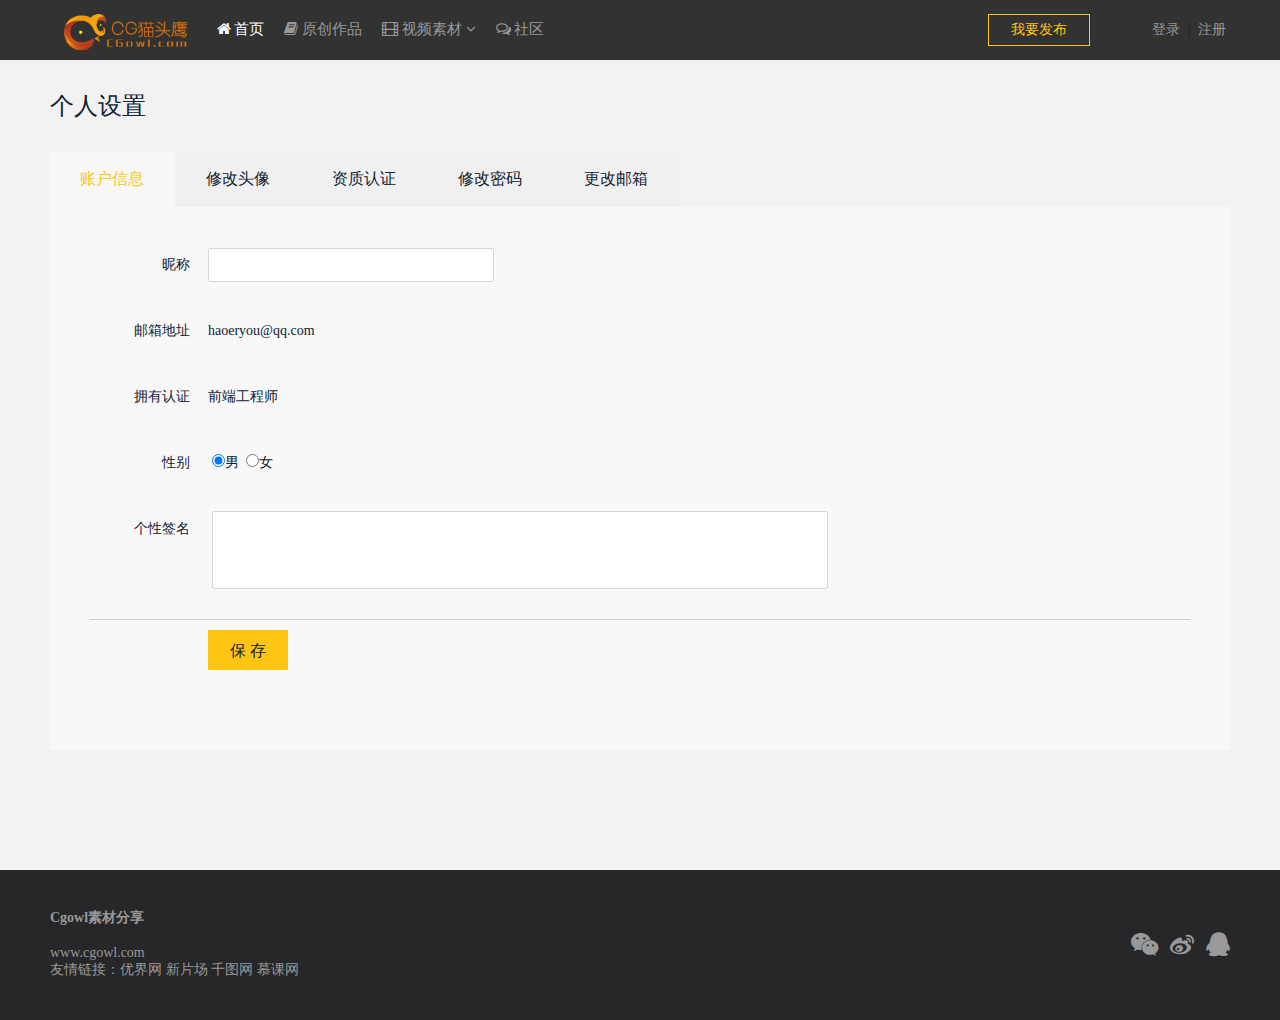
<file: html/personalInfo.html>
<!DOCTYPE html>
<html lang="en">
<head>
	<meta charset="UTF-8">
	<meta http-equiv="X-UA-compatible" content="IE=edge">
	<meta name="viewport" content="width=device-width" initial-scale="1">
	<title>Cgowl素材分享</title>
	<link rel="stylesheet" type="text/css" href="../css/normalize.css">
	<link rel="stylesheet" type="text/css" href="../css/font-awesome.css">
	<link rel="stylesheet" type="text/css" href="../css/main.css">
	<link rel="stylesheet" type="text/css" href="../css/common.css">
	<script type="text/javascript" src="../js/jquery-1.8.3.min.js"></script>
	<script type="text/javascript" src="../js/tabulous.js"></script>
	<script type="text/javascript" src="../js/index.js"></script>
	<script>
     $(function() {
        $('.tabs').tabulous({
            effect: 'scale'
            });
        });
     // 上面的effect支持的效果：scale，slideLeft，scaleUp，flip 四种
     //写在head部分为了频繁刷新页面或网速不好时，不会发生网页内容跳动
</script>
</head>
<body>
	<!-- 导航部分 -->
	<div id="header">
		<div id="top_nav" class="clearfix">
			<div class="left_top clearfix">
				<div class="logo">
					<a href="#" title="Cgowl首页"></a>
				</div>
				<div class="nav_menu" id="h_nav">
					<ul class="clearfix">
						<li class="menu select"><a href="../index.html"><i class="fa fa-home"></i>&nbsp;首页</a></li>
						<li class="menu"><a href=""><i class="fa fa-book"></i>&nbsp;原创作品</a></li>
						<li class="menu">
							<a href="" class="menu01"><i class="fa fa-film"></i>&nbsp;视频素材&nbsp;<i class="fa fa-angle-down"></i></a>
							<ul>
									<li><a href="">C G 素材</a></li>
									<li><a href="">高清素材</a></li>
							</ul>
						</li>
						<li class="menu"><a href=""><i class="fa fa-comments-o"></i>&nbsp;社区</a></li>
					</ul>
				</div>
			</div>
			<div class="right_top clearfix">
				<div class="user_info clearfix">
					<div class="user_login">
						<a href="#">登录</a> | 
						<a href="#">注册</a>
					</div>
				</div>
				<div class="user_fb">
					<a href="articleAdd.html">我要发布</a>
				</div>
			</div>
		</div>
	</div>

	<!-- 主体部分 -->
	<div class="vsns01 clearfix">
		<div class="col-top">
			<h2>个人设置
			</h2>
		</div>
		<!-- 设置Tab部分 -->
		<div class="container clearfix">
			<div class="tabs">
                    <ul>
                        <li><a href="#tabs-1" title="">账户信息</a></li>
                        <li><a href="#tabs-2" title="">修改头像</a></li>
                        <li><a href="#tabs-3" title="">资质认证</a></li>
                        <li><a href="#tabs-4" title="">修改密码</a></li>
                        <li><a href="#tabs-5" title="">更改邮箱</a></li>
                    </ul>

                    <div id="tabs_container">
                        <div id="tabs-1" class="wy-con">
                            <form action="">
                            		<span class="per-con"><label>昵称</label><input type="text" class="txt"></input></span>
                            		<span class="per-con"><label>邮箱地址</label><span>haoeryou@qq.com</span></span>
                            		<span class="per-con"><label>拥有认证</label><span>前端工程师</span></span>
                            		<span class="per-con"><label>性别</label>
                            			<input type="radio" name="sex" checked="checked" />男&nbsp; 
                            			 <input type="radio" name="sex" />女
                            		</span>
                            		<span class="per-con"><label>个性签名</label>
										<textarea></textarea>
                            		</span>
                            		<span class="per-con btn-con">
                            			<label></label><input type="submit" value="保 存" class="save-btn"></input>
                            		</span>
                            </form>	
                        </div>

						<div id="tabs-2" class="wy-con">
                            <form action="">
                            		<span class="per-con"><label>选择图片</label><input type="file"></input><span class="tips">建议上传100px*100px大小的jpg或png图片</span></span>
                            		<span class="per-con"><label>头像预览</label><img src="../img/tx01.jpg"></span>
                            		<span class="per-con btn-con">
                            			<label></label><input type="submit" value="保 存" class="save-btn"></input>
                            		</span>
                            	</form>
                        </div>

						<div id="tabs-3" class="wy-con">
                            <form action="">
                            		<span class="per-con"><label>认证名称</label><input type="text" class="txt"></input></span>
                            		<span class="per-con"><label>认证资料上传</label><input type="file"></input><span class="tips">认证提醒内容区域</span></span>
                            		<span class="per-con btn-con">
                            			<label></label><input type="submit" value="保 存" class="save-btn"></input>
                            		</span>
                            	</form>
                        </div>

                        <div id="tabs-4" class="wy-con">
                            <form action="">
                            		<span class="per-con"><label>当前密码</label><input type="text" class="txt"></input></span>
                            		<span class="per-con"><label>新密码</label><input type="text" class="txt"></input></span>
                            		<span class="per-con"><label>重复新密码</label><input type="text" class="txt"></input></span>
                            		<span class="per-con btn-con">
                            			<label></label><input type="submit" value="保 存" class="save-btn"></input>
                            		</span>
                            </form>	
                        </div>
                        <div id="tabs-5" class="wy-con">
                            <form action="">
                            		<span class="per-con"><label>当前邮箱</label><span>haoeryou@qq.com</span></span>
                            		<span class="per-con"><label>新邮箱</label><input type="text" class="txt"></input></span>
                            		<span class="per-con btn-con">
                            			<label></label><input type="submit" value="保 存" class="save-btn"></input>
                            		</span>
                            </form>	
                        </div>
                    </div>
                </div>
		</div>
	</div>
	<!-- 底部信息 -->
	<div class="footer">
		<div class="footer-con">
			<div class="ft-l">
			<h4>Cgowl素材分享</h4>
			<span>www.cgowl.com</span><br>
			<span>友情链接：优界网 新片场 千图网 慕课网</span>
			</div>
			<div class="ft-r">
				<i class="fa fa-wechat"></i>&nbsp;&nbsp;<i class="fa fa-weibo"></i>&nbsp;&nbsp;<i class="fa fa-qq"></i>
			</div>
		</div>
	</div>
</body>
</html>
</file>
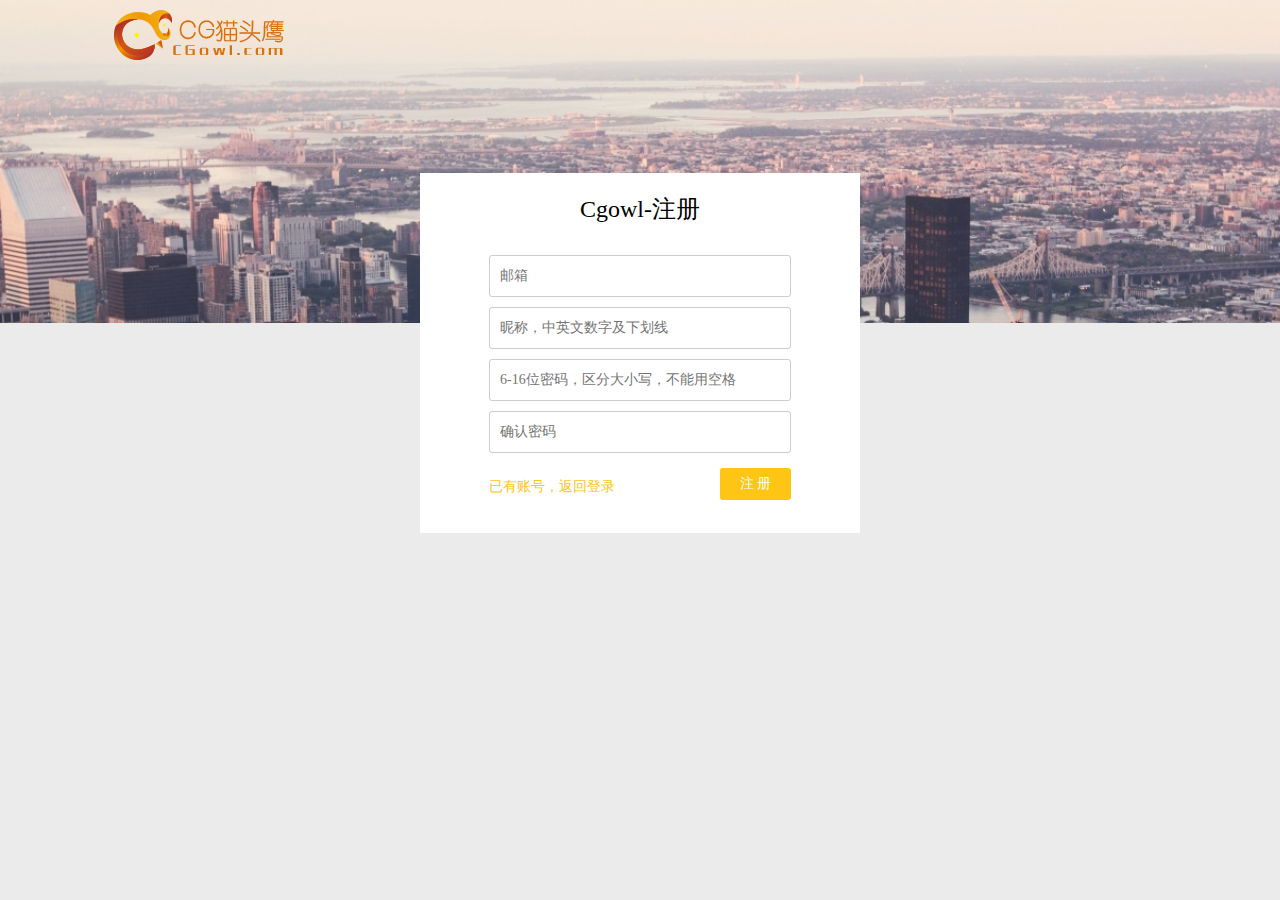
<file: html/register.html>
<!DOCTYPE html>
<html lang="en">
<head>
	<meta charset="UTF-8">
	<meta http-equiv="X-UA-compatible" content="IE=edge">
	<meta name="viewport" content="width=device-width" initial-scale="1">
	<title>Cgowl素材分享</title>
	<link rel="stylesheet" type="text/css" href="../css/normalize.css">
	<style type="text/css">
		body{background: #ebebeb;font-family: "微软雅黑";}
		input:focus{outline: none;}
		.dl-top{
			width: 100%;
			height: 323px;
			background: url(../img/bg06.jpg);
			background-size: cover;
		}
		.dl-top a{
			position: absolute;
			left: 100px;
			top: 10px;
		}
		.login-con{
			width: 400px;
			height: 320px;
			background: #fff;
			margin:0 auto;
			margin-top: -150px;
			padding:20px;
		}
		.lg-tit{
			text-align: center;
			font-size: 24px;
		}
		.lg-txt{
			padding:20px 0 0;
			text-align: center;
		}
		.lg-txt input{
			display: block;
			width: 280px;
			height: 20px;
			border:1px solid #ccc;
			border-radius: 3px;
			margin:10px auto;
			padding:10px;
			font-size: 14px;
		}
		.lg-txt input:focus{
			border-color: #fec514;
		}
		.lg-yzm{
			padding-left: 48px;
			font-size: 14px;
			color: #A0A0A0;
		}
		.yzm-con{
			height: 28px;
			width: 303px;
			background: #fec514;
		}
		.lg-btn{
			width: 302px;
			height: 40px;
			padding: 5px 0;
			margin: 0 auto;
			vertical-align: bottom;
		}
		.lg-btn a{
			color: #fec514;
			text-decoration: none;
			font-size: 14px;
		}
		.lg-btn a.dl-btn{
			float: right;
			padding: 7px 20px;
			background: #fec514;
			border-radius: 3px;
			color: #fff;
			margin-left: 20px;
		}
		.lg-extends{
			width: 302px;
			margin:0 auto;
			padding-top: 10px;
			border-top: 1px solid #ccc;
			color: #A0A0A0;
			font-size: 14px;
		}
		.dl-a{display: inline-block;margin-top: 10px;}
	</style>
</head>
<body>
	<div class="dl-top">
		<a href="#"><img src="../img/logo.png"></a>
	</div>
	<div class="login-con">
		<div class="lg-tit">
			<span>Cgowl-注册</span>
		</div>
		<div class="lg-txt">
			<form>
				<input type="text" placeholder="邮箱"></input>
				<input type="text" placeholder="昵称，中英文数字及下划线"></input>
				<input type="password" placeholder="6-16位密码，区分大小写，不能用空格"></input>
				<input type="password" placeholder="确认密码"></input>
			</form>
		</div>
		<div class="lg-btn">
			<a href="#" class="dl-a">已有账号，返回登录</a>
			<a href="#" class="dl-btn">注 册</a>
		</div>
	</div>
</body>
</html>
</file>
<file: css/main.css>
@charset "utf-8";
/*这是Cgowl的css文件*/
#header{
	min-width: 1180px;
	position:fixed;
	top: 0;
	right: 0;
	left: 0;
	background-color: rgb(50, 50, 50);
	z-index: 9999;
}
#top_nav{
	position: relative;
    margin: 0 auto;
    padding: 10px 0 0;
    width: 1180px;
    height: 50px
}
#header .left_top {
    float: left;
}
#header .left_top .logo {
    padding: 4px;
    display: inline-block;
    zoom: 1;
    vertical-align: top;
}
#header .left_top .logo a {
	display: block;
	width: 145px;
	height: 36px;
	background: url('../img/logo.png');
	background-size: 145px;
	background-repeat: no-repeat;
}
#header .left_top .nav_menu {
    display: inline-block;
    zoom: 1;
    vertical-align: top;
}
#header .nav_menu {
    margin-top: 2px;
    position: relative;
}
#header .left_top .nav_menu .menu {
    float: left;
    position: relative;
}
#header .left_top .nav_menu li a {
    display: block;
    padding: 8px 10px 19px;
    font-size: 15px;
    color: #999;
    outline: none;
    font-family: Tahoma,'Microsoft Yahei','Simsun';
}
#header .left_top .nav_menu li.select a {
    color: #fff;
}
#header .right_top {
    float: right;
    _margin-top: -60px;
    position: relative;
}
#header .right_top .user_info {
}
#header .right_top .user_info, #header .right_top .pub-and-home {
    float: right;
    margin-top: 5px;
    zoom: 1;
}
#header .right_top .user_login {
    line-height: 30px;
    position: relative;
}

.user_login ul{
	width: 110px;
    background-color: rgb(50, 50, 50);
    position: absolute;
    top: 100%;
    right: 0;
    z-index: 9999;
    opacity: 0;
    -webkit-transform: translate3d(0,10px,0) rotate3d(0,1,0,90deg);
    transform: translate3d(0,10px,0) rotate3d(0,1,0,90deg);
    -webkit-transform-origin: 50% 100%;
    transform-origin: 50% 100%;
    -webkit-transition: opacity 0.3s, -webkit-transform 0.3s;
    transition: opacity 0.3s, transform 0.3s;
}
.user_login:hover ul{
	opacity: 1;
	-webkit-transform: translate3d(0,0,0) scale3d(1,1,1);
	transform: translate3d(0,0,0) scale3d(1,1,1);
}
.user_login ul li{
	padding-left: 0;
	transition:padding-left  0.7s;
    -webkit-transition:padding-left  0.7s;
}
.user_login ul li:hover{
	padding-left: 10px;
}
.user_login ul li a{
	display: block;
    padding: 5px 10px;
    font-size: 15px;
    color: #999;
    outline: none;
    font-family: Tahoma,'Microsoft Yahei','Simsun';
}
.ej-search input.s-txt {
    width: 289px;
    background: #fff;
    height: 36px;
    border: none;
    vertical-align: top;
    padding-left: 10px;
    border-left: 1px solid #fec514;
    border-top: 1px solid #fec514;
    border-bottom: 1px solid #fec514;
    border-radius: 3px 0 0 3px;
    font-size: 14px;
}
#header .right_top .user_login a:hover{
	color: #fec514;
}
#header .right_top .user_login a {
    color: #999;
    margin: 0 4px;
    outline: none;
}
#header .right_top .user_login a img{
	width: 30px;
	height: 30px;
	border-radius: 50%;
}
#header .right_top .user_fb{
    width: 150px;
	float: right;
	margin-right: 10px;
	margin-top: 4px;
	line-height: 30px;
	text-align: center;
}
#header .right_top .user_fb a{
	display: block;
	width: 100px;
	height: 30px;
	color: #fec514;
	border: 1px solid #fec514;
	font-size: 14px;
    -webkit-transition:background  0.3s,color 0.3s;
	transition:background  0.3s,color 0.3s;
}
#header .right_top .user_fb a:hover{
	background: #fec514;
	color: #000;
}
/*图片轮播*/
.home-banner{
	min-width: 1200px;
	max-width: 1400px;
	overflow: hidden;
	height: 600px;
	background: #fff;
	margin: 60px auto 0;
}
.slider {
	margin: 0 auto;
	position: relative;
/*	width: 990px*/
/*	position: absolute;
	left: 0;
	top: 0;*/
}
.slide img{width: 1400px;}
.slider-container {
	height: 600px;
	margin: 0 auto 20px;
	overflow: hidden;
	position: relative;
/*	width: 990px;*/
}
.slider-container .slider-wrapper {
	left: 0;
	overflow: hidden;
	position: absolute;
	top: 0;
	width: 5000em; /*Fix for prevent display errors*/
	-webkit-transition: all 800ms ease;
	-moz-transition: all 800ms ease;
	-o-transition: all 800ms ease;
	transition: all 800ms ease;
}
.slider-container .slide {
	float: left;
	height: 600px;
	overflow: hidden;
	position: relative;
	width: 1400px;
}
.slider-nav {
	text-align: center;
	width: 1347px;
	position: absolute;
	bottom: 5px;
	left: 0%;
}
.slider-nav li {
	display: inline;
	padding: 3px;
}
.slider-nav .bullet {
	background-color: #dcdcdc;
	border-radius: 50%;
	display: inline-block;
	text-indent: -9000px;
	overflow: hidden;
	height: 16px;
	width: 16px;
}
.slider-nav .active {
	background-color: #fec514;
}
.slider-nav .prev, .slider-nav .next {
	background: url('img/sprite.png') no-repeat;
	display: inline-block;
	text-indent: -9000px;
	overflow: hidden;
	height: 16px;
	width: 16px;
}
.slider-nav .next {
	background-position: -15px top
}
/*主页搜索框*/
.search{
	position: absolute;
	bottom: 42px;
	left: 376px;
	transition: bottom .5s ease .1s;
}
.search input[type="text"]{
	padding:10px;
	width: 580px;
	height: 22px;
	border: 3px solid #fec514;
	background: rgba(255,255,255,0.3);
	color: #123;
}
.search-btn{
	border:none;
	height: 48px;
	background: #fec514;
	width: 93px;
	display: inline-block;
	vertical-align: top;
	text-align: center;
	line-height: 48px;
	font-size: 14px;
	margin-left: -4px;
}
.search-btn:hover,.search-list ul li a:hover{
	font-weight: bold;
}
.search-list{
	float: right;
}
.search-list ul{
	width: 88px;
    background-color: #fec514;
    position: absolute;
    top: 100%;
    right: 0;
    z-index: 9999;
    opacity: 0;

    -webkit-transform: translate3d(0,-20px,0);
	transform: translate3d(0,-20px,0);
	-webkit-transition: opacity 0.3s, -webkit-transform 0.3s;
	transition: opacity 0.3s, transform 0.3s;
}
.search-list:hover ul{
	opacity: 1;
	-webkit-transform: translate3d(0,0,0) scale3d(1,1,1);
	transform: translate3d(0,0,0) scale3d(1,1,1);
}
.search-list ul li a{
	border:none;
	height: 48px;
	background: #fec514;
	width: 88px;
	display: inline-block;
	vertical-align: top;
	text-align: center;
	line-height: 48px;
	font-size: 14px;
	margin-left: -4px;
}


/*主页内容部分*/
.vsns{
	width: 1180px;
	margin:0 auto;
	margin-bottom: 10px;
}

.zxdt{
	width: 1180px;
	height: 40px;
	line-height: 40px;
}
.container{
	width: 1180px;
}
.con-tit h2{
	font-weight: normal;
	border-bottom: 1px solid #ccc;
}
.con-tit h2 small{
	font-size: 14px;
}
.con-tit h2 a{
	float: right;
	font-size: 14px;
	line-height: 24px;
	margin-top: 7px;
	display: inline-block;
	width: 100px;
	text-align: center;
}
/*四列排版样式*/
.con-txt{
	width: 1180px;
}
.con-txt ul {
	margin-left: -15px;
}
.con-txt ul li{
	margin-left: 15px;
	width: 283px;
	height: 239px;
	float: left;
	margin-bottom: 15px;
	transition:margin-top 0.3s;
    -webkit-transition:margin-top 0.3s; /* Safari */
}
.con-txt ul li > a:first-of-type{
	width: 283px;
    height: 159px;
    display: block;
    overflow: hidden;
}
.con-txt ul li:hover{
    box-shadow: 3px 3px 15px rgba(0, 0, 0, 0.5);
}
.con-txt ul li a img{
	width: 283px;
	height: 159px;
	overflow: hidden;
	vertical-align: bottom;
	-webkit-transition: all 1s;
	-moz-transition: all 1s;
	-ms-transition: all 1s;
	-o-transition: all 1s;
	transition: all 1s; 
}
.con-txt ul li:hover a img{
  -webkit-transform: scale(1.1,1.1);
  -moz-transform:scale(1.1,1.1);
  -ms-transform:scale(1.1,1.1);
  -o-transform:scale(1.1,1.1);
  transform: scale(1.1,1.1);
}
.con-txt ul li .sc-user{
	width: 283px;
	height: 80px;
	background: #fff;
}
.sc-room {
    position: relative;
    padding-top: 8px;
    height: 16px;
    z-index: 3;
}
.sc-face{
	position: absolute;
    width: 50px;
    height: 50px;
    bottom: -1px;
    left: 10px;
    border: 2px solid #ffffff;
    -webkit-border-radius: 22px;
    -moz-border-radius: 22px;
    border-radius: 50%;
    overflow: hidden;
    background: #000;
}
.sc-face img {
    width: 50px;
    height: 50px;
}
.sc-n {
    padding-left: 67px;
    width: 207px;
    white-space: nowrap;
    -ms-text-overflow: ellipsis;
    text-overflow: ellipsis;
    overflow: hidden;
    color: #222;
    line-height: 20px;
    font-weight: bold;
}
.sc-t{
	margin-top: 10px;
    height: 40px;
    padding: 0 7px;
}
.sc-t span {
    font-size: 12px;
    color: #777777;
}
/*五列排版样式*/
.con-txt01{
	width: 1180px;
}
.con-txt01 ul {
	margin-left: -15px;
}
.con-txt01 ul li{
	margin-left: 15px;
	width: 224px;
	height: 206px;
	float: left;
	margin-bottom: 15px;
	transition:margin-top 0.3s;
    -webkit-transition:margin-top 0.3s; /* Safari */
}
.con-txt01 ul li > a:first-of-type{
	width: 224px;
    height: 126px;
    display: block;
    overflow: hidden;
}
.con-txt01 ul li:hover{
	box-shadow: 3px 3px 15px rgba(0, 0, 0, 0.5);
}
.con-txt01 ul li a img{
	width: 224px;
	height: 126px;
	vertical-align: bottom;
	-webkit-transition: all 1s;
	-moz-transition: all 1s;
	-ms-transition: all 1s;
	-o-transition: all 1s;
	transition: all 1s;
}
.con-txt01 ul li:hover a img{
  -webkit-transform: scale(1.1,1.1);
  -moz-transform:scale(1.1,1.1);
  -ms-transform:scale(1.1,1.1);
  -o-transform:scale(1.1,1.1);
  transform: scale(1.1,1.1);
}
.con-txt01 ul li .sc-user01{
	width: 224px;
	height: 80px;
	background: #fff;
}
.sc-room01 {
    position: relative;
    padding-top: 8px;
    height: 16px;
    z-index: 3;
}
.sc-face01{
	position: absolute;
    width: 40px;
    height: 40px;
    bottom: -1px;
    left: 10px;
    border: 2px solid #ffffff;
    -webkit-border-radius: 22px;
    -moz-border-radius: 22px;
    border-radius: 50%;
    overflow: hidden;
    background: #000;
}
.sc-face01 img {
    width: 40px;
    height: 40px;
}
.sc-n01 {
    padding-left: 55px;
    width: 150px;
    white-space: nowrap;
    -ms-text-overflow: ellipsis;
    text-overflow: ellipsis;
    overflow: hidden;
    color: #222;
    line-height: 20px;
    font-weight: bold;
}
.sc-t01{
	margin-top: 10px;
    height: 40px;
    padding: 0 7px;
}
.sc-t01 span {
    font-size: 12px;
    color: #777777;
}
/*优秀设计师部分*/
.sjs{
	margin-right: -10px;
    margin-left: -18px;
    margin-bottom: 23px;
}
.sjs-item{
	width: 346px;
    padding: 20px 18px 15px;
    background: #fff;
    display: inline-block;
    margin-left: 17px;
    margin-bottom: 17px;
    border-radius: 2px;
}
.sjs-author{
	width: 100%;
	position: relative;
}
.sjs-img{
	width: 90px;
    height: 90px;
    position: relative;
    float: left;
    margin-right: 8px;
}
.sjs-img img{
	border-radius: 50%;
	transition:all 300ms linear;
	-webkit-transition:all 300ms linear;
	-moz-transition:all 300ms linear;
	-ms-transition:all 300ms linear;
	-o-transition:all 300ms linear;
}
.sjs-img a:hover img{
	transform:rotate(360deg);
	-ms-transform:rotate(360deg); 	/* IE 9 */
	-moz-transform:rotate(360deg); 	/* Firefox */
	-webkit-transform:rotate(360deg); /* Safari 和 Chrome */
	-o-transform:rotate(360deg); 	/* Opera */
}
.sjs-info{
	line-height: 20px;
    font-size: 12px;
    margin: 1px 0 0 0;
    width: 246px;
}
.sjs-role{
	margin-top: 4px;
}
.intro{
	width: 246px;
    height: 44px;
    overflow: hidden;
    color: #999;
}
/*底部版权部分*/
.footer{
	max-width: 1400px;
	min-width: 1200px;
	min-height: 150px;
	background: #272729;
	margin:0 auto;
}
.footer-con{
	width: 1180px;
	height: 110px;
	padding: 20px 0;
	margin: 0 auto;
	color: #999;
}
.ft-l{
	float: left;
}
.ft-r{
	line-height: 110px;
	height: 110px;
	float: right;
	font-size: 24px;
}
/*二级导航菜单*/
#header .left_top .nav_menu li a:hover{color: #fec514;}
.menu ul{
	width: 110px;
	background-color: rgb(50, 50, 50);
	position: absolute;
	z-index: 9999;
	opacity: 0;
	-webkit-transform: translate3d(0,10px,0) rotate3d(0,1,0,90deg);
	transform: translate3d(0,10px,0) rotate3d(0,1,0,90deg);
	-webkit-transform-origin: 50% 100%;
	transform-origin: 50% 100%;
	-webkit-transition: opacity 0.3s, -webkit-transform 0.3s;
	transition: opacity 0.3s, transform 0.3s;
}
.menu:hover ul{
	opacity: 1;
	-webkit-transform: translate3d(0,0,0) scale3d(1,1,1);
	transform: translate3d(0,0,0) scale3d(1,1,1);
}
.menu ul li{
	padding-left: 0;
	transition:padding-left  0.7s;
    -webkit-transition:padding-left  0.7s;
}
.menu ul li:hover{
	padding-left: 10px;
}
/**************************查看全部页样式*********************************/
/*其他页内容盒子*/
.vsns01{
	width: 1180px;
	min-height: 800px;
	margin:60px auto 10px;
}
.col-top{
	width: 1180px;
	padding:10px 0;
}
.col-top h2{
	font-weight: normal;
	font-size: 24px;
}
.fb-btn{
	float: right;
	font-size: 16px;
	font-weight: bold;
	width: 100px;
	height: 42px;
	line-height: 42px;
	text-align: center;
	border: 2px solid #fec514;
	color: #fec514;
}

.col-search{
	width: 1180px;
	height: 46px;
	background: #fff;
	margin-bottom: 20px;
}
.all-col{
	width: 126px;
	line-height: 46px;
	height: 46px;
	text-align: center;
	font-size: 16px;
	background: #fec514;
	position: relative;
	z-index: 100;
	float: left;
}
span.dropRight {
	display: block;
	position: absolute;
	left: 0px;
	width:100%;
	height: 87%;
	top: 0px;
}
span.dropRight{
	-webkit-box-shadow: inset 2px 0 0 #fec514;
	-moz-box-shadow: inset 2px 0 0 #fec514;
	-ms-box-shadow: inset 2px 0 0 #fec514;
	-o-box-shadow: inset 2px 0 0 #fec514;
	box-shadow: inset 2px 0 0 #fec514;
}
.all-col ul {
	margin:0;
	padding:0;
	list-style:none;
}

.all-col ul {
	opacity:0;
	position:absolute;
	top:160%;
	visibility:hidden;
	transition:all .4s ease;
	-webkit-transition:all .4s ease;
}
.all-col ul ul {
	top:0%;
	left:160%;
}
.all-col ul li:hover > ul {
	top:0%;
	left:100%;
	opacity:1;
	visibility:visible;
}
.all-col:hover > ul {
	opacity:1;
	top:100%;
	visibility:visible;
}
.all-col ul li {
	float:left;
	position:relative;
}
.all-col ul ul li {
	float:none;
}
.all-col ul li {
	height: 46px;
	background-color:#fff;
	cursor: pointer;
}
.all-col ul a {
	text-decoration:none;
	display:block;
	color:#000;
	padding:3px 15px;
	width:6em;
	height: 87%;
	text-align:center;
  	text-shadow: 0px -1px 0px rgba(0,0,0,.2);
}
.all-col ul li:hover {
	background-color:#fec514;
}
.all-col ul li a:hover {
	background-color:#fec514;
}
/*最新最热样式*/
.pxfs{
	display: inline-block;
	margin-top: 20px;
}
/*二级页搜索框样式*/
.ej-search{
	width: 400px;
	height: 46px;
	float: right;
}
.ej-search input.s-txt{
	width: 289px;
	background: #fff;
	height: 36px;
	border: none;
	vertical-align: top;
	padding-left: 10px;
	border-left: 1px solid #fec514;
	border-top: 1px solid #fec514;
	border-bottom: 1px solid #fec514;
}
.ej-search input.s-btn {
    width: 100px;
    text-align: center;
    line-height: 40px;
    height: 40px;
    background: #fec514;
    border: none;
    font-size: 16px;
    border-radius: 0 3px 3px 0;
}
/*前台分页样式*/
.page-con{
	width: 1180px;
	text-align: center;
	height: 50px;
	padding:20px 0;
}
.page-con a{
	display: inline-block;
	zoom: 1;
	font-size: 14px;
	width: 33px;
	height: 33px;
	line-height: 33px;
	margin:0 5px;
	color: #444;
	border-radius: 3px;
}
.page-con a.active{
	background: #fec514;
}
.page-con a:hover{
	background: #fec514;
}
/************个人信息页样式******Tab样式开始*******/
.tabs{
	width: 1180px;
	margin-bottom: 40px;
}

.tabs li {
	float: left;
	margin-right: 2px;
}

.tabs li a {
	display: block;
	padding: 17px 30px;
	background: #f0f0f0;
	text-decoration: none;
	color: #123;
	font-size: 16px;
}

.tabs li a:hover {
	background: #f5f5f5;
}

#tabs_container {
	padding: 40px;
	overflow: hidden;
	position: relative;
	background: #f8f8f8;
	zoom: 1;
	width: 1100px;
}

#tabs_container .wy-con {
	float: left;
	margin-right: 40px;
	zoom: 1;
}

.transition {
	-webkit-transition: all .3s ease-in-out;
	-moz-transition: all .3s ease-in-out;
	-o-transition: all .3s ease-in-out;
	-ms-transition: all .3s ease-in-out;
	transition: all .3s ease-in-out;

	-webkit-transition-delay: .3s;
	-moz-transition-delay: .3s;
	-o-transition-delay: .3s;
	-ms-transition-delay: .3s;
	transition-delay: .3s;
}

.make_transist {
	-webkit-transition: all .3s ease-in-out;
	-moz-transition: all .3s ease-in-out;
	-o-transition: all .3s ease-in-out;
	-ms-transition: all .3s ease-in-out;
	transition: all .3s ease-in-out;
}

.hidescale {
	-webkit-transform: scale(0.9);
	-moz-transform: scale(0.9);
	-o-transform: scale(0.9);
	-ms-transform: scale(0.9);
	transform: scale(0.9);
	-ms-filter: "progid:DXImageTransform.Microsoft.Alpha(Opacity=0)";
	filter: alpha(opacity=0);
	filter: alpha(opacity=0);
	opacity: 0;
	display: none;
}

.showscale {
	-webkit-transform: scale(1);
	-moz-transform: scale(1);
	-o-transform: scale(1);
	-ms-transform: scale(1);
	transform: scale(1);
	-ms-filter: "progid:DXImageTransform.Microsoft.Alpha(Opacity=100)";
	filter: alpha(opacity=100);
	opacity: 1;
	-webkit-transition-delay: .3s;
	-moz-transition-delay: .3s;
	-o-transition-delay: .3s;
	-ms-transition-delay: .3s;
	transition-delay: .3s;
	display: block;
}

.hideleft {
	-webkit-transform: translateX(-100%);
	-moz-transform: translateX(-100%);
	-o-transform: translateX(-100%);
	-ms-transform: translateX(-100%);
	transform: translateX(-100%);
	-ms-filter: "progid:DXImageTransform.Microsoft.Alpha(Opacity=0)";
	filter: alpha(opacity=0);
	opacity: 0;
}

.showleft {
	-webkit-transform: translateX(0px);
	-moz-transform: translateX(0px);
	-o-transform: translateX(0px);
	-ms-transform: translateX(0px);
	transform: translateX(0px);
	-ms-filter: "progid:DXImageTransform.Microsoft.Alpha(Opacity=100)";
	filter: alpha(opacity=100);
	opacity: 1;

	-webkit-transition-delay: .3s;
	-moz-transition-delay: .3s;
	-o-transition-delay: .3s;
	-ms-transition-delay: .3s;
	transition-delay: .3s;
}

.hidescaleup {
	-webkit-transform: scale(1.1);
	-moz-transform: scale(1.1);
	-o-transform: scale(1.1);
	-ms-transform: scale(1.1);
	transform: scale(1.1);
	-ms-filter: "progid:DXImageTransform.Microsoft.Alpha(Opacity=0)";
	filter: alpha(opacity=0);
	opacity: 0;
}

.showscaleup {
	-webkit-transform: scale(1);
	-moz-transform: scale(1);
	-o-transform: scale(1);
	-ms-transform: scale(1);
	transform: scale(1);
	-ms-filter: "progid:DXImageTransform.Microsoft.Alpha(Opacity=100)";
	filter: alpha(opacity=100);
	opacity: 1;

	-webkit-transition-delay: .3s;
	-moz-transition-delay: .3s;
	-o-transition-delay: .3s;
	-ms-transition-delay: .3s;
	transition-delay: .3s;
}

.hideflip {
	-ms-filter: "progid:DXImageTransform.Microsoft.Alpha(Opacity=0)";
	filter: alpha(opacity=0);
	opacity: 0;

	-webkit-transform: rotatey(-90deg) scale(1.1);
	-moz-transform: rotatey(-90deg) scale(1.1);
	-o-transform: rotatey(-90deg) scale(1.1);
	-ms-transform: rotatey(-90deg) scale(1.1);
	transform: rotatey(-90deg) scale(1.1);

	-webkit-transform-origin: 50% 50%;
	-moz-transform-origin: 50% 50%;
	-o-transform-origin: 50% 50%;
	-ms-transform-origin: 50% 50%;
	transform-origin: 50% 50%;
}

.showflip {
	-ms-filter: "progid:DXImageTransform.Microsoft.Alpha(Opacity=100)";
	filter: alpha(opacity=100);
	opacity: 1;

	-webkit-transition-delay: .3s;
	-moz-transition-delay: .3s;
	-o-transition-delay: .3s;
	-ms-transition-delay: .3s;
	transition-delay: .3s;

	-webkit-transform: rotatey(0deg) scale(1);
	-moz-transform: rotatey(0deg) scale(1);
	-o-transform: rotatey(0deg) scale(1);
	-ms-transform: rotatey(0deg) scale(1);
	transform: rotatey(0deg) scale(1);

	-webkit-transform-origin: 50% 50%;
	-moz-transform-origin: 50% 50%;
	-o-transform-origin: 50% 50%;
	-ms-transform-origin: 50% 50%;
	transform-origin: 50% 50%;
}

.tabulous_active {
	background: #f8f8f8 !important;
	color: #fec514 !important;
}

.tabulousclear {
	display: block;
	clear: both;
}
/************个人信息页样式******Tab样式结束*******/
/*个人信息页内容部分*/
.per-con{
	display: block;
	width: 1100px;
	margin-bottom: 30px;
}
.per-con label{
	display: inline-block;
	width: 100px;
	text-align: right;
	font-size: 14px;
	margin-right: 18px;
	line-height: 36px;
}
.per-con input.txt{
	border: 1px solid #D6D7DA;
	display: inline-block;
	border-radius: 2px;
	color: #555;
	outline: medium none;
	font-size: 14px;
	padding:8px 12px;
	width: 260px;
	height: 16px;
	line-height: 16px;
}
.per-con textarea{
	height: 60px;
	width: 590px;
	resize: none;
	overflow: auto;
	border: 1px solid #D6D7DA;
    border-radius: 2px;
    color: #555;
    display: inline-block;
    font-size: 14px;
    outline: medium none;
    padding: 8px 12px;
    vertical-align: top;
}
.btn-con{
	border-top: 1px solid #ccc;
	padding:10px 0;
}
.save-btn{
	width: 80px;
	height: 40px;
	line-height: 40px;
	text-align: center;
	background: #fec514;
	border: none;
	font-size: 16px;
}
.save-btn:hover{
	background: orange;
}
.per-con img{
	width: 100px;
	height: 100px;
	vertical-align: top;
}
/*######################个人中心页样式#################*/
.personal-center{
	min-width: 1200px;
	max-width: 1400px;
	overflow: hidden;
	height: 600px;
	background: #fff;
	margin:60px auto 0;
	position: relative;
}
.personal-center img.bg-img{
	width: 1400px;
	min-height: 600px;
	float: left;
}
.personal-top{
	width: 370px;
	height: 600px;
	background: rgba(255,255,255,0.3);
	position: absolute;
	top: 0;
	left: 0;
}
.personal-tx{
	width: 80px;
	height: 80px;
	margin:100px auto 30px;
	background: #fff;
}
.personal-tx img{
	width: 80px;
	height: 80px;
}
.personal-name{
	text-align: center;
	font-size: 18px;
	font-weight: bold;
}
.personal-sig{
	padding: 10px 20px;
	text-align: center;
	font-size: 14px;
}
.personal-gn{
	margin:0 auto;
	width: 281px;
	height: 40px;
	background: #fff;
	padding:10px 0;
}
.personal-gn ul{
	margin-left: -1px;
	width: 282px;
}
.personal-gn ul li{
	border-left: 1px solid #ccc;
	width: 93px;
	height: 40px;
	float: left;
	text-align: center;
}
.personal-gn ul li:first-child{
	border-left: none;
}
.personal-gn ul li a strong{
	display: block;
	margin:2px 0 6px 0;
	font-weight: 400;
	font-family: Tahoma;
	font-size: 18px;
	line-height: 14px;
}
.personal-btn{
	text-align: center;
}
.personal-btn a{
	display: inline-block;
	width: 80px;
	height: 25px;
	border-radius: 3px;
	margin:10px;
	line-height: 25px;
	color: #fec514;
	background: rgba(0,0,0,0.5);
}
.personal-rz{
	width: 280px;
	height: 100px;
	padding: 0 45px;
}
.personal-rz ul li {
	margin-bottom: 10px;
}
.personal-rz ul li img{
	width: 20px;
	height: 20px;
	vertical-align: middle;
}
.con-tit01 h2{
	font-size: 20px;
	font-weight: 200;
	color: #8C8C8C;
}
.con-tit01 h2 a.select{
	border-bottom: 2px solid #fec514;

}
.per-con img.cglogo32{
	width: 32px;
	height: 32px;
	vertical-align: middle;
}
/*######################## 发发布作品页Tab  样式 ####################################*/
.notice{

}
.notice-tit ul {
	width: 1180px;
	height: 55px;
}
.notice-tit li{
	float: left;
	margin-right: 2px;
	background: #f0f0f0;
}
.notice-tit li a{
	display: block;
	padding:17px 30px;
	font-size: 16px;
}
.notice-tit li.select{
	background: #f8f8f8;
	color: #fec514;
}
.notice-tit li.select a{
	color: #fec514;
}
.notice li a{
	text-decoration: none;
	color: #000;
}
.notice li a:hover{
	color: #f90;
}
.notice-con .mod{
	width: 1100px;
	min-height: 720px;
	background: #f8f8f8;
	padding:40px;
}
/*文章详情页样式*/
.article-con{
	width: 1180px;
	min-height: 800px;
	background: #fff;
	margin:20px 0 20px 0;
}
.article-top{
	width: 1140px;
	padding:20px;
	height: 70px;
	border-bottom: 1px solid #eee;
}
.article-top-l{
	width: 870px;
	height: 70px;
	float: left;
}
.article-top .article-top-l h1{
	font-size: 20px;
	color: #333;
	font-weight: normal;
	line-height: 1.2;
	margin-bottom: 7px;
}
.article-top .article-top-l p.info span{
	color: #999;
}
.article-top .article-top-m{
	width: 120px;
	height: 70px;
	float: left;
	text-align: center;
}
.article-top .article-top-m span.rd{
	font-size: 12px;
	color: #999;
	vertical-align: top;
}
.article-top .article-top-m span.rd-n{
	font-size: 24px;
}
.article-top-r{
	width: 149px;
	height: 70px;
	float: left;
	border-left: 1px solid #eee;
	text-align: center;
}
.article-top-r a.tx{
	display: block;
	width: 60px;
	height: 60px;
	margin:-10px auto 10px;
	margin-left: 50px;
}
.article-top-r a.tx img{
	width: 60px;
	height: 60px;
	border-radius: 50%;
}
.article-top-r a.jgz{
	display: block;
	width: 60px;
	background: #fec514;
	height: 20px;
	border-radius: 3px;
	margin:0 auto;
	margin-left: 50px;
	color: #6e6e6e;
}
.article-txt{
	width: 1000px;
	padding: 20px 90px;
	font-size: 14px;
	line-height: 1.8;
}
.article-txt p{
	margin:20px auto;
}
.article-bottom{
	width: 1180px;
	height: 50px;
	background: #fec514;
}
.article-btn-con{
	width: 1000px;
	height: 50px;
	margin:0 auto;
	font-size: 0;
	position: relative;
}
.article-btn-con a.btn01{
	display: inline-block;
	width: 100px;
	background: orange;
	text-align: center;
	height: 50px;
	line-height: 50px;
	border:none;
	font-size: 16px;
}
.article-btn-con a.btn-gui{
	display: block;
	position: absolute;
	left: 430px;
	top: -25px;
	width: 140px;
	height: 50px;
	color: #000;
	background: #fec514;
	font-size: 24px;
	text-align: center;
	border-radius: 25px;
	border:2px solid #fff;
	line-height: 50px;
}
.article-btn-con a.btn-gui img{
	width: 50px;
	height: 50px;
	vertical-align: middle;
}
/*评论样式*/
.comment-con{
	width: 1180px;
	min-height: 300px;
	background: #fff;
}
.comment-in{
	width: 1000px;
	min-height: 200px;
	border-bottom: 1px solid #ccc;
	padding: 0 90px;
}
.comment-in .comment-tit{
	font-size: 18px;
	font-weight: 400;
	line-height: 30px;
}
.comment-in .comment-btn-con{
	float: right;
}
.comment-out{
	padding: 0 90px;
}
.comment-out .comment-tit{
	font-size: 18px;
	font-weight: 400;
	line-height: 30px;
}
.comment-out .comment-txt{
	width: 1000px;
}
.comment-out .comment-txt ul li{
	padding: 25px 0;
	border-bottom: 1px solid #eee;
}
.com-author{
	width: 110px;
	text-align: center;
}
.com-author img{
	border-radius: 50%;
}
.com-author .nick{
	display: inline-block;
	width: 100%;
	overflow: hidden;
	text-overflow: ellipsis;
	white-space: nowrap;
	font-size: 12px;
	color: #787d82;
}
.com-list-content{
	overflow: hidden;
	margin-left: 120px;
	word-break: break-all;
}
.com-list-content p{
	margin:0;
	padding:0;
	line-height: 28px;
}
.com-footer{
	padding:10px 0;
}
.com-footer .com-footer-time,.reply-btn{
	font-size: 12px;
	color: #c8cdd2;
}
.com-footer .reply-btn{
	float: right;
	margin-left: 20px;
}






/*最新动态样式*/
#scrollDiv{width:400px;height:24px; display:inline-block;vertical-align: middle; overflow:hidden;}/*这里的高度和超出隐藏是必须的*/
#scrollDiv li{height:25px;line-height:25px; vertical-align:bottom; zoom:1;}
#scrollDiv li a{ color:#333; text-decoration:none;}
#scrollDiv li a:hover{ color:#fec514; text-decoration:underline;}

.scroltit{ height:26px; line-height:26px;display: inline-block;margin-top: 10px; padding-bottom:4px; margin-bottom:4px;vertical-align: middle;float: right;}
.scroltit h3{ width:100px; float:left;}
.scroltit small{float:right; font-size:24px;margin-left: 5px;margin-right: 5px;}

/*模态框相关*/
.mr10{margin-right:10px;}
.fl{float:left;}
#HBox{width:300px;height:270px;margin:0 auto;box-shadow:1px 1px 5px #333;-webkit-box-shadow:1px 1px 5px #333;display:none;background-color:#ffffff;position:fixed;top:50%;left:50%;margin:-120px 0 0 -150px;z-index:100000;
		border-radius: 3px;}
#HBox01{width:300px;height:270px;margin:0 auto;box-shadow:1px 1px 5px #333;-webkit-box-shadow:1px 1px 5px #333;display:none;background-color:#ffffff;position:fixed;top:50%;left:50%;margin:-120px 0 0 -150px;z-index:100000;
		border-radius: 3px;}
.list{padding:25px 0;}
.list li{width:80%;margin:10px auto auto;overflow: hidden;}
.list li strong{width:20%;float:left;display:inline-block;margin-right:10px;text-align: right;}
.list .fl{width:72%;}
.ipt{width:100%;text-indent:5px;border:1px solid #ccc;padding:5px 0;box-shadow:0 0 3px #ddd inset;-webkit-box-shadow:0 0 3px #ddd inset;}
.ipt:focus{border-color:#66afe9;box-shadow:0 1px 1px rgba(0, 0, 0, 0.075) inset, 0 0 6px rgba(102, 175, 233, 0.6);-webkit-box-shadow:0 1px 1px rgba(0, 0, 0, 0.075) inset, 0 0 6px rgba(102, 175, 233, 0.6);}
.submitBtn{width:100%;height:32px;line-height:30px;cursor:pointer;margin-top:10px;display:inline-block;text-align:center;background-color:#428bca;color:#fff;padding:0;}
.submitBtn:hover,.submitBtn:disabled{opacity: .8;-webkit-opacity: .8;}
/*关闭按钮*/
#HCloseBtn{width:24px;height:24px;line-height:24px;display:inline-block;cursor:pointer;background-color:#ccc;color:#fff;font-size:1.4em;text-align:center;position:absolute;top:8px;right:8px;}
#HCloseBtn span{width:24px;height:24px;display:inline-block;}

/*头部*/
#HTitle{padding:10px 45px 10px 12px;border-bottom:1px solid #ddd;background-color:#f2f2f2;overflow:hidden;text-overflow:ellipsis;white-space:nowrap;}

/*通知加私信样式*/
ul.tz-con li{
	display: block;
	height: 50px;
	line-height: 50px;
	padding: 0 20px;
	border-bottom: 1px dashed #ccc;
}
ul.tz-con li span{
	float: right;
	color: #A0A0A0;
	font-size: 12px;
}

ul.tz-con01 li{
	display: block;
	height: 50px;
	line-height: 50px;
	padding: 0 20px;
	border-bottom: 1px dashed #ccc;
}
ul.tz-con01 li span{
	display: inline-block;
	overflow: hidden;white-space: nowrap;text-overflow: ellipsis;
}
ul.tz-con01 li span a{
	padding:5px 10px;
	background: #fec514;
	border-radius: 3px;
}
span.sx-tit{
	display: block;
	text-align: center;
	height: 50px;
	border-bottom: 1px solid #ccc;
	line-height: 50px;
	font-size: 16px;
}
.sx-xq{
	padding:20px;
	line-height: 28px;
}
.sx-send{
	padding:10px;
	margin:20px;
	width: 440px;
	height: 125px;
	border: 1px solid #ccc;
	border-radius: 3px;
	resize: none;/*去掉小三角，不允许改变大小*/
}
.sx-btn{
	padding:10px 0;
	text-align: center;
}
.sx-btn a{
	padding: 5px 10px;
	background: #fec514;
	border-radius: 3px;
}

/*二级联动选择样式*/
select.two-lian{
	width: 150px;
	height: 30px;
	border-radius: 3px;
}
select.two-lian:focus{
	outline: none;
	border: 1px solid #fec514;
}
select.two-lian option{

}

/*评论相关样式*/
.rl_exp{
width:618px;
padding-top:15px;padding-left:18px;padding-right:10px;padding-bottom:15px;margin-top:15px;border: 1px solid #D0D0D0;border-bottom:none;

overflow: hidden;background: none repeat scroll 0 0 white;zoom:1;z-index:100;
}
/*隐藏浏览器的outline,兼容IE。*/
.rl_exp a{outline:none;blr:expression(this.onFocus=this.blur());}
.rl_exp ul{list-style:none;margin:0;padding:0;}
.rl_exp ul li{display:list-item;}
.rl_exp ul.rl_exp_tab{
	margin:-20px -15px 13px;padding:10px 10px 0;list-style:none;
	border-bottom:1px solid #d0d0d0;border-top:1px solid #fff;
	
}
.rl_exp ul.rl_exp_tab li{float:left;margin-left:10px;display:list-item;text-align: -webkit-match-parent;}
.rl_exp ul.rl_exp_tab li a{
	display: block;padding: 8px 14px;font-size:13px;text-decoration: none;color: #979797;border: 1px solid #c3c3c3;
	margin-bottom: -1px;
	background: #E4E4E4;text-shadow: #fff 0 1px;
}
.rl_exp ul.rl_exp_tab li a.selected{zoom:1;background: #fff;border-bottom: 1px solid #fff;box-shadow: none;text-shadow: none;}

.rl_exp ul.rl_exp_tab .right{float:right;background: #fff;border:0px;color: #979797;padding-top:6px;padding-right:12px;}
/*表情内容样式*/
.rl_exp_main{margin:0;padding:0;}
.rl_exp_item{
	cursor:pointer;float:left;border:1px solid red;height:23px;width:23px;overflow:hidden;margin:-1px 0 0 -1px;padding:6px;text-align:center;
	border-color: #fce089;background: #fef9e7;
}
.rl_exp_item:hover{border:1px solid #0095cd;background:#fff9ec;position:relative;z-index:2;}
.rl_exp_item img{display:inline-block;*zoom:1;border:0;}


.clearfix{*zoom:1;}
.clearfix:before,.clearfix:after{display:table;line-height:0;content:"";}
.clearfix:after{clear:both;}


.btcomm{width:650px;margin:0px auto 26px auto;}
.btcomm .le{width:630px;border: 1px solid #D0D0D0;border-top:none;border-bottom:none;padding-left:16px;padding-bottom:8px;}
.btcomm .le textarea{width:607px;border:1px solid #dcdcdc;height:70px; background:url(/images/face/facebg_1.png) 0px 0px repeat-x;}
.btcomm .le textarea:focus{outline:none;border-color:#4bf;}
.btcomm .ri{}
.btcomm .tjd{width:629px;border: 1px solid #D0D0D0;border-top:none;padding-right:17px;padding-bottom:15px;text-align:right;}

.btbtn{ display:inline-block; width:80px; height:30px; line-height:30px; background:#6C3; border:1px solid #6C0; text-align:center; cursor:pointer; color:#ffffff;}


/*评论-郝二优*/
#Message {
    width: 980px;
    height: 170px;
    background-color: #fff;
    border-radius: 5px;
    padding: 5px 10px;
}
	#Message p{font-size: 12px;/*默认字体大小16px*/
				color: #666;
				margin: 10px 0px;}	
	#Message .edit {
    width: 968px;
    height: 60px;
    border: 1px solid #ddd;
    font-size: 12px;
    padding: 5px;
}
#Message .but {
    width: 980px;
    height: 40px;
    margin-top: 10px;
    position: relative;
}
	#Message .but img.c_but{display: block;/*以块级元素显示*/
				    margin-top: 10px;
					cursor: pointer;
					float: left;}
	#Message .but .msg_but{background-color: #fec514;
	                          width: 80px;
	                          height: 30px;
	                          color: #fff;
	                          font-size: 14px;
	                          line-height: 30px;/*行高*/
	                      text-align: center;/*文本居中*/
	                      border-radius: 5px;
	                  cursor: pointer;/*shouzhixingzhuang*/
	                  float: right;
	                  margin-top: 10px;
	              }
#Message .but .face {
    width: 400px;
    position: absolute;
    top: 25px;
    left: 25px;
    padding: 10px;
    background-color: #fff;
    box-shadow: 1px 1px 50px rgba(0,0,0,0.3);
    display: none;
}
    #Message .but .face ul li{
    	list-style: none;
    	float: left;
    	margin: 3px;
    	cursor: pointer;
		}
	.main{
		width: 600px;
    	background: #fff;
    	margin: 0px auto ;
    	margin-top: 20px;

    }
    .msginfo{
    	width:580px;
    	background: #fff;
    	margin-bottom: 20px;
    	padding: 5px 10px;
    }
    .msginfo dl{width: 100%;
    	height: 60px;
    	border-bottom: 1px dotted #ddd;}
 	.msginfo dl dt{width: 50px;height: 50px;
 		float: left;}
 	.msginfo dl img{width: 50px;height: 50px;
 		border-radius: 25px;}
 	.msginfo dl dd{width:500px; float: left;height: 50px;line-height: 50px;
 		margin-left: 30px;}
 	.msginfo .con{line-height: 20px;font-size: 12px;}

.fileInput{width:102px;height:34px; background:url(http://images.cnblogs.com/cnblogs_com/dreamback/upFileBtn.png);overflow:hidden;position:relative;}
.upfile{display: none;}
.upFileBtn{    width: 102px;
    background: #fff;
    border: 1px solid #fec514;
    border-radius: 3px;
    color: #fec514;
    height: 34px
}
</file>
<file: css/common.css>
@charset "utf-8";
body {
    font:'Microsoft Yahei',Arial,sans-serif;
    margin: 0;
    color: #123;
    min-height: 80%;
    position: relative;
    word-break: break-all;
    word-wrap: break-word;
    background: #f2f2f2;
    font-size: 14px;
}
.clearfix:after{visibility:hidden;display:block;font-size:0;content:"";clear:both;height:0;}
.clearfix{*zoom:1;}
ol,ul,li{
	list-style: none;
	margin: 0;
	padding: 0;
}
a, button {
    color: #123;
    text-decoration: none;
    outline: none;
}
.fl{float: left;}
.inb{
	display: inline-block;
    zoom: 1;
    vertical-align: top
}
.overdot{
	white-space: nowrap;
    text-overflow: ellipsis;
    -o-text-overflow: ellipsis;
    overflow: hidden;
}
.ml01{margin-left: 20px;}
.tips{color: #8E8E8E;}
/*去除input标签focus时浏览器附加的默认样式*/
input,button,textarea:focus{
    outline: 0;
}
.per-con input[type="text"]:focus,.per-con input[type="password"]:focus,.per-con textarea:focus,.sx-send:focus{
    border:1px solid #fec514;
}
.color-red{color:red;}
.color-yellow{color:#fec514;}
.color-blue{color: #6495ED;}
.fw{font-weight: bold;}
.w200{width: 200px;}
.w450{width: 450px;}
.w180{width: 180px;}
.w106{width: 106px;}
</file>
